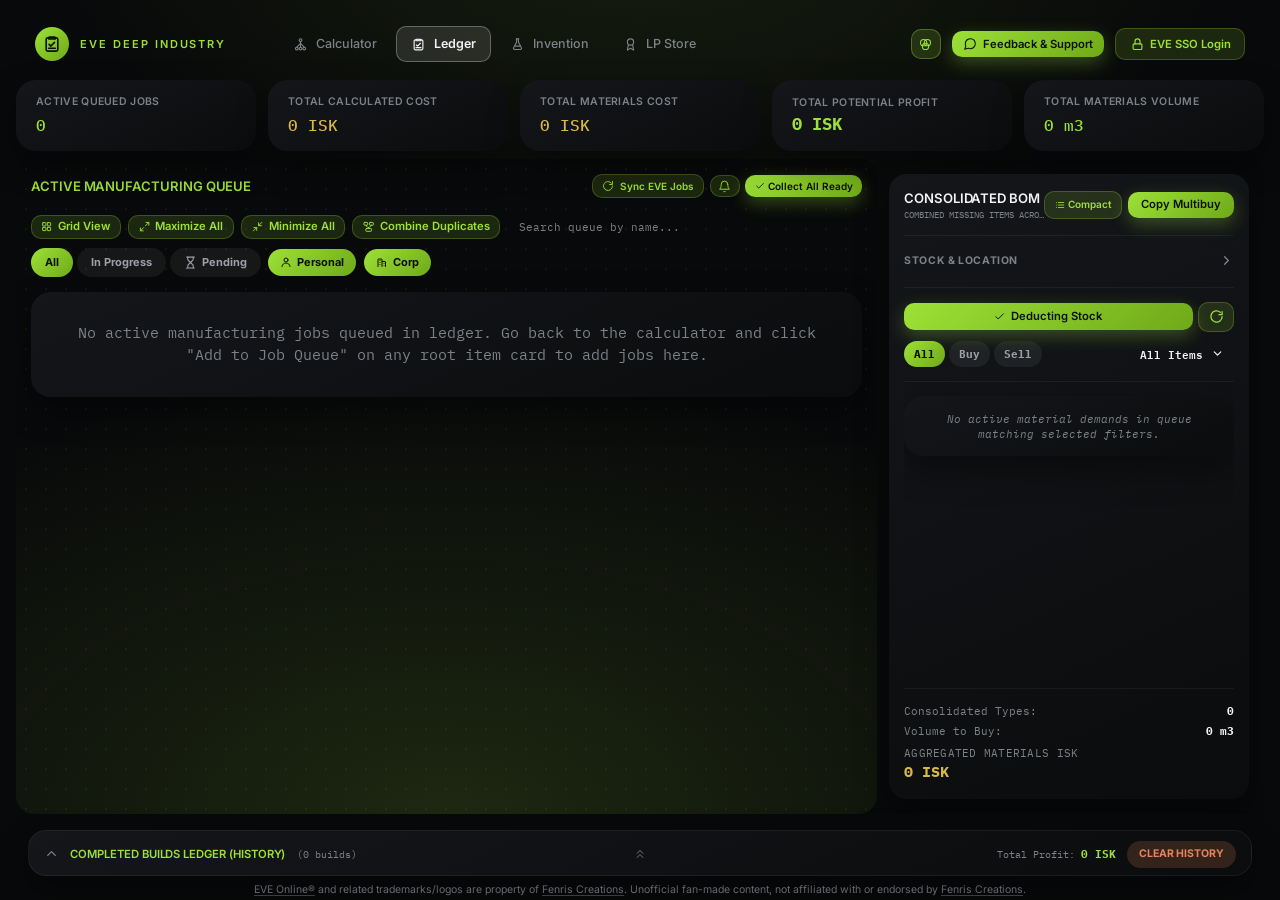
<file: ledger.html>
<!DOCTYPE html>
<html lang="en" class="dark">
<head>
<meta charset="UTF-8">
<meta name="viewport" content="width=device-width, initial-scale=1.0">
<!-- Force browser to revalidate this HTML file on every load -->
<meta http-equiv="Cache-Control" content="no-cache, no-store, must-revalidate">
<meta http-equiv="Pragma" content="no-cache">
<meta http-equiv="Expires" content="0">
<title>Eve Deep Industry — Ledger</title>
<link rel="icon" type="image/svg+xml" href="data:image/svg+xml,%3Csvg xmlns='http://www.w3.org/2000/svg' viewBox='0 0 24 24' fill='none' stroke='%23c8ff4d' stroke-width='2.2' stroke-linecap='round' stroke-linejoin='round'%3E%3Crect x='5' y='4.5' width='14' height='16' rx='2'/%3E%3Cpath d='M9 3.5h6a1 1 0 011 1V6H8V4.5a1 1 0 011-1z'/%3E%3Cpath d='M8.5 12.5l2 2 4.5-4.5'/%3E%3Cline x1='8' y1='17' x2='16' y2='17'/%3E%3C/svg%3E">
<link class="cache-bust" rel="stylesheet" href="css/tailwind-build.css?v=1.0.13">
<link class="cache-bust" rel="stylesheet" href="css/styles.css?v=27.87.0">
<script>(function(){try{var t=localStorage.getItem('eve_color_theme');if(t&&t!=='lime')document.documentElement.setAttribute('data-theme',t);}catch(e){}})();</script>
<!-- GoatCounter - privacy-friendly page-view analytics, no cookies/consent banner needed -->
<script data-goatcounter="https://sublimerage.goatcounter.com/count" async src="//gc.zgo.at/count.js"></script>
</head>
<body class="page-calc theme-unify flex flex-col min-h-screen text-slate-200">

  <!-- Header navbar -->
  <header class="px-5 flex flex-wrap justify-between items-center gap-2 z-30">
    <!-- Logo+title+nav-tabs glued into one left-anchored group, same as the other two pages, so
         the tabs land at the same X regardless of what's on the right (login button vs pilot badge). -->
    <div class="flex items-center gap-3 flex-shrink-0">
      <div class="flex items-center space-x-3 flex-shrink-0 header-brand">
        <div class="w-9 h-9 bg-purple-600 rounded-xl flex items-center justify-center flex-shrink-0" style="color:#0a1002;" title="Eve Deep Industry">
          <svg viewBox="0 0 24 24" fill="none" stroke="currentColor" stroke-width="1.9" stroke-linecap="round" stroke-linejoin="round" style="width:20px;height:20px;">
            <rect x="5" y="4.5" width="14" height="16" rx="2"/>
            <path d="M9 3.5h6a1 1 0 011 1V6H8V4.5a1 1 0 011-1z"/>
            <path d="M8.5 12.5l2 2 4.5-4.5"/>
            <line x1="8" y1="17" x2="16" y2="17"/>
          </svg>
        </div>
        <h1 class="rajdhani font-bold uppercase leading-none hidden lg:block" style="font-size:11px; letter-spacing:0.18em; color:var(--accent);">Eve Deep Industry</h1>
      </div>

      <nav class="primary-tabs">
        <a href="index.html" class="nav-tab"><svg viewBox="0 0 24 24" stroke-linecap="round" stroke-linejoin="round"><circle cx="12" cy="5" r="2.2"/><circle cx="6" cy="18.5" r="2.2"/><circle cx="12" cy="18.5" r="2.2"/><circle cx="18" cy="18.5" r="2.2"/><path d="M12 7.2v3M12 10.2L6 16.3M12 10.2v6.1M12 10.2l6 6.1"/></svg>Calculator</a>
        <div class="nav-tab nav-tab-active-violet"><svg viewBox="0 0 24 24" stroke-linecap="round" stroke-linejoin="round"><rect x="5" y="4.5" width="14" height="16" rx="2"/><path d="M9 3.5h6a1 1 0 011 1V6H8V4.5a1 1 0 011-1z"/><path d="M8.5 12.5l2 2 4.5-4.5"/><line x1="8" y1="17" x2="16" y2="17"/></svg>Ledger</div>
        <a href="invention.html" class="nav-tab"><svg viewBox="0 0 24 24" stroke-linecap="round" stroke-linejoin="round"><path d="M10 3h4"/><path d="M10.5 3v5.3L5.9 16.8A2 2 0 007.6 20h8.8a2 2 0 001.7-3.2L13.5 8.3V3"/><path d="M8.2 14.5h7.6"/></svg>Invention</a>
        <a href="lpstore.html" class="nav-tab"><svg viewBox="0 0 24 24" stroke-linecap="round" stroke-linejoin="round"><circle cx="12" cy="8" r="5"/><path d="M8.5 12.5L7 21l5-3 5 3-1.5-8.5"/></svg>LP Store</a>
      </nav>
    </div>

    <div class="flex items-center gap-3 mono flex-wrap flex-shrink-0">
      <div class="theme-menu-wrap">
        <button id="theme-menu-btn" onclick="toggleThemeMenu(event)" class="icon-btn" title="Change color theme">
          <svg viewBox="0 0 24 24" fill="none" stroke-width="1.7" stroke-linecap="round" stroke-linejoin="round"><circle cx="9" cy="9" r="5"/><circle cx="15" cy="9" r="5"/><circle cx="12" cy="15" r="5"/></svg>
        </button>
        <div id="theme-menu" class="theme-menu hidden"></div>
      </div>

      <!-- Community & Support - same toggle-panel pattern as the theme menu above
           (js/config.js toggleCommunityMenu). The character/corp name is also wrapped in a
           showinfo: link (EVE's real chat-link scheme - confirmed via live forum examples:
           character is type 1377, corporation is type 2) in case the visitor's OS has the EVE
           client registered as that protocol's handler; not confirmed reliable from a plain
           browser, which is why the Copy button next to it - not this - is the one guaranteed
           action. -->
      <div class="theme-menu-wrap">
        <button id="community-menu-btn" onclick="toggleCommunityMenu(event)" class="btn-glass community-btn-pulse px-3 py-1.5 text-xs flex items-center gap-1.5" title="Feedback, bug reports, Discord &amp; ISK donations">
          <svg viewBox="0 0 24 24" fill="none" stroke-width="1.8" stroke-linecap="round" stroke-linejoin="round" style="width:14px;height:14px;"><path d="M21 11.5a8.38 8.38 0 01-.9 3.8 8.5 8.5 0 01-7.6 4.7 8.38 8.38 0 01-3.8-.9L3 21l1.9-5.7a8.38 8.38 0 01-.9-3.8 8.5 8.5 0 014.7-7.6 8.38 8.38 0 013.8-.9h.5a8.48 8.48 0 018 8v.5z"/></svg>
          <span class="hidden sm:inline">Feedback &amp; Support</span>
        </button>
        <div id="community-menu" class="community-menu hidden">
          <div class="community-menu-title">Community &amp; Feedback</div>
          <div class="community-menu-note">Bug reports, feature requests, or just want to chat about the tool? The Discord is the best place to reach us.</div>
          <a href="https://discord.gg/vzjErSDEBS" target="_blank" rel="noopener noreferrer" class="btn-glass w-full py-1.5 text-xs flex items-center justify-center gap-1.5">
            <svg viewBox="0 0 24 24" fill="none" stroke-width="1.8" stroke-linecap="round" stroke-linejoin="round" style="width:14px;height:14px;"><path d="M21 11.5a8.38 8.38 0 01-.9 3.8 8.5 8.5 0 01-7.6 4.7 8.38 8.38 0 01-3.8-.9L3 21l1.9-5.7a8.38 8.38 0 01-.9-3.8 8.5 8.5 0 014.7-7.6 8.38 8.38 0 013.8-.9h.5a8.48 8.48 0 018 8v.5z"/></svg>
            Join the Discord
          </a>
          <div class="community-menu-title">Support &amp; Feedback In-Game</div>
          <div class="community-menu-note">Send EVE mail feedback to the character below. ISK donations are also welcome, to either the character or the corp:</div>
          <div class="community-menu-row">
            <span class="community-menu-row-label">Character</span>
            <span class="flex items-center gap-1.5">
              <span class="copy-name" data-copy-name="Sublime Rage" onclick="copyNameToClipboard(event)" title="Click to copy">Sublime Rage</span>
              <a href="showinfo:1377//90416002" onclick="event.stopPropagation();" title="Try opening this character in the EVE client (not guaranteed to work from a browser)" style="color:var(--text-mute); display:inline-flex;">
                <svg viewBox="0 0 24 24" fill="none" stroke="currentColor" stroke-width="2" stroke-linecap="round" stroke-linejoin="round" style="width:11px;height:11px;"><path d="M18 13v6a2 2 0 01-2 2H5a2 2 0 01-2-2V8a2 2 0 012-2h6"/><polyline points="15 3 21 3 21 9"/><line x1="10" y1="14" x2="21" y2="3"/></svg>
              </a>
            </span>
          </div>
          <div class="community-menu-row">
            <span class="community-menu-row-label">Corporation</span>
            <span class="flex items-center gap-1.5">
              <span class="copy-name" data-copy-name="Sublimor Mortis" onclick="copyNameToClipboard(event)" title="Click to copy">Sublimor Mortis</span>
              <a href="showinfo:2//98809098" onclick="event.stopPropagation();" title="Try opening this corporation in the EVE client (not guaranteed to work from a browser)" style="color:var(--text-mute); display:inline-flex;">
                <svg viewBox="0 0 24 24" fill="none" stroke="currentColor" stroke-width="2" stroke-linecap="round" stroke-linejoin="round" style="width:11px;height:11px;"><path d="M18 13v6a2 2 0 01-2 2H5a2 2 0 01-2-2V8a2 2 0 012-2h6"/><polyline points="15 3 21 3 21 9"/><line x1="10" y1="14" x2="21" y2="3"/></svg>
              </a>
            </span>
          </div>
        </div>
      </div>
      <div id="esi-login-container">
        <button onclick="startEsiSSOLogin()" class="btn-glass btn-glass-muted px-3.5 py-2 text-xs flex items-center gap-1.5" title="Login with EVE Online to import your character assets">
          <svg viewBox="0 0 24 24" fill="none" stroke-width="1.8" stroke-linecap="round" stroke-linejoin="round" style="width:15px;height:15px;"><rect x="5" y="11" width="14" height="9" rx="1.5"/><path d="M8 11V7a4 4 0 018 0v4"/></svg>
          <span class="hidden sm:inline">EVE SSO Login</span>
        </button>
      </div>
    </div>
  </header>

  <!-- Overview Dashboard Bar: single-row ticker strip, matching the calculator page -->
  <section class="stat-strip relative z-10">
    <div class="stat">
      <div class="stat-label">Active queued jobs</div>
      <div id="journal-active-jobs" class="stat-value mono" style="color:var(--violet);">0</div>
    </div>

    <div class="stat">
      <div class="stat-label">Total calculated cost</div>
      <div id="journal-total-cost" class="stat-value mono" style="color:var(--cost);">0 ISK</div>
    </div>

    <div class="stat">
      <div class="stat-label">Total materials cost</div>
      <div id="journal-materials-cost" class="stat-value mono" style="color:var(--cost);">0 ISK</div>
    </div>

    <div class="stat" title="Total net sell profit across every job currently in the queue, at full market cost. * means one or more queued jobs predate profit tracking and are excluded.">
      <div class="stat-label">Total potential profit</div>
      <div id="journal-total-profit" class="stat-value mono" style="color:var(--green);">0 ISK</div>
    </div>

    <div class="stat">
      <div class="stat-label">Total materials volume</div>
      <div id="journal-materials-volume" class="stat-value mono" style="color:var(--accent);">0 m3</div>
    </div>
  </section>

  <!-- Main Split Layout -->
  <div class="content-row flex-1 flex overflow-hidden relative" style="margin-bottom: 60px;">

    <!-- Active Jobs Queue (Main viewport left area) -->
    <main class="flex-1 overflow-y-auto p-4 space-y-4" id="journal-main-area">
      <div class="flex flex-wrap items-center justify-between gap-2">
        <h2 class="text-sm font-bold uppercase tracking-wider rajdhani" style="color:var(--accent);">Active Manufacturing Queue</h2>
        <div class="flex flex-wrap items-center gap-1.5">
          <button id="btn-sync-eve-jobs" onclick="syncWithEveIndustryJobs()" class="btn-glass btn-glass-muted px-2.5 py-1 text-[10px] flex items-center gap-1.5" title="Check your active EVE industry jobs (your own and, if you have Factory Manager role, your corp's) and auto-start any pending ledger job that matches one, using EVE's real start time and duration.">
            <svg viewBox="0 0 24 24" fill="none" stroke="currentColor" stroke-width="1.8" stroke-linecap="round" stroke-linejoin="round" style="width:12px;height:12px;flex-shrink:0;"><path d="M21 12a9 9 0 11-2.2-5.9"/><polyline points="21,3 21,9 15,9"/></svg>
            <span id="btn-sync-eve-jobs-label">Sync EVE Jobs</span>
          </button>
          <button id="btn-job-notifications" onclick="toggleJobNotifications()" class="btn-glass btn-glass-muted px-2 py-1 flex items-center justify-center" title="Notify When Ready: get a browser notification when a job finishes building">
            <svg viewBox="0 0 24 24" fill="none" stroke="currentColor" stroke-width="1.8" stroke-linecap="round" stroke-linejoin="round" style="width:13px;height:13px;"><path d="M18 8a6 6 0 10-12 0c0 7-3 9-3 9h18s-3-2-3-9"/><path d="M13.73 21a2 2 0 01-3.46 0"/></svg>
          </button>
          <button onclick="collectAllReadyJobs()" class="btn-glass px-2.5 py-1 text-[10px]" title="Mark every job whose timer has finished as Built">
            <svg class="ico" viewBox="0 0 24 24" fill="none" stroke="currentColor" stroke-width="2" stroke-linecap="round" stroke-linejoin="round" aria-hidden="true"><polyline points="20 6 9 17 4 12"/></svg> Collect All Ready
          </button>
        </div>
      </div>

      <!-- Card-view controls share the search/filter row - left-aligned, search and filters pushed
           to the right of them via the search input's own flex-1. expand/collapse (corner-arrow)
           icons replace the old up/down chevrons on Maximize/Minimize - a chevron reads as "sort" or
           "scroll" long before it reads as "resize", where corner arrows pointing out/in are the
           standard fullscreen/restore glyph and map straight onto "make the cards bigger/smaller". -->
      <div class="flex flex-wrap items-center gap-2">
        <button onclick="toggleQueueViewMode()" id="btn-view-mode" class="btn-glass btn-glass-muted px-2.5 py-[3.5px] text-xs font-bold flex items-center gap-1.5" title="Switch between grid and list view">
          <svg class="ico" viewBox="0 0 24 24" fill="none" stroke="currentColor" stroke-width="2" stroke-linecap="round" stroke-linejoin="round" aria-hidden="true"><line x1="8" y1="6" x2="21" y2="6"/><line x1="8" y1="12" x2="21" y2="12"/><line x1="8" y1="18" x2="21" y2="18"/><line x1="3.5" y1="6" x2="3.51" y2="6"/><line x1="3.5" y1="12" x2="3.51" y2="12"/><line x1="3.5" y1="18" x2="3.51" y2="18"/></svg> List View
        </button>
        <button onclick="expandAllJobCards()" class="btn-glass btn-glass-muted px-2.5 py-[3.5px] text-xs font-bold flex items-center gap-1.5" title="Show full details on every card">
          <svg class="ico" viewBox="0 0 24 24" fill="none" stroke="currentColor" stroke-width="2" stroke-linecap="round" stroke-linejoin="round" aria-hidden="true"><polyline points="15 3 21 3 21 9"/><polyline points="9 21 3 21 3 15"/><line x1="21" y1="3" x2="14" y2="10"/><line x1="3" y1="21" x2="10" y2="14"/></svg> Maximize All
        </button>
        <button onclick="collapseAllJobCards()" class="btn-glass btn-glass-muted px-2.5 py-[3.5px] text-xs font-bold flex items-center gap-1.5" title="Hide the Bill of Materials on every card, showing just the essentials">
          <svg class="ico" viewBox="0 0 24 24" fill="none" stroke="currentColor" stroke-width="2" stroke-linecap="round" stroke-linejoin="round" aria-hidden="true"><polyline points="4 14 10 14 10 20"/><polyline points="20 10 14 10 14 4"/><line x1="14" y1="10" x2="21" y2="3"/><line x1="3" y1="21" x2="10" y2="14"/></svg> Minimize All
        </button>
        <!-- Two small cards flowing down into one - literal "duplicates become a single job", instead
             of the old 3-dot/branch glyph (a recognizable git-merge icon to a developer, but not an
             obvious "combine my duplicate jobs" cue to an EVE player at a glance). -->
        <button onclick="combineDuplicateJobs()" class="btn-glass btn-glass-muted px-2.5 py-[3.5px] text-xs font-bold flex items-center gap-1.5" title="Combine Duplicates: merge jobs for the same item that are otherwise identical (same build/buy config, same sell strategy, neither already started). Jobs with different settings are left alone.">
          <svg class="ico" viewBox="0 0 24 24" fill="none" stroke="currentColor" stroke-width="2" stroke-linecap="round" stroke-linejoin="round" aria-hidden="true"><rect x="2" y="3" width="8" height="6" rx="1.3"/><rect x="14" y="3" width="8" height="6" rx="1.3"/><path d="M6 9c0 3 3 3 6 5"/><path d="M18 9c0 3-3 3-6 5"/><rect x="6" y="16" width="12" height="6" rx="1.3"/></svg> Combine Duplicates
        </button>
        <input type="text" id="job-search-input" placeholder="Search queue by name..." autocomplete="off" oninput="filterJobsBySearch(this.value)"
          class="field-line flex-1 min-w-[180px] px-3 py-1.5 text-xs mono" style="color:var(--text);">
        <div class="flex gap-1">
          <button onclick="setJobStatusFilter('all')" id="btn-status-all" class="lp-pill active">All</button>
          <button onclick="setJobStatusFilter('started')" id="btn-status-started" class="lp-pill">In Progress</button>
          <button onclick="setJobStatusFilter('pending')" id="btn-status-pending" class="lp-pill"><svg class="ico" viewBox="0 0 24 24" fill="none" stroke="currentColor" stroke-width="2" stroke-linecap="round" stroke-linejoin="round" aria-hidden="true"><path d="M5 22h14"/><path d="M5 2h14"/><path d="M17 22v-4.17a2 2 0 0 0-.59-1.41L12 12l-4.41 4.42A2 2 0 0 0 7 17.83V22"/><path d="M7 2v4.17a2 2 0 0 0 .59 1.41L12 12l4.41-4.42A2 2 0 0 0 17 6.17V2"/></svg>Pending</button>
        </div>
        <!-- Job ownership - two complementary controls, answering two different questions. Personal/
             Corp (same .pill-check pattern as the stock/location filter's own Personal/Corp toggle
             below) answers "what KIND of job is this" - a corp job assigned to installer Bob is a
             different question from "is this Bob's own personal job", even though both would show up
             under "Bob" in the character dropdown next to it. Neither one hides anything by default
             (both pills start checked, dropdown starts on "All Characters") - see
             renderActiveJobsList's own filter for how the two combine (AND, not OR) and why a job with
             no scope/owner at all is immune to both rather than disappearing. -->
        <div class="flex items-center gap-2">
          <label class="pill-check">
            <input type="checkbox" id="show-personal-jobs" checked onchange="setJobOwnershipFilter()">
            <span class="pill-check-face"><svg viewBox="0 0 24 24" fill="none" stroke-width="2" stroke-linecap="round" stroke-linejoin="round"><circle cx="12" cy="8" r="4"/><path d="M4 21c0-4 4-7 8-7s8 3 8 7"/></svg>Personal</span>
          </label>
          <label class="pill-check">
            <input type="checkbox" id="show-corp-jobs" checked onchange="setJobOwnershipFilter()">
            <span class="pill-check-face"><svg viewBox="0 0 24 24" fill="none" stroke-width="2" stroke-linecap="round" stroke-linejoin="round"><path d="M4 21V7a1 1 0 0 1 1-1h6a1 1 0 0 1 1 1v14"/><path d="M12 11h6a1 1 0 0 1 1 1v9"/><line x1="8" y1="9" x2="8" y2="9.01"/><line x1="8" y1="13" x2="8" y2="13.01"/><line x1="8" y1="17" x2="8" y2="17.01"/><line x1="16" y1="15" x2="16" y2="15.01"/><line x1="16" y1="19" x2="16" y2="19.01"/></svg>Corp</span>
          </label>
        </div>
        <!-- Character filter - nothing is ever hidden by default (every job stays visible under "All
             Characters" regardless of who it's tagged to, or whether it's tagged to anyone), this is
             purely an opt-in narrowing control, same .field-line dropdown pattern as the Station filter
             right next to it. Populated dynamically from registered characters (js/esi.js) and hidden
             entirely when there's nothing meaningful to narrow to (0-1 registered characters) - see
             populateCharacterFilterDropdown. -->
        <div data-character-filter-wrap class="hidden">
          <select id="character-filter-select" onchange="setCharacterFilter(this.value)" class="field-line text-xs font-bold" style="color:var(--accent); min-width:140px;" title="Show only jobs tagged to a specific character">
            <option value="all">All Characters</option>
          </select>
        </div>
        <div data-station-filter-wrap class="hidden">
          <select id="station-filter-select" onchange="setStationFilter(this.value)" class="field-line text-xs font-bold" style="color:var(--accent); min-width:140px;" title="Show only jobs planned for a specific production preset/station">
            <option value="all">All Stations</option>
          </select>
        </div>
      </div>

      <!-- Container list of active jobs -->
      <div id="active-jobs-list" class="space-y-4">
        <!-- Queued jobs injected here dynamically -->
      </div>
    </main>

    <!-- Consolidated BOM Sidebar (Right area) -->
    <aside id="bom-sidebar" class="lp-card w-80 md:w-96 flex flex-col overflow-hidden flex-shrink-0 z-20 m-4 ml-0 p-4">
      <div class="lp-row flex justify-between items-center" style="padding-top:0; margin-top:0; border-top:none;">
        <div class="min-w-0">
          <h2 class="font-bold rajdhani tracking-wider text-sm uppercase truncate" style="color:var(--text);" title="Consolidated BOM: combined missing items across queue">CONSOLIDATED BOM</h2>
          <div class="text-[9px] mono truncate" style="color:var(--text-mute);">COMBINED MISSING ITEMS ACROSS QUEUE</div>
        </div>
        <div class="flex items-center gap-1.5 flex-shrink-0">
          <button id="btn-bom-view-mode" onclick="toggleBomViewMode()" class="btn-glass btn-glass-muted px-2.5 py-1.5 text-[10px]" title="Switch between detailed and compact list view">
            <svg class="ico" viewBox="0 0 24 24" fill="none" stroke="currentColor" stroke-width="2" stroke-linecap="round" stroke-linejoin="round" aria-hidden="true"><line x1="8" y1="6" x2="21" y2="6"/><line x1="8" y1="12" x2="21" y2="12"/><line x1="8" y1="18" x2="21" y2="18"/><line x1="3.5" y1="6" x2="3.51" y2="6"/><line x1="3.5" y1="12" x2="3.51" y2="12"/><line x1="3.5" y1="18" x2="3.51" y2="18"/></svg> Compact
          </button>
          <button onclick="copyJournalMultibuy()" class="btn-glass px-3.5 py-1.5 text-xs" title="Copy aggregated missing items list to clipboard">
            Copy Multibuy
          </button>
        </div>
      </div>

      <!-- Stock & Location Filters - collapsible, same placement/pattern as the main calculator's BOM sidebar.
           Closed by default - most visits don't need to touch these, and the item list below benefits
           more from the space than this does from being open at a glance. -->
      <details class="lp-row group">
        <summary class="cursor-pointer flex items-center justify-between list-none" style="color:var(--text-mute);">
          <span class="lp-label flex items-center gap-1.5">
            Stock &amp; Location
            <span id="location-search-feedback" class="text-[9px] font-mono font-bold normal-case hidden" style="color:var(--accent);"></span>
          </span>
          <span class="group-open:rotate-90 transition-transform" style="color:var(--text-mute);"><svg class="ico" viewBox="0 0 24 24" fill="none" stroke="currentColor" stroke-width="2" stroke-linecap="round" stroke-linejoin="round" aria-hidden="true"><polyline points="9 6 15 12 9 18"/></svg></span>
        </summary>
        <div class="pt-2.5 space-y-2.5">
          <div class="flex items-center gap-2 flex-wrap">
            <label class="pill-check">
              <input type="checkbox" id="use-char-assets" checked onchange="applyJournalStockFilter()">
              <span class="pill-check-face"><svg viewBox="0 0 24 24" fill="none" stroke-width="2" stroke-linecap="round" stroke-linejoin="round"><circle cx="12" cy="8" r="4"/><path d="M4 21c0-4 4-7 8-7s8 3 8 7"/></svg>Personal</span>
            </label>
            <label class="pill-check">
              <input type="checkbox" id="use-corp-assets" checked onchange="applyJournalStockFilter()">
              <span class="pill-check-face"><svg viewBox="0 0 24 24" fill="none" stroke-width="2" stroke-linecap="round" stroke-linejoin="round"><path d="M4 21V7a1 1 0 0 1 1-1h6a1 1 0 0 1 1 1v14"/><path d="M12 11h6a1 1 0 0 1 1 1v9"/><line x1="8" y1="9" x2="8" y2="9.01"/><line x1="8" y1="13" x2="8" y2="13.01"/><line x1="8" y1="17" x2="8" y2="17.01"/><line x1="16" y1="15" x2="16" y2="15.01"/><line x1="16" y1="19" x2="16" y2="19.01"/></svg>Corp</span>
            </label>
          </div>
          <input type="text" id="location-filter-search" autocomplete="off" placeholder="Filter locations..." oninput="filterJournalLocationOptions()"
            class="field-line w-full text-[11px] mono" style="color:var(--text);">
          <select id="stock-location-filter" onchange="applyJournalStockFilter()" class="field-line w-full font-bold text-xs truncate" style="color:var(--accent);">
            <option value="all" selected>All Locations (Combined Assets)</option>
          </select>
          <span id="stock-last-synced" class="text-[9.5px] mono block" style="color:var(--text-mute);">Never synced</span>
        </div>
      </details>

      <!-- Sidebar BOM Filter controls -->
      <div class="lp-row space-y-2.5 flex flex-col">
        <!-- Refresh Assets lives here now, right beside Deduct Stock, instead of buried inside the
             Stock & Location details above (closed by default - a control you reach for often has no
             business hiding behind a collapsed section). Deduct Stock gives up its full-row width
             (min-w-0 on this wrapper, not on the button itself - updateDeductStockButtonVisual always
             re-applies the SAME w-full class on toggle, shared with the Calculator's own copy of this
             button, so narrowing has to happen on a wrapper around it instead of the button's own
             classes) so Refresh gets room without needing its own row. Icon-only (like the bell/Notify
             button elsewhere in this sidebar) to fit that room - the tooltip carries the label. -->
        <div class="flex items-center gap-1.5">
          <div class="flex-1 min-w-0">
            <button id="deduct-stock-mode" value="true" onclick="toggleDeductStockButton(this, 'recalculateJournalStock')" class="btn-glass w-full px-3 py-1.5 text-xs flex items-center justify-center gap-1.5" title="Materials you already own are excluded from the shopping list/multibuy below - click to show the full list instead"><svg class="ico" viewBox="0 0 24 24" fill="none" stroke="currentColor" stroke-width="2" stroke-linecap="round" stroke-linejoin="round" aria-hidden="true"><polyline points="20 6 9 17 4 12"/></svg> Deducting Stock</button>
          </div>
          <button onclick="refreshLiveAssets()" class="btn-glass btn-glass-muted px-2.5 py-1.5 flex items-center justify-center flex-shrink-0" style="height:30px;" title="Refresh Assets: fetch your latest live character and corp assets from EVE Online" aria-label="Refresh Assets">
            <svg viewBox="0 0 24 24" fill="none" stroke="currentColor" stroke-width="2" stroke-linecap="round" stroke-linejoin="round" style="width:15px;height:15px;"><path d="M21 12a9 9 0 1 1-3-6.7"/><polyline points="21 4 21 9 16 9"/></svg>
          </button>
        </div>
        <!-- Order Type + Category filters share one row - each is self-explanatory enough (pill
             text, dropdown default "All Items") not to need its own label-then-control line. -->
        <div class="flex items-center justify-between gap-2 text-[11px] mono">
          <div class="flex gap-1" title="Filter by order type">
            <button onclick="setBOMOrderFilter('all')" id="btn-order-all" class="lp-pill active" style="padding:5px 10px;">All</button>
            <button onclick="setBOMOrderFilter('buy')" id="btn-order-buy" class="lp-pill" style="padding:5px 10px;">Buy</button>
            <button onclick="setBOMOrderFilter('sell')" id="btn-order-sell" class="lp-pill" style="padding:5px 10px;">Sell</button>
          </div>
          <select id="bom-category-select" onchange="setBOMCategoryFilter(this.value)" class="field-line px-2 py-1 text-[11px] font-semibold flex-shrink-0" style="color:var(--text); max-width:118px;" title="Filter by material category">
            <option value="all">All Items</option>
            <option value="minerals">Minerals</option>
            <option value="pigas">PI / Gases</option>
            <option value="fuel">Fuel Blocks</option>
            <option value="ships">Ships</option>
            <option value="others">Others</option>
          </select>
        </div>
      </div>

      <!-- BOM Items List -->
      <div id="journal-bom-items" class="lp-row flex-1 min-h-0 overflow-y-auto space-y-2 text-xs" style="margin-bottom:0;">
        <!-- BOM rows injected here dynamically -->
      </div>

      <!-- BOM Total Summary Footer -->
      <div class="lp-row mono">
        <div class="flex justify-between text-xs" style="color:var(--text-mute);">
          <span>Consolidated Types:</span>
          <span id="journal-bom-types" class="font-bold" style="color:var(--text);">0</span>
        </div>
        <div class="flex justify-between text-xs mt-1.5" style="color:var(--text-mute);" title="Cargo volume of only what's still missing after stock - the same scope as the ISK total below, not the full queue's total material volume (see the Total Materials Volume stat up top for that).">
          <span>Volume to Buy:</span>
          <span id="journal-bom-volume" class="font-bold" style="color:var(--text);">0 m3</span>
        </div>
        <div class="mt-2">
          <div class="text-[10.5px] uppercase tracking-wide" style="color:var(--text-mute);">Aggregated Materials ISK</div>
          <div id="journal-bom-total" class="font-bold text-base" style="color:var(--cost);">0 ISK</div>
        </div>
      </div>
    </aside>

  </div>

  <!-- Completed Build History Drawer: a thin, always-visible strip by default so history is never
       hidden behind scrolling, with a separate control to expand it taller once opened. -->
  <div id="history-drawer" class="fixed bottom-0 left-0 right-0 z-50 lp-card flex flex-col" style="height: 48px; overflow: hidden; transition: height 0.2s ease;">
    <div id="history-drawer-header" class="flex justify-between items-center px-4 py-2.5 flex-shrink-0 cursor-pointer select-none relative" onclick="toggleHistoryDrawer()">
      <div class="flex items-center gap-3 min-w-0">
        <span id="history-drawer-chevron" class="flex-shrink-0" style="color:var(--text-mute);"><svg class="ico" viewBox="0 0 24 24" fill="none" stroke="currentColor" stroke-width="2" stroke-linecap="round" stroke-linejoin="round" aria-hidden="true"><polyline points="18 15 12 9 6 15"/></svg></span>
        <h2 class="text-xs font-bold uppercase tracking-wider rajdhani truncate" style="color:var(--green);">Completed Builds Ledger (History)</h2>
        <span class="text-[10px] mono flex-shrink-0" style="color:var(--text-mute);">(<span id="journal-history-count">0</span> builds)</span>
      </div>
      <span id="history-drawer-pulltab" class="absolute left-1/2 top-1/2 -translate-x-1/2 -translate-y-1/2 flex items-center gap-0.5 pointer-events-none" style="color:var(--text-mute); opacity:0.55; font-size:14px;" title="Click to expand"><svg class="ico" viewBox="0 0 24 24" fill="none" stroke="currentColor" stroke-width="2" stroke-linecap="round" stroke-linejoin="round" aria-hidden="true"><polyline points="17 11 12 6 7 11"/><polyline points="17 18 12 13 7 18"/></svg></span>
      <div class="flex items-center gap-3 flex-shrink-0" onclick="event.stopPropagation()">
        <span class="text-[10px] mono" style="color:var(--text-mute);" title="Total net sell profit across every completed build. * means one or more completed builds predate profit tracking and are excluded.">
          Total Profit: <span id="journal-history-total-profit" class="font-bold text-xs" style="color:var(--green);">0 ISK</span>
        </span>
        <button id="history-drawer-size-btn" onclick="toggleHistoryDrawerSize()" class="btn-glass btn-glass-muted px-2 py-1 text-[10px] hidden" title="Toggle a taller drawer">
          <svg class="ico" viewBox="0 0 24 24" fill="none" stroke="currentColor" stroke-width="2" stroke-linecap="round" stroke-linejoin="round" aria-hidden="true"><polyline points="15 3 21 3 21 9"/><polyline points="9 21 3 21 3 15"/><line x1="21" y1="3" x2="14" y2="10"/><line x1="3" y1="21" x2="10" y2="14"/></svg> Taller
        </button>
        <button onclick="clearJournalHistory()" class="lp-badge lp-badge-danger" style="cursor:pointer; font-size:10.5px; padding:5px 12px;">
          Clear History
        </button>
      </div>
    </div>

    <div class="overflow-auto scrollbar-thin px-4 pb-4 flex-1 min-h-0">
      <table class="lp-table text-xs mono">
        <thead>
          <tr>
            <th>Completed Date</th>
            <th>Item Name</th>
            <th class="text-right">Runs Built</th>
            <th class="text-right">Quantity Produced</th>
            <th class="text-right">Manufacturing Cost</th>
            <th class="text-right" title="The minimum per-unit sell price that recoups this job's manufacturing cost after sales tax and broker fee - sell below this and you lose money on it, even before counting the market's own price swings.">Break-even Sell Price</th>
            <th>Action</th>
          </tr>
        </thead>
        <tbody id="journal-history-rows">
          <!-- Completed records injected here dynamically -->
        </tbody>
      </table>
    </div>
  </div>

  <!-- Required proprietary notice (EVE Online Developer License Agreement, section 7.1) - see
       css/styles.css's own comment on .site-legal-footer for the sourcing. -->
  <footer class="site-legal-footer"><a href="https://www.eveonline.com/" target="_blank" rel="noopener noreferrer">EVE Online&reg;</a> and related trademarks/logos are property of <a href="https://fenris.com" target="_blank" rel="noopener noreferrer">Fenris Creations</a>. Unofficial fan-made content, not affiliated with or endorsed by <a href="https://fenris.com" target="_blank" rel="noopener noreferrer">Fenris Creations</a>.</footer>

  <!-- Load Split JavaScript Modules in strict order with version cache-busting.
       defer lets the browser fetch all of these in parallel (eve_db.js is the big one) instead of
       serially blocking each download on the previous script finishing, while still guaranteeing
       they execute in this exact order once parsing completes - same behavior, faster to get there. -->
  <script src="eve_db.js?v=16.4.0" defer></script>
  <script src="js/config.js?v=8.0.38" defer></script>
  <script src="js/esi.js?v=8.0.33" defer></script>
  <script src="js/tree.js?v=8.0.6" defer></script>
  <script src="js/optimizers.js?v=8.0.13" defer></script>
  <script src="js/ledger.js?v=9.87.0" defer></script>
  <script src="js/custom-select.js?v=1.5.0" defer></script>
</body>
</html>
</file>
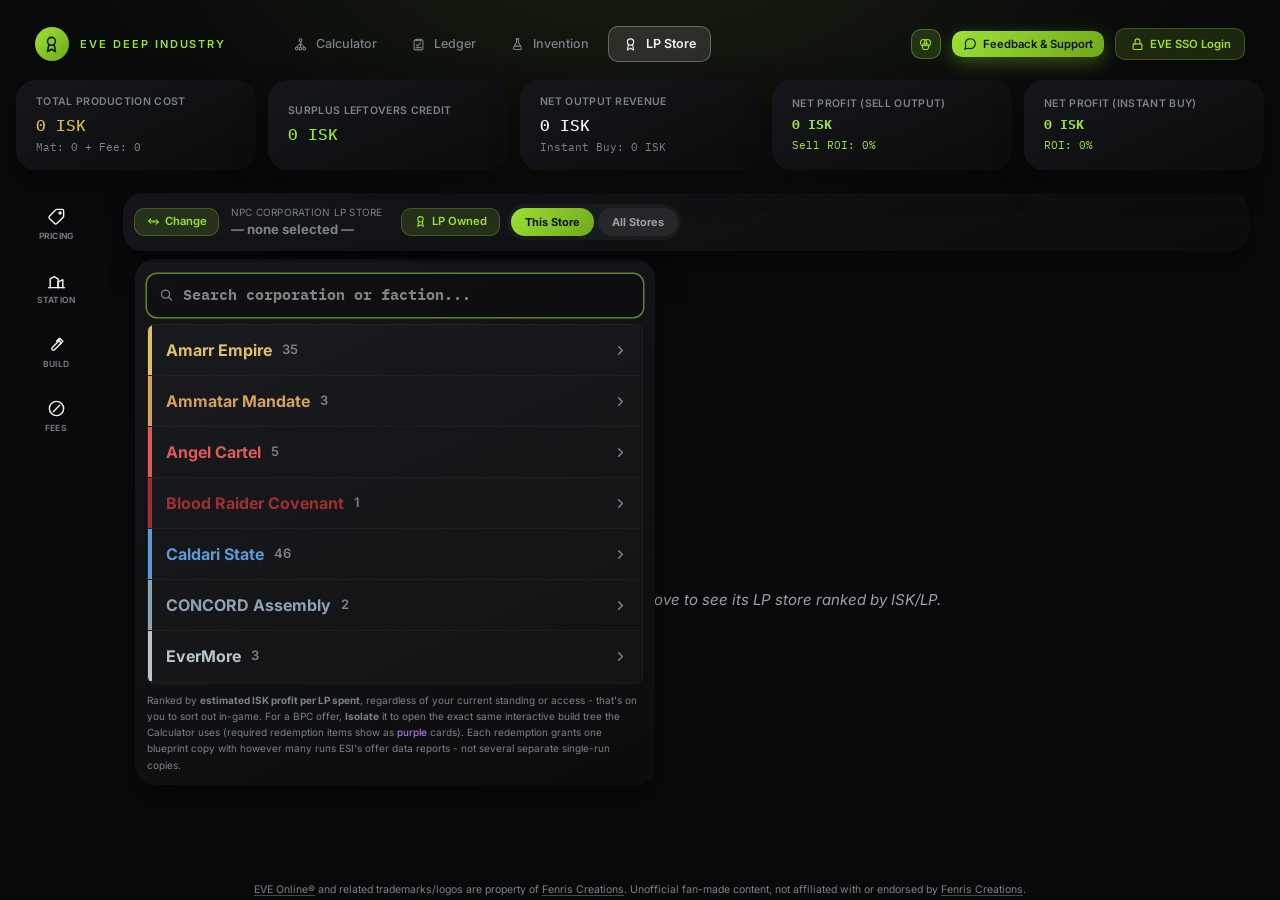
<file: lpstore.html>
<!DOCTYPE html>
<html lang="en" class="dark">
<head>
<meta charset="UTF-8">
<meta name="viewport" content="width=device-width, initial-scale=1.0">
<meta http-equiv="Cache-Control" content="no-cache, no-store, must-revalidate">
<meta http-equiv="Pragma" content="no-cache">
<meta http-equiv="Expires" content="0">
<title>Eve Deep Industry — LP Store</title>
<link rel="icon" type="image/svg+xml" href="data:image/svg+xml,%3Csvg xmlns='http://www.w3.org/2000/svg' viewBox='0 0 24 24' fill='none' stroke='%23c8ff4d' stroke-width='2.2' stroke-linecap='round' stroke-linejoin='round'%3E%3Ccircle cx='12' cy='8' r='5'/%3E%3Cpath d='M8.5 12.5L7 21l5-3 5 3-1.5-8.5'/%3E%3C/svg%3E">
<link class="cache-bust" rel="stylesheet" href="css/tailwind-build.css?v=1.0.13">
<link class="cache-bust" rel="stylesheet" href="css/styles.css?v=27.87.0">
<script>(function(){try{var t=localStorage.getItem('eve_color_theme');if(t&&t!=='lime')document.documentElement.setAttribute('data-theme',t);}catch(e){}})();</script>
<!-- GoatCounter - privacy-friendly page-view analytics, no cookies/consent banner needed -->
<script data-goatcounter="https://sublimerage.goatcounter.com/count" async src="//gc.zgo.at/count.js"></script>
</head>
<body class="page-calc theme-unify flex flex-col min-h-screen text-slate-200">

  <!-- Header -->
  <header class="px-5 flex flex-wrap justify-between items-center gap-2 z-30">
    <div class="flex items-center gap-3 flex-shrink-0">
      <div class="flex items-center space-x-3 flex-shrink-0 header-brand">
        <div class="w-9 h-9 bg-purple-500 rounded-xl flex items-center justify-center flex-shrink-0" style="color:#0a1002;" title="Eve Deep Industry">
          <svg viewBox="0 0 24 24" fill="none" stroke="currentColor" stroke-width="1.9" stroke-linecap="round" stroke-linejoin="round" style="width:19px;height:19px;">
            <circle cx="12" cy="8" r="5"/><path d="M8.5 12.5L7 21l5-3 5 3-1.5-8.5"/>
          </svg>
        </div>
        <h1 class="rajdhani font-bold uppercase leading-none hidden lg:block" style="font-size:11px; letter-spacing:0.18em; color:var(--accent);">Eve Deep Industry</h1>
      </div>

      <nav class="primary-tabs">
        <a href="index.html" class="nav-tab"><svg viewBox="0 0 24 24" stroke-linecap="round" stroke-linejoin="round"><circle cx="12" cy="5" r="2.2"/><circle cx="6" cy="18.5" r="2.2"/><circle cx="12" cy="18.5" r="2.2"/><circle cx="18" cy="18.5" r="2.2"/><path d="M12 7.2v3M12 10.2L6 16.3M12 10.2v6.1M12 10.2l6 6.1"/></svg>Calculator</a>
        <a href="ledger.html" class="nav-tab"><svg viewBox="0 0 24 24" stroke-linecap="round" stroke-linejoin="round"><rect x="5" y="4.5" width="14" height="16" rx="2"/><path d="M9 3.5h6a1 1 0 011 1V6H8V4.5a1 1 0 011-1z"/><path d="M8.5 12.5l2 2 4.5-4.5"/><line x1="8" y1="17" x2="16" y2="17"/></svg>Ledger</a>
        <a href="invention.html" class="nav-tab"><svg viewBox="0 0 24 24" stroke-linecap="round" stroke-linejoin="round"><path d="M10 3h4"/><path d="M10.5 3v5.3L5.9 16.8A2 2 0 007.6 20h8.8a2 2 0 001.7-3.2L13.5 8.3V3"/><path d="M8.2 14.5h7.6"/></svg>Invention</a>
        <div class="nav-tab nav-tab-active-violet"><svg viewBox="0 0 24 24" stroke-linecap="round" stroke-linejoin="round"><circle cx="12" cy="8" r="5"/><path d="M8.5 12.5L7 21l5-3 5 3-1.5-8.5"/></svg>LP Store</div>
      </nav>
    </div>

    <div class="flex items-center gap-3 mono flex-wrap flex-shrink-0">
      <div class="theme-menu-wrap">
        <button id="theme-menu-btn" onclick="toggleThemeMenu(event)" class="icon-btn" title="Change color theme">
          <svg viewBox="0 0 24 24" fill="none" stroke-width="1.7" stroke-linecap="round" stroke-linejoin="round"><circle cx="9" cy="9" r="5"/><circle cx="15" cy="9" r="5"/><circle cx="12" cy="15" r="5"/></svg>
        </button>
        <div id="theme-menu" class="theme-menu hidden"></div>
      </div>

      <!-- Community & Support - same toggle-panel pattern as the theme menu above
           (js/config.js toggleCommunityMenu). The character/corp name is also wrapped in a
           showinfo: link (EVE's real chat-link scheme - confirmed via live forum examples:
           character is type 1377, corporation is type 2) in case the visitor's OS has the EVE
           client registered as that protocol's handler; not confirmed reliable from a plain
           browser, which is why the Copy button next to it - not this - is the one guaranteed
           action. -->
      <div class="theme-menu-wrap">
        <button id="community-menu-btn" onclick="toggleCommunityMenu(event)" class="btn-glass community-btn-pulse px-3 py-1.5 text-xs flex items-center gap-1.5" title="Feedback, bug reports, Discord &amp; ISK donations">
          <svg viewBox="0 0 24 24" fill="none" stroke-width="1.8" stroke-linecap="round" stroke-linejoin="round" style="width:14px;height:14px;"><path d="M21 11.5a8.38 8.38 0 01-.9 3.8 8.5 8.5 0 01-7.6 4.7 8.38 8.38 0 01-3.8-.9L3 21l1.9-5.7a8.38 8.38 0 01-.9-3.8 8.5 8.5 0 014.7-7.6 8.38 8.38 0 013.8-.9h.5a8.48 8.48 0 018 8v.5z"/></svg>
          <span class="hidden sm:inline">Feedback &amp; Support</span>
        </button>
        <div id="community-menu" class="community-menu hidden">
          <div class="community-menu-title">Community &amp; Feedback</div>
          <div class="community-menu-note">Bug reports, feature requests, or just want to chat about the tool? The Discord is the best place to reach us.</div>
          <a href="https://discord.gg/vzjErSDEBS" target="_blank" rel="noopener noreferrer" class="btn-glass w-full py-1.5 text-xs flex items-center justify-center gap-1.5">
            <svg viewBox="0 0 24 24" fill="none" stroke-width="1.8" stroke-linecap="round" stroke-linejoin="round" style="width:14px;height:14px;"><path d="M21 11.5a8.38 8.38 0 01-.9 3.8 8.5 8.5 0 01-7.6 4.7 8.38 8.38 0 01-3.8-.9L3 21l1.9-5.7a8.38 8.38 0 01-.9-3.8 8.5 8.5 0 014.7-7.6 8.38 8.38 0 013.8-.9h.5a8.48 8.48 0 018 8v.5z"/></svg>
            Join the Discord
          </a>
          <div class="community-menu-title">Support &amp; Feedback In-Game</div>
          <div class="community-menu-note">Send EVE mail feedback to the character below. ISK donations are also welcome, to either the character or the corp:</div>
          <div class="community-menu-row">
            <span class="community-menu-row-label">Character</span>
            <span class="flex items-center gap-1.5">
              <span class="copy-name" data-copy-name="Sublime Rage" onclick="copyNameToClipboard(event)" title="Click to copy">Sublime Rage</span>
              <a href="showinfo:1377//90416002" onclick="event.stopPropagation();" title="Try opening this character in the EVE client (not guaranteed to work from a browser)" style="color:var(--text-mute); display:inline-flex;">
                <svg viewBox="0 0 24 24" fill="none" stroke="currentColor" stroke-width="2" stroke-linecap="round" stroke-linejoin="round" style="width:11px;height:11px;"><path d="M18 13v6a2 2 0 01-2 2H5a2 2 0 01-2-2V8a2 2 0 012-2h6"/><polyline points="15 3 21 3 21 9"/><line x1="10" y1="14" x2="21" y2="3"/></svg>
              </a>
            </span>
          </div>
          <div class="community-menu-row">
            <span class="community-menu-row-label">Corporation</span>
            <span class="flex items-center gap-1.5">
              <span class="copy-name" data-copy-name="Sublimor Mortis" onclick="copyNameToClipboard(event)" title="Click to copy">Sublimor Mortis</span>
              <a href="showinfo:2//98809098" onclick="event.stopPropagation();" title="Try opening this corporation in the EVE client (not guaranteed to work from a browser)" style="color:var(--text-mute); display:inline-flex;">
                <svg viewBox="0 0 24 24" fill="none" stroke="currentColor" stroke-width="2" stroke-linecap="round" stroke-linejoin="round" style="width:11px;height:11px;"><path d="M18 13v6a2 2 0 01-2 2H5a2 2 0 01-2-2V8a2 2 0 012-2h6"/><polyline points="15 3 21 3 21 9"/><line x1="10" y1="14" x2="21" y2="3"/></svg>
              </a>
            </span>
          </div>
        </div>
      </div>
      <div id="esi-login-container">
        <button onclick="startEsiSSOLogin()" class="btn-glass btn-glass-muted px-3.5 py-2 text-xs flex items-center gap-1.5" title="Login with EVE Online to auto-fill your real skill levels">
          <svg viewBox="0 0 24 24" fill="none" stroke-width="1.8" stroke-linecap="round" stroke-linejoin="round" style="width:15px;height:15px;"><rect x="5" y="11" width="14" height="9" rx="1.5"/><path d="M8 11V7a4 4 0 018 0v4"/></svg>
          <span class="hidden sm:inline">EVE SSO Login</span>
        </button>
      </div>
    </div>
  </header>

  <!-- Calculator's own dashboard summary bar (js/app.js recalculate() writes into these ids
       directly) - hidden until an offer is isolated, shown/hidden together with #viewport below. -->
  <section id="lpstore-calc-stat-strip" class="stat-strip relative z-10 hidden">
    <div class="stat">
      <div class="stat-label">Total production cost</div>
      <div id="summary-build-cost" class="stat-value mono" style="color:var(--cost);">0 ISK</div>
      <div id="summary-runs-subtext" class="stat-sub mono">Mat: 0 + Fee: 0</div>
    </div>
    <div class="stat">
      <div class="stat-label">Surplus leftovers credit</div>
      <div id="summary-surplus-credit" class="stat-value mono" style="color:var(--accent);">0 ISK</div>
    </div>
    <div class="stat">
      <div class="stat-label">Net output revenue</div>
      <div id="summary-output-sell" class="stat-value mono">0 ISK</div>
      <div id="summary-output-buy" class="stat-sub mono">Instant Buy: 0 ISK</div>
    </div>
    <div class="stat">
      <div id="summary-profit-sell-label" class="stat-label">Net profit (sell output)</div>
      <div id="summary-profit-sell" class="stat-value mono" style="color:var(--green);">0 ISK</div>
      <div id="summary-roi-sell" class="stat-sub mono" style="color:var(--green);">ROI: 0%</div>
    </div>
    <div class="stat">
      <div class="stat-label">Net profit (instant buy)</div>
      <div id="summary-profit-buy" class="stat-value mono" style="color:var(--green);">0 ISK</div>
      <div id="summary-roi-buy" class="stat-sub mono" style="color:var(--green);">ROI: 0%</div>
    </div>
  </section>

  <div class="content-row flex-1 flex overflow-hidden relative">

    <!-- Left: same icon-rail + single-flyout-panel system as the Calculator (js/app.js
         openFlyoutSection/closeFlyoutPanel, unmodified - reuses the exact #control-sidebar/
         #control-flyout/#flyout-panel-title ids those functions already query, since this is a
         different document from index.html and never loaded alongside it, reusing the ids is free).
         'pricing'/'build'/'fees' section ids double up on the Calculator's own FLYOUT_TITLES
         entries; 'station' is a new entry added there for this page. There used to be a 'store'
         tab here too (the corp picker) - moved out to the persistent #lpstore-corp-switcher bar
         in <main> instead, since a flyout meant opening/closing a full overlay every time just to
         change corp. FLYOUT_TITLES still has a harmless unused 'store' key - see its own comment. -->
    <aside id="control-sidebar" class="icon-rail">
      <div id="icon-btn-pricing" class="icon-rail-btn" onclick="openFlyoutSection('pricing')">
        <svg viewBox="0 0 24 24" fill="none" stroke-width="1.8" stroke-linecap="round" stroke-linejoin="round"><path d="M12.5 3H19a2 2 0 012 2v6.5a2 2 0 01-.6 1.4l-8 8a2 2 0 01-2.8 0l-6.5-6.5a2 2 0 010-2.8l8-8a2 2 0 011.4-.6z"/><circle cx="16.5" cy="7.5" r="1.3"/></svg><span class="icon-label">Pricing</span>
      </div>
      <div id="icon-btn-station" class="icon-rail-btn" onclick="openFlyoutSection('station')">
        <svg viewBox="0 0 24 24" fill="none" stroke-width="1.8" stroke-linecap="round" stroke-linejoin="round"><path d="M4 21V10l5-3 5 3v11"/><path d="M14 21v-7l6-3v10"/><line x1="2" y1="21" x2="22" y2="21"/></svg><span class="icon-label">Station</span>
      </div>
      <div id="icon-btn-build" class="icon-rail-btn" onclick="openFlyoutSection('build')">
        <svg viewBox="0 0 24 24" fill="none" stroke-width="1.8" stroke-linecap="round" stroke-linejoin="round"><path d="M14 6l4 4-8.5 8.5a2 2 0 01-2.8 0v0a2 2 0 010-2.8L15.2 7.2"/><path d="M12 8l4-4 4 4-4 4"/></svg><span class="icon-label">Build</span>
      </div>
      <div id="icon-btn-fees" class="icon-rail-btn" onclick="openFlyoutSection('fees')">
        <svg viewBox="0 0 24 24" fill="none" stroke-width="1.8" stroke-linecap="round" stroke-linejoin="round"><circle cx="12" cy="12" r="9"/><line x1="8" y1="16" x2="16" y2="8"/></svg><span class="icon-label">Fees</span>
      </div>

      <div id="control-flyout" class="flyout-panel">
        <div class="flyout-panel-header">
          <span id="flyout-panel-title" class="flyout-panel-title">LP Store</span>
          <div class="flyout-panel-close" onclick="closeFlyoutPanel()" title="Close">
            <svg viewBox="0 0 24 24" fill="none" stroke-width="2" stroke-linecap="round" stroke-linejoin="round"><line x1="18" y1="6" x2="6" y2="18"/><line x1="6" y1="6" x2="18" y2="18"/></svg>
          </div>
        </div>
        <div class="flyout-panel-body">

          <div id="flyout-pricing" class="flyout-section">
            <div class="fo-card">
              <div class="fo-card-title">Pricing Basis</div>
              <div class="fo-row">
                <span class="fo-row-label">Material cost</span>
                <select id="input-price-mode" onchange="if(typeof recalculate==='function') recalculate();" class="field-line fo-row-select" title="Whether component material prices use the instant sell price or the (cheaper, slower) buy-order price.">
                  <option value="sell" selected>Sell (Instant)</option>
                  <option value="buy">Buy Order</option>
                </select>
              </div>
              <div class="fo-card-note">Applies to the isolated build tree for the offer you've drilled into.</div>
            </div>
          </div>

          <!-- Production Station - same preset picker + Structure select the Calculator itself uses
               (js/app.js loadProductionPreset/saveProductionPreset/deleteProductionPreset,
               onStructureTypeChange), reused as-is rather than a lookalike. #facility-tax in the Fees
               tab already doubles as the SAME field these functions read/write (both persist to
               eve_tax_settings). -->
          <div id="flyout-station" class="flyout-section">
            <div class="fo-card">
              <div class="fo-card-title">Structure</div>
              <select id="facility-select" onchange="onStructureTypeChange(); saveTaxSettings(); if(typeof recalculate==='function') recalculate();" class="field-line w-full text-white font-semibold text-xs" title="A structure is one thing at a time - this single selection drives ME, TE, AND job-fee bonuses together.">
                <option value="npc">NPC Station</option>
                <option value="raitaru">Raitaru — M Engineering Complex</option>
                <option value="azbel">Azbel — L Engineering Complex</option>
                <option value="sotiyo" selected>Sotiyo — XL Engineering Complex</option>
                <option value="athanor">Athanor — M Refinery</option>
                <option value="tatara">Tatara — L Refinery</option>
              </select>
              <div id="structure-bonuses" class="struct-bonus-row"></div>
              <div class="fo-row">
                <span class="fo-row-label">Active</span>
                <span id="lpstore-active-station-label" class="fo-row-value">—</span>
              </div>
              <div class="fo-card-note">System &amp; rig fitting follow whatever's active on the Calculator — loading a preset that saved them applies them here too.</div>
            </div>

            <div class="fo-card">
              <div class="fo-card-title">Production Preset</div>
              <div class="flex items-center gap-1.5">
                <select id="production-preset-select" onchange="loadProductionPreset(this.value)" class="field-line flex-1 min-w-0 font-bold text-xs">
                  <option value="">— Load a saved production station —</option>
                </select>
                <button onclick="deleteProductionPreset()" class="toggle-btn" title="Delete the currently-selected preset">
                  <svg viewBox="0 0 24 24" fill="none" stroke-width="2" stroke-linecap="round" stroke-linejoin="round" style="width:13px;height:13px;"><polyline points="3,6 5,6 21,6"/><path d="M19 6v14a2 2 0 01-2 2H7a2 2 0 01-2-2V6m3 0V4a2 2 0 012-2h4a2 2 0 012 2v2"/></svg>
                </button>
              </div>
              <button onclick="saveProductionPreset()" class="btn-glass w-full py-1.5 text-xs flex items-center justify-center gap-1.5" title="Saves your current system, structure type, rig fitting, and facility tax as a named preset you can switch back to instantly">
                <svg viewBox="0 0 24 24" fill="none" stroke-width="2" stroke-linecap="round" stroke-linejoin="round" style="width:13px;height:13px;"><path d="M19 21H5a2 2 0 01-2-2V5a2 2 0 012-2h11l5 5v11a2 2 0 01-2 2z"/><polyline points="17,21 17,13 7,13 7,21"/><polyline points="7,3 7,8 15,8"/></svg>
                Save Current as Preset
              </button>
            </div>
          </div>

          <!-- Build Optimizers - same Actions/Auto-Build/Smart Optimizer controls as the Calculator's
               own Build flyout (js/optimizers.js), operating on whatever's currently isolated. -->
          <div id="flyout-build" class="flyout-section">
            <div class="fo-card">
              <div class="fo-card-title">Bulk Actions</div>
              <div class="fo-btn-row">
                <button id="build-all-btn" onclick="buildAllComponents()" class="btn-glass py-2 px-3 text-xs">Build All</button>
                <button onclick="buyAllSubComponents()" class="btn-glass btn-glass-muted py-2 px-3 text-xs">Buy All</button>
              </div>
              <div class="fo-card-note">Acts on the isolated build tree for the current offer.</div>
            </div>

            <div class="fo-card">
              <div class="fo-card-title">Auto-Build by Margin</div>
              <div class="fo-card-note">Switch every component whose own build margin beats this to Build.</div>
              <div class="fo-row">
                <span class="fo-row-label">Min profit</span>
                <div class="fo-row-ctl">
                  <input type="text" inputmode="decimal" id="build-profit-threshold" value="5.0" oninput="sanitizeDecimalInput(event)" class="fo-num">
                  <span class="fo-num-suffix">%</span>
                  <button onclick="applyBuildProfitOptimizer()" class="fo-mini-btn">Optimize</button>
                </div>
              </div>
            </div>

            <div class="fo-card">
              <div class="fo-card-title">Smart Optimizers</div>
              <div class="fo-row" title="Switch a component to Buy when its cheapest tracked market beats building it by at least this margin.">
                <span class="fo-row-label">Market spread</span>
                <div class="fo-row-ctl">
                  <input type="text" inputmode="decimal" id="buy-savings-threshold" value="5.0" oninput="sanitizeDecimalInput(event)" class="fo-num">
                  <span class="fo-num-suffix">%</span>
                  <button onclick="applyComponentSpreadOptimizer()" class="fo-mini-btn">Optimize</button>
                </div>
              </div>
              <div class="fo-row" title="Only act on a Buy switch when it moves the total build cost by at least this much.">
                <span class="fo-row-label">Budget impact</span>
                <div class="fo-row-ctl">
                  <input type="text" inputmode="decimal" id="total-cost-savings-threshold" value="1.0" oninput="sanitizeDecimalInput(event)" class="fo-num">
                  <span class="fo-num-suffix">%</span>
                  <button onclick="applyBudgetImpactOptimizer()" class="fo-mini-btn">Optimize</button>
                </div>
              </div>
              <button onclick="resetSmartBuyModes()" class="btn-glass btn-glass-muted w-full py-1.5 text-[11px] mono">Reset Buy Modes</button>
            </div>
          </div>

          <!-- Taxes & Fees - shared with the main calculator via the eve_tax_settings localStorage
               key, editing here updates it everywhere. -->
          <div id="flyout-fees" class="flyout-section">
            <div class="fo-card">
              <div class="fo-card-title">Market Orders</div>
              <div class="fo-card-note">Shared with the Calculator — editing here updates it there too.</div>
              <div class="fo-row" title="Facility/structure tax applied to every manufacturing job's installation cost.">
                <span class="fo-row-label">Facility tax</span>
                <div class="fo-row-ctl">
                  <input type="text" inputmode="decimal" id="facility-tax" value="1.0" oninput="sanitizeDecimalInput(event); saveSharedTaxSettingsFromLPStore();" class="fo-num">
                  <span class="fo-num-suffix">%</span>
                </div>
              </div>
              <div class="fo-row" title="SCC surcharge applied to every manufacturing job's installation cost.">
                <span class="fo-row-label">SCC surcharge</span>
                <div class="fo-row-ctl">
                  <input type="text" inputmode="decimal" id="scc-surcharge" value="4.0" oninput="sanitizeDecimalInput(event); saveSharedTaxSettingsFromLPStore();" class="fo-num">
                  <span class="fo-num-suffix">%</span>
                </div>
              </div>
              <div class="fo-row" title="Sales tax deducted when selling the item / manufactured output.">
                <span class="fo-row-label">Sales tax</span>
                <div class="fo-row-ctl">
                  <input type="text" inputmode="decimal" id="sales-tax" value="3.6" oninput="sanitizeDecimalInput(event); saveSharedTaxSettingsFromLPStore();" class="fo-num">
                  <span class="fo-num-suffix">%</span>
                </div>
              </div>
              <div class="fo-row" title="Broker fee, applied when selling AND when buying materials / required items via market orders.">
                <span class="fo-row-label">Broker fee</span>
                <div class="fo-row-ctl">
                  <input type="text" inputmode="decimal" id="broker-fee" value="1.0" oninput="sanitizeDecimalInput(event); saveSharedTaxSettingsFromLPStore();" class="fo-num">
                  <span class="fo-num-suffix">%</span>
                </div>
              </div>
            </div>
          </div>

        </div>
      </div>
    </aside>

    <!-- Main: Ranked offer table -->
    <main class="flex-1 overflow-y-auto p-4" id="lpstore-main-area">
      <!-- Corp switcher - a persistent bar, not a flyout. The picker used to live inside the
           icon-rail's Store flyout, which meant opening a full overlay panel (that covered this
           whole list) every single time you wanted to change corp, then closing it again -
           friction for something done often, not a rarely-touched setting like Fees/Structure.
           This is always visible; only the small popover below it (absolute-positioned, anchored
           to this bar, not the whole page) opens/closes, and it only covers the little bit of
           space directly under the bar. -->
      <div id="lpstore-corp-switcher" class="lp-card p-3 mb-4 relative">
        <div class="flex items-center gap-5 flex-wrap">
          <!-- Change sits directly against the corp name/label it acts on - LP Owned/Find Item
               (account-wide tools, not tied to whichever corp is currently selected) grouped
               separately right after it, close by rather than stretched to the far edge of a wide
               card (justify-between used to push this group all the way to the right - too far). -->
          <div class="flex items-center gap-3 min-w-0">
            <button type="button" onclick="toggleLPStoreCorpPopover()" class="btn-glass btn-glass-muted px-3 py-1.5 text-xs flex items-center gap-1.5 flex-shrink-0">
              <svg viewBox="0 0 24 24" fill="none" stroke="currentColor" stroke-width="2" stroke-linecap="round" stroke-linejoin="round" style="width:13px;height:13px;"><polyline points="7,7 3,11 7,15"/><line x1="3" y1="11" x2="15" y2="11"/><polyline points="17,17 21,13 17,9"/><line x1="21" y1="13" x2="9" y2="13"/></svg>
              Change
            </button>
            <div class="min-w-0">
              <div class="text-[10px] uppercase tracking-wide" style="color:var(--text-mute);">NPC Corporation LP Store</div>
              <div id="lpstore-corp-active-label" class="font-bold text-sm truncate" style="color:var(--text-mute);">— none selected —</div>
            </div>
          </div>
          <div class="flex items-center gap-2 flex-shrink-0">
            <button type="button" onclick="toggleLPOwnedPopover()" class="btn-glass btn-glass-muted px-3 py-1.5 text-xs flex items-center gap-1.5 flex-shrink-0">
              <svg viewBox="0 0 24 24" fill="none" stroke="currentColor" stroke-width="2" stroke-linecap="round" stroke-linejoin="round" style="width:13px;height:13px;"><circle cx="12" cy="8" r="5"/><path d="M8.5 12.5L7 21l5-3 5 3-1.5-8.5"/></svg>
              LP Owned
            </button>
            <!-- Search-scope tabs, replacing the old standalone "Find Item" button - a plain action
                 button gave no persistent signal of which search you were currently using (reported
                 as confusing: easy to lose track of "this store" vs "every store"). Always visible
                 here regardless of which main-content view is showing, with the active one lit up via
                 .lp-pill.active - see js/lpstore.js's showLPItemSearchArea/exitLPItemSearchArea,
                 which now also call setLPStoreSearchModeTab() to keep this in sync. This also
                 replaces the item-search view's own former "Back to Store" button - one control for
                 switching, not two different-looking ones that did the same thing. -->
            <div class="flex items-center gap-1 p-1 rounded-full flex-shrink-0" style="background:rgba(255,255,255,0.04);">
              <button type="button" id="lpstore-tab-store" onclick="exitLPItemSearchArea()" class="lp-pill active" title="Search only the currently selected corporation's own offers">This Store</button>
              <button type="button" id="lpstore-tab-finditem" onclick="showLPItemSearchArea()" class="lp-pill" title="Search every known LP store at once for one item">All Stores</button>
            </div>
          </div>
        </div>
        <div id="lpstore-corp-popover" class="lpstore-corp-popover glass-card hidden">
          <div class="relative mb-2">
            <svg viewBox="0 0 24 24" fill="none" stroke="currentColor" stroke-width="2" stroke-linecap="round" stroke-linejoin="round" style="width:15px;height:15px;position:absolute;left:12px;top:50%;transform:translateY(-50%);color:var(--text-mute);pointer-events:none;"><circle cx="10.5" cy="10.5" r="6.5"/><line x1="20" y1="20" x2="15.5" y2="15.5"/></svg>
            <input type="text" id="lpstore-corp-search" placeholder="Search corporation or faction..." autocomplete="off"
              oninput="filterLPStoreCorpList(this.value)"
              class="field-box w-full text-white font-bold mono text-base" style="padding:10px 12px 10px 36px;">
          </div>
          <div id="lpstore-corp-list" class="lpstore-corp-list"></div>
          <p class="text-[10px] mt-2 leading-relaxed" style="color:var(--text-mute);">
            Ranked by <b>estimated ISK profit per LP spent</b>, regardless of your current standing or access - that's on you to sort out in-game. For a BPC offer, <b>Isolate</b> it to open the exact same interactive build tree the Calculator uses (required redemption items show as <span style="color:#c084fc;">purple</span> cards). Each redemption grants one blueprint copy with however many runs ESI's offer data reports - not several separate single-run copies.
          </p>
        </div>

        <!-- LP Owned - your OWN character's real LP balance per corp (js/esi.js fetchUserAndCorpAssets,
             GET /characters/{id}/loyalty/points/, needs esi-characters.read_loyalty.v1). There is no
             such thing as corporation-held LP in EVE - confirmed directly against ESI's complete
             OpenAPI spec (every one of its 182 endpoints checked, not just a guessed URL): the only two
             loyalty-related routes are this character one and the store-offers one below, and the
             wallet journal's own ref_type list has nothing loyalty-related either. LP is always a
             personal character stat, same as standing. This shows the character's own balance broken
             down per corp, which is the real, useful equivalent of what "corp LP" was reaching for. -->
        <div id="lpstore-lp-owned-popover" class="lpstore-corp-popover glass-card hidden">
          <div id="lpstore-lp-owned-content"></div>
        </div>
      </div>

      <div id="lpstore-empty-state" class="flex items-center justify-center h-full text-slate-500 italic">
        Choose an NPC corporation above to see its LP store ranked by ISK/LP.
      </div>
      <div id="lpstore-loading-state" class="hidden flex items-center justify-center h-full text-slate-500 italic">
        Loading offers and pricing every item…
      </div>
      <div id="lpstore-error-state" class="hidden flex items-center justify-center h-full" style="color:var(--red-400, #f87171);"></div>
      <div id="lpstore-results-area" class="hidden space-y-4">
        <div class="lp-card p-4">
          <!-- Moved up from the sidebar - a filter this central deserves to be seen, not buried
               under Production Station/Optimizers below the fold. Same setLPStoreSearch()
               live-filter as before, just relocated. Its own full-width row (not squeezed to the
               right of the header via justify-between, and not .field-line - that class is
               deliberately invisible-until-focused, right for a dense secondary field but wrong for
               the main way this whole page gets filtered) - .field-box instead, the same
               real-background, always-visible treatment the app already uses for its one other
               primary search field (Invention's own item search). -->
          <h2 class="text-sm font-bold uppercase tracking-wider rajdhani mb-2" style="color:var(--accent);">Ranked Offers</h2>
          <div class="relative mb-3">
            <svg viewBox="0 0 24 24" fill="none" stroke="currentColor" stroke-width="2" stroke-linecap="round" stroke-linejoin="round" style="width:15px;height:15px;position:absolute;left:12px;top:50%;transform:translateY(-50%);color:var(--text-mute);pointer-events:none;"><circle cx="10.5" cy="10.5" r="6.5"/><line x1="20" y1="20" x2="15.5" y2="15.5"/></svg>
            <input type="text" id="lpstore-search-input" placeholder="Search by item name..." autocomplete="off" oninput="setLPStoreSearch(this.value)" class="field-box w-full text-white font-bold mono text-sm" style="padding:9px 12px 9px 34px;">
          </div>
          <!-- Category filter, as icon pills instead of a dropdown - populated by
               renderLPCategoryBar() (js/lpstore.js) from LP_CATEGORY_FILTERS, the same lp-pill/active
               convention the Offer Type buttons above use. -->
          <div id="lpstore-category-bar" class="flex flex-wrap gap-1.5 mb-1.5"></div>
          <p class="text-[10px] mb-3" style="color:var(--text-mute);">Categories resolve in the background right after offers load - may take a moment to fully sort the first time.</p>
          <div id="lpstore-table-container" class="overflow-x-auto"></div>
        </div>
      </div>

      <!-- Find Item - reverse search across every known LP store, in a dedicated space matching the
           Ranked Offers list above rather than a small popover (a popover was too cramped for a
           grouped, multi-corp-per-item result set - see js/lpstore.js's own note on
           showLPItemSearchArea/filterLPItemSearchResults). Toggled the same way the isolated build
           canvas is: shown/hidden as a sibling state inside #lpstore-main-area, exited back to
           whichever of empty/loading/results-area actually applies via exitLPItemSearchArea. -->
      <div id="lpstore-item-search-area" class="hidden space-y-4">
        <div class="lp-card p-4">
          <!-- No "Back to Store" button here anymore - the "This Store" tab in the switcher bar
               above (always visible, same control that got you here) does that job now instead of a
               second, differently-styled way to do the same thing. -->
          <div class="flex items-center gap-3 mb-1">
            <h2 class="text-sm font-bold uppercase tracking-wider rajdhani" style="color:var(--accent);">Find Item Across Every LP Store</h2>
          </div>
          <p class="text-[10px] mb-3 leading-relaxed" style="color:var(--text-mute);">Est. ISK/LP is net of sales tax + broker fee, same as the ranked list - for a <span class="lpstore-item-search-type-badge lpstore-item-search-type-bpc">BPC</span> offer it prices the product's market value but not what it costs to actually build (materials, job fee), so it reads a bit optimistic there. Isolate an offer for the real number.</p>
          <!-- A real autocomplete now, not a live filter - typing suggests distinct ITEMS (one row
               each, however many corps sell it), and #lpstore-item-search-results only ever shows
               one item's own corp list, populated once a suggestion is actually picked (see
               js/lpstore.js's pickLPItemSearchSuggestion/renderLPItemSearchResultsArea). Was live
               filtering straight into the results area before - matched the OLD flat per-offer/
               grouped-list design, but not this one. autocomplete="off" - this input has its own
               custom suggestion dropdown now, and the browser's native one would just draw a second,
               conflicting dropdown on top of it. -->
          <div class="relative mb-3">
            <svg viewBox="0 0 24 24" fill="none" stroke="currentColor" stroke-width="2" stroke-linecap="round" stroke-linejoin="round" style="width:15px;height:15px;position:absolute;left:12px;top:50%;transform:translateY(-50%);color:var(--text-mute);pointer-events:none;"><circle cx="10.5" cy="10.5" r="6.5"/><line x1="20" y1="20" x2="15.5" y2="15.5"/></svg>
            <input type="text" id="lpstore-item-search-input" autocomplete="off" placeholder="Search any item across every LP store..."
              oninput="filterLPItemSearchResults(this.value)"
              onfocus="if (this.value.trim().length >= 2) filterLPItemSearchResults(this.value);"
              onblur="setTimeout(() => { const el = document.getElementById('lpstore-item-search-suggestions'); if (el) el.classList.add('hidden'); }, 200)"
              class="field-box w-full text-white font-bold mono text-sm" style="padding:9px 12px 9px 34px;">
            <div id="lpstore-item-search-suggestions" class="lpstore-corp-popover glass-card hidden"></div>
          </div>
          <div id="lpstore-item-search-results">
            <p class="text-sm italic" style="color:var(--text-mute);">Search for an item above, then select it from the suggestions to see which corps offer it.</p>
          </div>
        </div>
      </div>
    </main>

    <!-- Isolated Build Inspector - the Calculator's OWN tree canvas, exactly as it appears on
         index.html (js/app.js renderTreeDiagram/createNodeCard, unmodified). Hidden until
         isolateOffer() runs; hidden together with #lpstore-main-area's ranked list. Structurally a
         sibling of it (not nested inside), matching index.html's own #viewport/#bom-sidebar being
         flex siblings in .content-row rather than living inside a scrolling <main>. -->
    <div class="flex-1 relative border-t border-orange-500/20 hidden" id="viewport" onclick="clearHighlight()">
      <div id="pan-zoom-content">
        <svg id="tree-svg"></svg>
        <div id="tree-container" class="relative flex justify-center items-center space-x-24 p-24 min-w-max min-h-max"></div>
      </div>

      <div class="absolute top-3 left-3 z-40 flex items-center gap-1.5 mono text-xs" onclick="event.stopPropagation()">
        <button onclick="exitLPInspector()" class="btn-glass btn-glass-muted px-2.5 py-1.5 text-[11px] flex items-center gap-1.5" title="Back to the ranked offer list">
          <svg viewBox="0 0 24 24" fill="none" stroke="currentColor" stroke-width="2" stroke-linecap="round" stroke-linejoin="round" style="width:13px;height:13px;"><line x1="19" y1="12" x2="5" y2="12"/><polyline points="12 19 5 12 12 5"/></svg>
          Back to List
        </button>
        <span id="lpstore-inspector-name" class="px-2.5 py-1.5 glass-card text-slate-200 font-semibold truncate" style="max-width:260px;"></span>
      </div>

      <!-- Isolate-mode indicator - see index.html's own copy of this for the full comment. -->
      <div id="isolate-mode-banner" class="hidden absolute top-3 left-3 z-40 flex items-center gap-2 px-3 py-1.5 glass-card mono text-xs max-w-[min(45vw,260px)]" style="border-color:rgba(var(--accent-rgb),0.5);" onclick="event.stopPropagation()">
        <svg viewBox="0 0 24 24" fill="none" stroke-width="2" stroke-linecap="round" stroke-linejoin="round" class="w-3.5 h-3.5 flex-shrink-0" style="color:var(--accent);"><circle cx="12" cy="12" r="3"/><path d="M2 12s3.5-7 10-7 10 7 10 7-3.5 7-10 7-10-7-10-7z"/></svg>
        <span class="text-slate-300 truncate min-w-0">Isolated: <span id="isolate-mode-banner-name" class="font-bold text-white"></span></span>
        <span class="text-slate-600 flex-shrink-0">·</span>
        <button onclick="exitIsolation(event)" class="font-semibold hover:underline flex-shrink-0" style="color:var(--accent);">Esc to exit</button>
      </div>

      <div class="absolute top-3 right-3 z-40 flex items-center gap-1.5 mono text-xs" onclick="event.stopPropagation()">
        <span id="zoom-level-text" class="px-2.5 py-1.5 glass-card text-slate-300 font-semibold">100%</span>
        <button onclick="collapseAllNodes()" class="icon-btn" title="Collapse every branch that has inputs, to shrink very tall builds">
          <svg viewBox="0 0 24 24" fill="none" stroke-width="2" stroke-linecap="round" stroke-linejoin="round"><polyline points="7,4 12,9 17,4"/><polyline points="7,20 12,15 17,20"/></svg>
        </button>
        <button onclick="expandAllNodes()" class="icon-btn" title="Expand every collapsed branch">
          <svg viewBox="0 0 24 24" fill="none" stroke-width="2" stroke-linecap="round" stroke-linejoin="round"><polyline points="7,9 12,4 17,9"/><polyline points="7,15 12,20 17,15"/></svg>
        </button>
        <button onclick="centerOnSelectedNode()" class="icon-btn" title="Center on selected card, or the final output if nothing is selected [F]">
          <svg viewBox="0 0 24 24" fill="none" stroke-width="2" stroke-linecap="round" stroke-linejoin="round"><circle cx="12" cy="12" r="3"/><line x1="12" y1="2" x2="12" y2="6"/><line x1="12" y1="18" x2="12" y2="22"/><line x1="2" y1="12" x2="6" y2="12"/><line x1="18" y1="12" x2="22" y2="12"/></svg>
        </button>
        <button onclick="resetPanZoom()" class="icon-btn" title="Reset pan and zoom">
          <svg viewBox="0 0 24 24" fill="none" stroke-width="2" stroke-linecap="round" stroke-linejoin="round"><path d="M21 12a9 9 0 11-2.2-5.9"/><polyline points="21,3 21,9 15,9"/></svg>
        </button>
      </div>

      <div id="viewport-hint" class="absolute bottom-3 left-3 z-40 px-3 py-1.5 mono text-slate-400 text-[11px]" title="Click Card: Highlight Inputs &amp; Output · Click BOM Row: Center Material · [F]: Center Output · Arrow Keys: Walk Tree · [Space]: Compact/Expand Selected">
        Click card to highlight · Click BOM row to center · [F] to center output · Arrow keys to walk tree · [Space] to compact/expand
      </div>

      <!-- Market Economics pull-up drawer - LP Store isolation mode only (lives inside #viewport,
           which is itself only ever shown while isolated). Data comes from ESI market history for
           the isolated offer's own PRODUCT typeId (js/lpstore.js loadAndRenderMarketDrawer), at
           whatever station the Calculator's own Home Market is set to (js/app.js, eve_home_station_id
           - the same market every other price on this page already comes from). Fetched lazily on
           first open, not prefetched on isolate, and reset whenever a different offer is isolated. -->
      <button id="lp-market-drawer-tab" onclick="event.stopPropagation(); toggleMarketDrawer();" class="lp-market-drawer-tab" title="Market Economics: price history and trade volume for this item">
        <svg viewBox="0 0 24 24" fill="none" stroke="currentColor" stroke-width="2" stroke-linecap="round" stroke-linejoin="round"><polyline points="3,17 9,11 13,15 21,6"/><polyline points="15,6 21,6 21,12"/></svg>
        Market Economics
        <svg id="lp-market-drawer-tab-chevron" viewBox="0 0 24 24" fill="none" stroke="currentColor" stroke-width="2" stroke-linecap="round" stroke-linejoin="round"><polyline points="6,15 12,9 18,15"/></svg>
      </button>
      <div id="lp-market-drawer" class="lp-market-drawer" onclick="event.stopPropagation()">
        <div class="lp-market-drawer-header">
          <div class="flex items-center gap-2 min-w-0">
            <svg viewBox="0 0 24 24" fill="none" stroke="var(--accent)" stroke-width="2" stroke-linecap="round" stroke-linejoin="round" style="width:15px;height:15px;flex-shrink:0;"><polyline points="3,17 9,11 13,15 21,6"/><polyline points="15,6 21,6 21,12"/></svg>
            <span class="font-semibold text-sm" style="color:var(--text);">Market Economics</span>
            <span id="lp-market-item-name" class="text-slate-400 text-xs truncate"></span>
            <span class="flex items-center gap-1 text-[10px] mono flex-shrink-0" style="color:var(--text-mute);" title="Every price and volume figure below comes from this station's market">
              <svg viewBox="0 0 24 24" fill="none" stroke="currentColor" stroke-width="2" stroke-linecap="round" stroke-linejoin="round" style="width:10px;height:10px;"><path d="M12 21s7-5.2 7-11a7 7 0 0 0-14 0c0 5.8 7 11 7 11z"/><circle cx="12" cy="10" r="2.5"/></svg>
              <span id="lp-market-region-label">—</span>
            </span>
          </div>
          <div class="flex items-center gap-1.5 flex-shrink-0">
            <div id="lp-market-range-pills" class="flex gap-1"></div>
            <button onclick="toggleMarketExpanded()" id="lp-market-expand-toggle" class="icon-btn" title="Toggle a taller drawer">
              <svg viewBox="0 0 24 24" fill="none" stroke-width="2" stroke-linecap="round" stroke-linejoin="round"><path d="M8 3H5a2 2 0 0 0-2 2v3"/><path d="M21 8V5a2 2 0 0 0-2-2h-3"/><path d="M3 16v3a2 2 0 0 0 2 2h3"/><path d="M16 21h3a2 2 0 0 0 2-2v-3"/></svg>
            </button>
            <button onclick="setMarketTableView(!_lpMarketTableView)" id="lp-market-table-toggle" class="icon-btn" title="Switch between chart and table view">
              <svg viewBox="0 0 24 24" fill="none" stroke-width="2" stroke-linecap="round" stroke-linejoin="round"><rect x="3" y="3" width="18" height="18" rx="2"/><line x1="3" y1="9" x2="21" y2="9"/><line x1="3" y1="15" x2="21" y2="15"/><line x1="9" y1="3" x2="9" y2="21"/></svg>
            </button>
            <button onclick="toggleMarketDrawer()" class="flyout-panel-close" title="Close">
              <svg viewBox="0 0 24 24" fill="none" stroke-width="2" stroke-linecap="round" stroke-linejoin="round"><line x1="18" y1="6" x2="6" y2="18"/><line x1="6" y1="6" x2="18" y2="18"/></svg>
            </button>
          </div>
        </div>
        <div id="lp-market-drawer-body" class="lp-market-drawer-body">
          <div class="flex items-center justify-center h-full text-slate-500 italic text-sm">Loading market history…</div>
        </div>
      </div>
    </div>

    <!-- Bill of Materials (BOM) Sidebar - identical to index.html's #bom-sidebar (same ids, same
         markup), populated automatically by js/app.js renderBillOfMaterials() once an offer is
         isolated. Hidden together with #viewport above. -->
    <aside id="bom-sidebar" class="lp-card w-80 md:w-96 flex flex-col overflow-hidden flex-shrink-0 z-20 m-4 ml-0 p-4 hidden">
      <div class="lp-row flex justify-between items-center" style="padding-top:0; margin-top:0; border-top:none;">
        <div class="min-w-0">
          <h2 class="font-bold rajdhani tracking-wider text-sm uppercase truncate" style="color:var(--text);" title="Bill of Materials: click a row to focus its card in the diagram">Bill of Materials</h2>
          <div class="text-[9px] mono truncate" style="color:var(--text-mute);">CLICK ROW TO FOCUS CARD IN DIAGRAM</div>
        </div>
        <div class="flex items-center gap-1.5 flex-shrink-0">
          <button id="btn-bom-view-mode" onclick="toggleBomViewMode()" class="btn-glass btn-glass-muted px-2.5 py-1.5 text-[10px]" title="Switch between detailed and compact list view">
            <svg class="ico" viewBox="0 0 24 24" fill="none" stroke="currentColor" stroke-width="2" stroke-linecap="round" stroke-linejoin="round" aria-hidden="true"><line x1="8" y1="6" x2="21" y2="6"/><line x1="8" y1="12" x2="21" y2="12"/><line x1="8" y1="18" x2="21" y2="18"/><line x1="3.5" y1="6" x2="3.51" y2="6"/><line x1="3.5" y1="12" x2="3.51" y2="12"/><line x1="3.5" y1="18" x2="3.51" y2="18"/></svg> Compact
          </button>
          <button onclick="copyMultibuyText()" class="btn-glass px-3.5 py-1.5 text-xs">
            Copy Multibuy
          </button>
        </div>
      </div>

      <details open class="lp-row group">
        <summary class="cursor-pointer flex items-center justify-between list-none" style="color:var(--text-mute);" title="Only affects this shopping list and Copy Multibuy - materials you already have in stock are excluded from what's shown/copied here. Does NOT affect Total Production Cost or Profit, which always reflect full market value regardless of stock.">
          <span class="lp-label flex items-center gap-1.5">
            Stock &amp; Location <span id="location-search-feedback" class="text-[9px] font-mono font-bold normal-case hidden" style="color:var(--accent);"></span>
          </span>
          <span class="group-open:rotate-90 transition-transform" style="color:var(--text-mute);"><svg class="ico" viewBox="0 0 24 24" fill="none" stroke="currentColor" stroke-width="2" stroke-linecap="round" stroke-linejoin="round" aria-hidden="true"><polyline points="9 6 15 12 9 18"/></svg></span>
        </summary>
        <div class="pt-2.5 space-y-2.5">
          <div class="flex items-center gap-2">
            <label class="pill-check">
              <input type="checkbox" id="use-char-assets" checked onchange="applyStockLocationFilter()">
              <span class="pill-check-face"><svg viewBox="0 0 24 24" fill="none" stroke-width="2" stroke-linecap="round" stroke-linejoin="round"><circle cx="12" cy="8" r="4"/><path d="M4 21c0-4 4-7 8-7s8 3 8 7"/></svg>Personal</span>
            </label>
            <label class="pill-check">
              <input type="checkbox" id="use-corp-assets" checked onchange="applyStockLocationFilter()">
              <span class="pill-check-face"><svg viewBox="0 0 24 24" fill="none" stroke-width="2" stroke-linecap="round" stroke-linejoin="round"><path d="M4 21V7a1 1 0 0 1 1-1h6a1 1 0 0 1 1 1v14"/><path d="M12 11h6a1 1 0 0 1 1 1v9"/><line x1="8" y1="9" x2="8" y2="9.01"/><line x1="8" y1="13" x2="8" y2="13.01"/><line x1="8" y1="17" x2="8" y2="17.01"/><line x1="16" y1="15" x2="16" y2="15.01"/><line x1="16" y1="19" x2="16" y2="19.01"/></svg>Corp</span>
            </label>
          </div>
          <input type="text" id="location-filter-search" autocomplete="off" placeholder="Filter locations..." oninput="filterLocationDropdownOptions()"
            class="field-line w-full text-[11px] mono" style="color:var(--text);">
          <select id="stock-location-filter" onchange="applyStockLocationFilter()" class="field-line w-full font-bold text-[11px] truncate" style="color:var(--accent);">
            <option value="all" selected>All Locations (Combined Assets)</option>
            <option value="industry_system">Current System Only (JITA)</option>
          </select>
        </div>
      </details>

      <div class="lp-row space-y-2.5 flex flex-col">
        <div class="flex items-center gap-1.5">
          <div class="flex-1 min-w-0">
            <button id="deduct-stock-mode" value="true" onclick="toggleDeductStockButton(this, 'recalculate')" class="btn-glass w-full px-3 py-1.5 text-xs flex items-center justify-center gap-1.5" title="Materials you already own are excluded from the shopping list/multibuy below - click to show the full list instead"><svg class="ico" viewBox="0 0 24 24" fill="none" stroke="currentColor" stroke-width="2" stroke-linecap="round" stroke-linejoin="round" aria-hidden="true"><polyline points="20 6 9 17 4 12"/></svg> Deducting Stock</button>
          </div>
          <button onclick="refreshLiveAssets()" class="btn-glass btn-glass-muted px-2.5 py-1.5 flex items-center justify-center flex-shrink-0" style="height:30px;" title="Refresh Assets: fetch your latest live character and corp assets from EVE Online" aria-label="Refresh Assets">
            <svg viewBox="0 0 24 24" fill="none" stroke="currentColor" stroke-width="2" stroke-linecap="round" stroke-linejoin="round" style="width:15px;height:15px;"><path d="M21 12a9 9 0 1 1-3-6.7"/><polyline points="21 4 21 9 16 9"/></svg>
          </button>
        </div>
        <div class="flex items-center justify-between text-[11px] mono">
          <span class="font-bold" style="color:var(--text-mute);">Order Type:</span>
          <div class="flex gap-1">
            <button onclick="setBOMOrderFilter('all')" id="btn-bom-order-all" class="lp-pill active" style="padding:5px 12px;">All</button>
            <button onclick="setBOMOrderFilter('buy')" id="btn-bom-order-buy" class="lp-pill" style="padding:5px 12px;">Buy</button>
            <button onclick="setBOMOrderFilter('sell')" id="btn-bom-order-sell" class="lp-pill" style="padding:5px 12px;">Sell</button>
          </div>
        </div>
        <div class="flex items-center justify-between text-[11px] mono">
          <span class="font-bold" style="color:var(--text-mute);">Category:</span>
          <select id="bom-category-select" onchange="setBOMCategoryFilter(this.value)" class="field-line px-2 py-1 text-[11px] w-40 font-semibold" style="color:var(--text);">
            <option value="all">All Items</option>
            <option value="minerals">Minerals</option>
            <option value="pigas">PI / Gases</option>
            <option value="fuel">Fuel Blocks</option>
            <option value="ships">Ships</option>
            <option value="others">Others</option>
          </select>
        </div>
      </div>

      <div id="bom-items-list" class="lp-row flex-1 min-h-0 overflow-y-auto space-y-2 text-xs" style="margin-bottom:0;"></div>

      <div class="lp-row mono">
        <div class="flex justify-between text-xs" style="color:var(--text-mute);">
          <span>Unique Material Types:</span>
          <span id="bom-type-count" class="font-bold" style="color:var(--text);">0</span>
        </div>
        <div class="flex justify-between text-xs mt-1" style="color:var(--text-mute);">
          <span>Total Volume:</span>
          <span id="bom-total-volume" class="font-bold" style="color:var(--text-soft);">0 m3</span>
        </div>
        <div class="mt-2">
          <div class="text-[10.5px] uppercase tracking-wide" style="color:var(--text-mute);">Grand Total Material ISK</div>
          <div id="bom-total-isk" class="font-bold text-base" style="color:var(--cost);">0 ISK</div>
        </div>
      </div>
    </aside>
  </div>

  <!-- Required proprietary notice (EVE Online Developer License Agreement, section 7.1) - see
       css/styles.css's own comment on .site-legal-footer for the sourcing. -->
  <footer class="site-legal-footer"><a href="https://www.eveonline.com/" target="_blank" rel="noopener noreferrer">EVE Online&reg;</a> and related trademarks/logos are property of <a href="https://fenris.com" target="_blank" rel="noopener noreferrer">Fenris Creations</a>. Unofficial fan-made content, not affiliated with or endorsed by <a href="https://fenris.com" target="_blank" rel="noopener noreferrer">Fenris Creations</a>.</footer>

  <!-- js/app.js loaded here too (same as index.html) - it owns the tree canvas (#viewport/
       #tree-container), the Bill of Materials sidebar (#bom-sidebar), and selectItem()/recalculate(),
       all reused as-is for the isolated build view. Registers its own 'load' listener rather than a
       plain window.onload= assignment specifically so js/lpstore.js's own listener (below) can
       coexist instead of clobbering it - see both files' own comments on this. -->
  <script src="eve_db.js?v=16.4.0" defer></script>
  <script src="js/config.js?v=8.0.38" defer></script>
  <script src="js/esi.js?v=8.0.33" defer></script>
  <script src="js/tree.js?v=8.0.6" defer></script>
  <script src="js/optimizers.js?v=8.0.13" defer></script>
  <script src="js/app.js?v=15.80.0" defer></script>
  <script src="js/lpstore.js?v=7.30.0" defer></script>
  <script src="js/custom-select.js?v=1.5.0" defer></script>
</body>
</html>
</file>
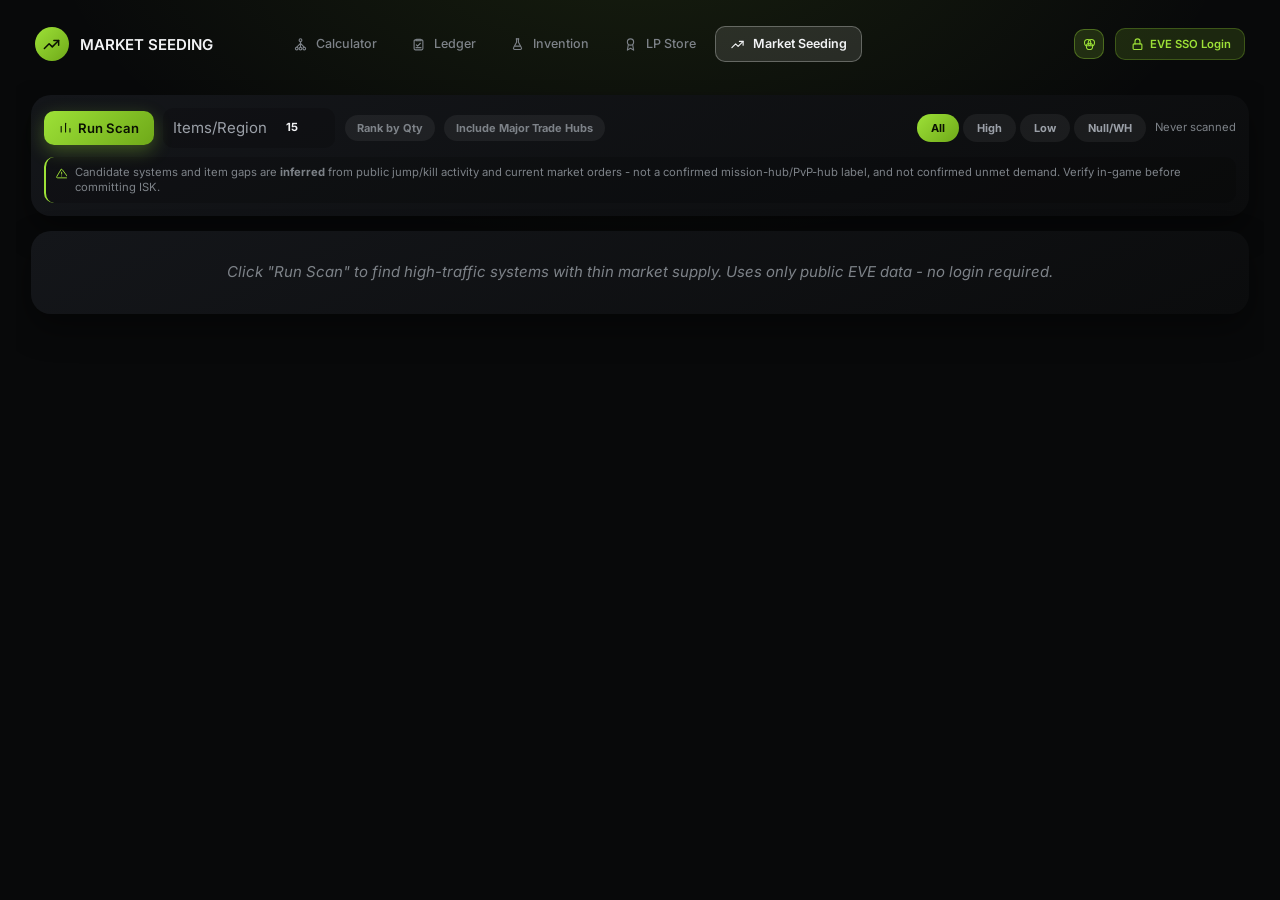
<file: marketseeding.html>
<!DOCTYPE html>
<html lang="en" class="dark">
<head>
<meta charset="UTF-8">
<meta name="viewport" content="width=device-width, initial-scale=1.0">
<meta http-equiv="Cache-Control" content="no-cache, no-store, must-revalidate">
<meta http-equiv="Pragma" content="no-cache">
<meta http-equiv="Expires" content="0">
<title>EVE Market Seeding</title>
<link rel="icon" type="image/svg+xml" href="data:image/svg+xml,%3Csvg xmlns='http://www.w3.org/2000/svg' viewBox='0 0 24 24' fill='none' stroke='%23c8ff4d' stroke-width='2.2' stroke-linecap='round' stroke-linejoin='round'%3E%3Cpolyline points='3 17 9 11 13 15 21 7'/%3E%3Cpolyline points='15 7 21 7 21 13'/%3E%3C/svg%3E">
<link class="cache-bust" rel="stylesheet" href="css/tailwind-build.css?v=1.0.6">
<link class="cache-bust" rel="stylesheet" href="css/styles.css?v=27.64.0">
<script>(function(){try{var t=localStorage.getItem('eve_color_theme');if(t&&t!=='lime')document.documentElement.setAttribute('data-theme',t);}catch(e){}})();</script>
</head>
<body class="page-calc theme-unify flex flex-col min-h-screen text-slate-200">

  <!-- Header -->
  <header class="px-5 flex flex-wrap justify-between items-center gap-2 z-30">
    <div class="flex items-center gap-3 flex-shrink-0">
      <div class="flex items-center space-x-3 flex-shrink-0 header-brand">
        <div class="w-9 h-9 bg-purple-500 rounded-xl flex items-center justify-center flex-shrink-0" style="color:#0a1002;" title="EVE Market Seeding">
          <svg viewBox="0 0 24 24" fill="none" stroke="currentColor" stroke-width="1.9" stroke-linecap="round" stroke-linejoin="round" style="width:19px;height:19px;">
            <polyline points="3 17 9 11 13 15 21 7"/>
            <polyline points="15 7 21 7 21 13"/>
          </svg>
        </div>
        <h1 class="text-[13px] font-semibold tracking-wide text-white rajdhani leading-none hidden lg:block">MARKET SEEDING</h1>
      </div>

      <nav class="primary-tabs">
        <a href="index.html" class="nav-tab"><svg viewBox="0 0 24 24" stroke-linecap="round" stroke-linejoin="round"><circle cx="12" cy="5" r="2.2"/><circle cx="6" cy="18.5" r="2.2"/><circle cx="12" cy="18.5" r="2.2"/><circle cx="18" cy="18.5" r="2.2"/><path d="M12 7.2v3M12 10.2L6 16.3M12 10.2v6.1M12 10.2l6 6.1"/></svg>Calculator</a>
        <a href="ledger.html" class="nav-tab"><svg viewBox="0 0 24 24" stroke-linecap="round" stroke-linejoin="round"><rect x="5" y="4.5" width="14" height="16" rx="2"/><path d="M9 3.5h6a1 1 0 011 1V6H8V4.5a1 1 0 011-1z"/><path d="M8.5 12.5l2 2 4.5-4.5"/><line x1="8" y1="17" x2="16" y2="17"/></svg>Ledger</a>
        <a href="invention.html" class="nav-tab"><svg viewBox="0 0 24 24" stroke-linecap="round" stroke-linejoin="round"><path d="M10 3h4"/><path d="M10.5 3v5.3L5.9 16.8A2 2 0 007.6 20h8.8a2 2 0 001.7-3.2L13.5 8.3V3"/><path d="M8.2 14.5h7.6"/></svg>Invention</a>
        <a href="lpstore.html" class="nav-tab"><svg viewBox="0 0 24 24" stroke-linecap="round" stroke-linejoin="round"><circle cx="12" cy="8" r="5"/><path d="M8.5 12.5L7 21l5-3 5 3-1.5-8.5"/></svg>LP Store</a>
        <div class="nav-tab nav-tab-active-violet"><svg viewBox="0 0 24 24" stroke-linecap="round" stroke-linejoin="round"><polyline points="3 17 9 11 13 15 21 7"/><polyline points="15 7 21 7 21 13"/></svg>Market Seeding</div>
      </nav>
    </div>

    <div class="flex items-center gap-3 mono flex-wrap flex-shrink-0">
      <div class="theme-menu-wrap">
        <button id="theme-menu-btn" onclick="toggleThemeMenu(event)" class="icon-btn" title="Change color theme">
          <svg viewBox="0 0 24 24" fill="none" stroke-width="1.7" stroke-linecap="round" stroke-linejoin="round"><circle cx="9" cy="9" r="5"/><circle cx="15" cy="9" r="5"/><circle cx="12" cy="15" r="5"/></svg>
        </button>
        <div id="theme-menu" class="theme-menu hidden"></div>
      </div>
      <div id="esi-login-container">
        <button onclick="startEsiSSOLogin()" class="btn-glass btn-glass-muted px-3.5 py-2 text-xs flex items-center gap-1.5" title="Login with EVE Online (not required for this page - every scan here uses public ESI data)">
          <svg viewBox="0 0 24 24" fill="none" stroke-width="1.8" stroke-linecap="round" stroke-linejoin="round" style="width:15px;height:15px;"><rect x="5" y="11" width="14" height="9" rx="1.5"/><path d="M8 11V7a4 4 0 018 0v4"/></svg>
          <span class="hidden sm:inline">EVE SSO Login</span>
        </button>
      </div>
    </div>
  </header>

  <main class="flex-1 overflow-y-auto p-4 space-y-4">

    <!-- Control bar - no persistent left config panel here, unlike the other 3 pages: there's no
         single "current selection" to configure, just scan settings that only matter at scan time. -->
    <div class="lp-card p-3.5">
      <div class="flex flex-wrap items-center gap-2.5">
        <button id="seed-scan-btn" onclick="runMarketSeedingScan()" class="btn-glass px-4 py-2 text-sm flex items-center gap-1.5">
          <svg class="ico" viewBox="0 0 24 24" fill="none" stroke="currentColor" stroke-width="2" stroke-linecap="round" stroke-linejoin="round" aria-hidden="true"><line x1="4" y1="20" x2="4" y2="10"/><line x1="12" y1="20" x2="12" y2="4"/><line x1="20" y1="20" x2="20" y2="14"/></svg>
          Run Scan
        </button>
        <div class="flex items-center gap-1.5 lp-inset" title="How many of a region's highest-ranked items to check for a supply gap - more coverage, more requests per region.">
          <span class="fo-inline-label">Items/Region</span>
          <input type="number" id="seed-items-per-region" min="10" max="30" value="15" class="field-line w-14 text-center font-bold p-1 text-xs">
        </div>
        <label class="pill-check" title="Rank each region's items by total listed quantity instead of listed ISK value. Applies on the next scan.">
          <input type="checkbox" id="seed-rank-by-qty">
          <span class="pill-check-face">Rank by Qty</span>
        </label>
        <label class="pill-check" title="Also scan the 5 major trade hub regions (Jita/Amarr/Dodixie/Rens/Hek). Off by default - their order books are enormous and, being deep-liquidity by construction, are close to the opposite of a seeding opportunity.">
          <input type="checkbox" id="seed-include-hubs">
          <span class="pill-check-face">Include Major Trade Hubs</span>
        </label>
        <div id="seed-security-chips" class="flex items-center gap-1 ml-auto">
          <button class="lp-pill active" data-band="all" onclick="setSeedSecurityBand(this,'all')">All</button>
          <button class="lp-pill" data-band="high" onclick="setSeedSecurityBand(this,'high')">High</button>
          <button class="lp-pill" data-band="low" onclick="setSeedSecurityBand(this,'low')">Low</button>
          <button class="lp-pill" data-band="null" onclick="setSeedSecurityBand(this,'null')">Null/WH</button>
        </div>
        <span id="seed-last-scanned" class="text-xs" style="color:var(--text-mute);">Never scanned</span>
      </div>
      <div class="lp-inset mt-2.5 flex items-start gap-2 text-xs" style="color:var(--text-mute); border-left:2px solid var(--accent);">
        <span class="flex-shrink-0 mt-0.5" style="color:var(--accent);">
          <svg class="ico" viewBox="0 0 24 24" fill="none" stroke="currentColor" stroke-width="2" stroke-linecap="round" stroke-linejoin="round" aria-hidden="true"><path d="M10.3 3.9 1.8 18a2 2 0 0 0 1.71 3h18.98a2 2 0 0 0 1.71-3L13.7 3.9a2 2 0 0 0-3.4 0z"/><line x1="12" y1="9" x2="12" y2="13"/><line x1="12" y1="17" x2="12.01" y2="17"/></svg>
        </span>
        <span>Candidate systems and item gaps are <b>inferred</b> from public jump/kill activity and current market orders - not a confirmed mission-hub/PvP-hub label, and not confirmed unmet demand. Verify in-game before committing ISK.</span>
      </div>
    </div>

    <div id="seed-empty-state" class="lp-card p-8 text-center italic" style="color:var(--text-mute);">
      Click "Run Scan" to find high-traffic systems with thin market supply. Uses only public EVE data - no login required.
    </div>

    <div id="seed-results-area" class="hidden space-y-4">
      <div class="lp-card p-4">
        <h2 class="text-sm font-bold uppercase tracking-wider rajdhani mb-2.5" style="color:var(--accent);">Candidate Systems</h2>
        <div id="seed-systems-table" class="overflow-x-auto"></div>
      </div>

      <div id="seed-item-panel" class="lp-card p-4"></div>
    </div>

  </main>

  <script src="eve_db.js?v=16.4.0" defer></script>
  <script src="js/config.js?v=8.0.30" defer></script>
  <script src="js/esi.js?v=8.0.26" defer></script>
  <script src="js/marketseeding.js?v=1.0.2" defer></script>
  <script src="js/custom-select.js?v=1.5.0" defer></script>
</body>
</html>
</file>
<file: css/styles.css>
@import url('https://fonts.googleapis.com/css2?family=Inter:wght@400;500;600;700;800&family=IBM+Plex+Mono:wght@400;500;600&display=swap');

/* Fluid root font-size. Almost every size in this app is rem-based (Tailwind's text-*, p-*, gap-*,
   space-y-*, w-*, m-* utilities all are), so this one value is the master density control for the
   whole UI - shrink it and every panel, gap and label shrinks proportionally.

   It used to be a flat 118%, which was tuned for a big 4K canvas and left 1080p / laptop screens
   badly cramped (e.g. the rem-based BOM sidebar rendered ~453px wide instead of 384px). Now it
   scales with the window width instead:
       ~1920px viewport  -> ~100%   (1080p: no inflation, everything breathes)
       ~3072px viewport  -> ~118%   (4K at 125% OS scaling: unchanged from before)
       wider             -> up to ~131%, then capped
   The `rem + vw` form (not pure vw) keeps browser zoom working. Literal-pixel classes like
   text-[10px] are unaffected by design - they stay fixed. Clamped 15px..21px at the extremes. */
html {
  font-size: clamp(0.9375rem, 0.7rem + 0.25vw, 1.3125rem);
}

/* ============================================================
   Design tokens - "dark luxury glass" language: layered translucent panels over a softly-lit
   graphite backdrop, one warm copper accent, cool blue/violet reserved for secondary meaning
   (buy vs build, per-tool identity), green/red for profit/loss. Depth comes from blur + a
   brighter top edge catching light + a soft shadow, not from clip-path or neon glow brackets.
   ============================================================ */
:root {
  --bg-0: #0a0a0b;
  --text: #e9e9ea;
  --text-soft: #a3a3a7;
  --text-mute: #6b6b70;

  --accent: #d3915a;
  --accent-2: #a86336;
  --accent-rgb: 211,145,90;

  --blue: #6a98de;
  --blue-rgb: 106,152,222;
  --buy: #6a98de;
  --buy-rgb: 106,152,222;

  --violet: #9a86d6;
  --violet-rgb: 154,134,214;

  --green: #4cc491;
  --green-rgb: 76,196,145;

  --red: #dd6b64;
  --red-rgb: 221,107,100;

  /* Cost - a distinct warm gold, separate from --accent/--green, so "this is money going out" never
     reads the same as "this is profit/positive" at a glance. */
  --cost: #d9b84a;
  --cost-rgb: 217,184,74;

  /* Copper ramp (replaces Tailwind's orange/amber) */
  --copper-100: #f3ddc7;
  --copper-200: #ecc9a3;
  --copper-300: #e3b17d;
  --copper-400: #d3915a;
  --copper-500: #d3915a;
  --copper-600: #b97847;
  --copper-700: #a86336;
  --copper-800: #855231;
  --copper-900: #5f3a22;
  --copper-950: #3d2515;

  /* Blue ramp (replaces Tailwind's cyan) */
  --blue-300: #b7d3f5;
  --blue-400: #8bb3ea;
  --blue-500: #6a98de;
  --blue-600: #5483c9;
  --blue-700: #3f6cb0;
  --blue-800: #345a8f;
  --blue-900: #2a4670;

  /* Violet ramp (replaces Tailwind's purple) */
  --violet-100: #ded7f7;
  --violet-300: #c3b4ef;
  --violet-400: #a98fe4;
  --violet-500: #9a86d6;
  --violet-600: #8a72c9;
  --violet-700: #7a5fb8;
  --violet-800: #6a4fa3;

  /* Green ramp (profit) */
  --green-300: #a3e8cb;
  --green-400: #4cc491;
  --green-500: #3fae7c;
  --green-600: #349a6c;
  --green-700: #2b7f59;
  --green-800: #235f45;

  /* Red ramp (loss) */
  --red-300: #f0b3ae;
  --red-400: #dd6b64;
  --red-500: #cf5a53;

  /* Glass surface - matches the approved mockup exactly: a near-transparent WHITE sheen (not an
     opaque brown "surface color") over backdrop blur, so the page's own colorful background
     shows through tinted. This is the actual glass material - do not reintroduce an opaque
     backing color here, that defeats the whole effect. */
  --glass-fill: linear-gradient(160deg, rgba(255,255,255,0.05), rgba(255,255,255,0.013) 60%);
  --glass-border: rgba(255,255,255,0.09);
  --glass-border-top: rgba(255,255,255,0.18);
  /* Kept tight on purpose: panels sit only 12-14px apart, and the old 40px blur radius bled
     well past that gap, smearing a visible shadow seam across the top of the next panel down
     instead of a clean gap between two independent rounded rectangles. */
  --glass-shadow: 0 3px 12px rgba(0,0,0,0.35), inset 0 1px 0 rgba(255,255,255,0.05);
  --blur: 22px;

  --radius-sm: 7px;
  --radius-btn: 9px;
  --radius-panel: 14px;
  --radius-card: 16px;
  --radius-pill: 999px;
  --radius-input: 7px;
}

/* Page composition: a padded canvas with floating rounded glass panels and visible gaps between
   them (header, stat strip, icon rail, viewport, BOM sidebar), not edge-to-edge toolbar chrome -
   that gap + rounded-corner language is what actually reads as "glass" rather than a flat reskin. */
body {
  background:
    radial-gradient(ellipse 1100px 700px at 10% -10%, rgba(var(--accent-rgb),0.07) 0%, transparent 60%),
    radial-gradient(ellipse 900px 750px at 95% 12%, rgba(var(--violet-rgb),0.05) 0%, transparent 60%),
    var(--bg-0);
  background-attachment: fixed;
  color: var(--text);
  font-family: 'Inter', sans-serif;
  height: 100vh;
  box-sizing: border-box;
  /* Outer canvas inset + gaps between the floating panels - fluid for the same reason as the root
     font above. Near-unchanged (~27px / 12px) on a wide 4K canvas, tightened to ~17px / 8px at
     1080p so the middle viewport keeps its width. */
  padding: clamp(16px, 0.9vw, 28px);
  gap: clamp(8px, 0.4vw, 12px);
  user-select: none;
  -webkit-user-select: none;
  -webkit-font-smoothing: antialiased;
  -moz-osx-font-smoothing: grayscale;
  text-rendering: optimizeLegibility;
}

/* Ensure inputs, textareas, and designated text sections are freely highlightable and copyable */
input, textarea, select, [contenteditable="true"], .mono, aside, .selectable {
  user-select: text !important;
  -webkit-user-select: text !important;
}

/* .mono is applied throughout the app to every ISK/quantity/percentage value - repointed to a
   monospace built for data (tabular figures) instead of the old sci-fi display font. .rajdhani
   is the heading/wordmark hook - repointed to Inter with tight tracking instead of a wide
   uppercase tech-font look. */
.mono { font-family: 'IBM Plex Mono', monospace; font-variant-numeric: tabular-nums; }
.rajdhani { font-family: 'Inter', sans-serif; font-weight: 600; letter-spacing: -0.005em; }

.section-label {
  font-family: 'Inter', sans-serif;
  font-weight: 600;
  font-size: 11px;
  letter-spacing: 0.07em;
  text-transform: uppercase;
  color: var(--text-mute);
}

#viewport {
  cursor: grab;
  overflow: hidden;
  position: relative;
}

#pan-zoom-content {
  transform-origin: 0 0;
  position: absolute;
  top: 0;
  left: 0;
  min-width: 100%;
  min-height: 100%;
}

#tree-svg {
  position: absolute;
  top: 0;
  left: 0;
  width: 100%;
  height: 100%;
  pointer-events: none;
  z-index: 1;
}

img {
  image-rendering: -webkit-optimize-contrast;
  image-rendering: crisp-edges;
}

.diagram-node {
  z-index: 2;
  position: relative;
  cursor: pointer;
  transform: translateZ(0);
  backface-visibility: hidden;
  transition: border-color 0.2s ease, box-shadow 0.2s ease, opacity 0.2s ease, transform 0.2s ease;
}

.diagram-node:hover {
  transform: translateY(-2px);
}

/* Prefixed with .diagram-node (always present alongside these on tree cards) so specificity
   (0,0,2,0) reliably beats the .shadow-lg/.shadow-2xl compat-layer mapping the same cards also
   carry - both were single-class selectors of equal specificity before, so source order alone
   decided the tie and the compat layer (declared later in the file) was silently winning,
   flattening this glow back to a plain shadow no matter which node was selected. */
.diagram-node.node-selected {
  border-color: var(--green) !important;
  box-shadow: var(--glass-shadow), 0 0 0 1px rgba(var(--green-rgb),0.4), 0 0 22px rgba(var(--green-rgb),0.35) !important;
  opacity: 1 !important;
}
.diagram-node.node-child-highlight {
  border-color: var(--green) !important;
  box-shadow: var(--glass-shadow), 0 0 14px rgba(var(--green-rgb),0.25) !important;
  opacity: 1 !important;
}
.diagram-node.node-parent-highlight {
  border-color: var(--accent) !important;
  box-shadow: var(--glass-shadow), 0 0 16px rgba(var(--accent-rgb),0.35) !important;
  opacity: 1 !important;
}
.diagram-node.node-dimmed {
  opacity: 0.25 !important;
}

.ring-4 { animation: pulse-ring 0.8s ease-out; }
@keyframes pulse-ring {
  0% { box-shadow: 0 0 0 0px rgba(var(--accent-rgb), 0.8); }
  100% { box-shadow: 0 0 0 15px rgba(var(--accent-rgb), 0); }
}

* {
  scrollbar-width: thin;
  scrollbar-color: var(--glass-border) transparent;
}
::-webkit-scrollbar { width: 6px; height: 6px; }
::-webkit-scrollbar-track { background: transparent; }
::-webkit-scrollbar-thumb { background: var(--glass-border-top); border-radius: 3px; }
::-webkit-scrollbar-thumb:hover { background: var(--accent); }

/* ============================================================
   Glass surface - ONE material, applied everywhere (header, icon rail, flyout panels, BOM
   sidebar, drawers, modals, AND tree node cards), exactly matching the approved mockup's single
   .glass class: translucent white sheen + real backdrop blur + edge-lit border + soft shadow.
   Every one of these gets backdrop-filter - do not split cards out onto a blur-less variant,
   that was the earlier mistake that produced the flat "opaque brown card" look.
   ============================================================ */
.glass-card, .glass-panel, header, .icon-rail, .flyout-panel, #status-badge,
#blueprint-browser-drawer, #paste-modal > div, .stat-strip, #bom-sidebar, #history-drawer,
#invention-sidebar, #viewport, #journal-main-area, #invention-main-area, #viewport-hint {
  background: var(--glass-fill);
  backdrop-filter: blur(var(--blur));
  -webkit-backdrop-filter: blur(var(--blur));
  border: 1px solid var(--glass-border);
  border-top-color: var(--glass-border-top);
  border-radius: var(--radius-panel);
  box-shadow: var(--glass-shadow);
}
.glass-card { border-radius: var(--radius-card); }
header { height: 56px; flex-shrink: 0; position: relative; }

/* Data-load status pill - just the dot at rest, the full text (INITIALIZING.../RECIPES & PRICES
   LOADED/an error) slides out on hover instead of permanently occupying header width for something
   only worth a glance right after page load. No JS changes needed - every call site still just sets
   #status-text's textContent and #status-dot's className exactly as before; this is a pure CSS
   reveal, keyed off :hover on the badge itself. */
.status-badge-compact { padding: 6px; transition: padding 0.15s ease; }
.status-badge-compact:hover { padding: 6px 10px; }
.status-badge-text {
  display: inline-block;
  max-width: 0;
  overflow: hidden;
  white-space: nowrap;
  opacity: 0;
  transition: max-width 0.2s ease, opacity 0.15s ease, margin-left 0.2s ease;
}
.status-badge-compact:hover .status-badge-text { max-width: 220px; opacity: 1; margin-left: 8px; }

/* Same soft-tint treatment as .btn-glass-muted - a fully transparent resting state (the original
   design here) is too easy to miss against the dark background, same problem those toolbar buttons
   had. A faint permanent lime wash makes them read as clickable controls at a glance. */
.icon-btn {
  width: 30px; height: 30px; border-radius: var(--radius-btn);
  display: flex; align-items: center; justify-content: center;
  color: var(--accent); border: 1px solid rgba(var(--accent-rgb),0.35);
  background: rgba(var(--accent-rgb),0.16);
  cursor: pointer;
  transition: all 0.15s ease;
}
.icon-btn svg { width: 15px; height: 15px; stroke: currentColor; fill: none; }
.icon-btn:hover { color: var(--accent); background: rgba(var(--accent-rgb),0.28); border-color: rgba(var(--accent-rgb),0.55); }

/* ===== Header brand + global search (index.html) ===== */
/* Fixed width so nav-tabs, glued directly after this block, land at the identical X position on
   every page - the brand text itself is now the same "Eve Deep Industry" on all 4 pages (used to
   vary per page, e.g. "INVENTION CALCULATOR", back when this showed the page name instead). */
.header-brand { width: 232px; }
/* flex:0 0 auto (not the old 1 1 auto) - this box now lives inside the Calculator's stat-strip
   search card, a COLUMN flex container (.stat), not the header's row layout it was original built
   for. flex-grow along a column's main axis means "grow to fill height", which silently stretched
   this box to the full card height while the <input> inside it stayed its own natural (much
   shorter) height - the search icon centers correctly on ITS OWN parent (this box), so it ended up
   centered on the tall invisible box instead of on the actual visible input/placeholder text,
   reported directly as "the lens icon isn't centered with the search text". Sizing to content
   height fixes that; width still comes from .header-search-input's own width:100% below. */
.header-search-wrap { position: relative; flex: 0 0 auto; min-width: 140px; max-width: 460px; }
/* This is the primary action of the whole page (search for the item to build), so unlike
   .field-line's "nothing until you interact" rule, it carries a persistent lime tint at rest -
   the same soft-tint language as .icon-btn/.btn-glass-muted - so it visibly reads as THE thing to
   click, not just another quiet field in the header row. */
.header-search-input {
  width: 100%;
  background: rgba(var(--accent-rgb),0.07);
  border: 1.5px solid rgba(var(--accent-rgb),0.3);
  border-radius: var(--radius-btn);
  padding: 8px 12px 8px 34px;
  color: var(--text);
  font-size: 12.5px;
  font-family: 'IBM Plex Mono', monospace;
  outline: none;
  transition: border-color 0.15s ease, box-shadow 0.15s ease, background 0.15s ease;
}
.header-search-input::placeholder { color: var(--text-soft); }
.header-search-input:hover { border-color: rgba(var(--accent-rgb),0.45); background: rgba(var(--accent-rgb),0.1); }
.header-search-input:focus { border-color: var(--accent); box-shadow: 0 0 0 3px rgba(var(--accent-rgb),0.18); background: rgba(var(--accent-rgb),0.11); }
.header-search-icon { position: absolute; left: 11px; top: 50%; transform: translateY(-50%); color: var(--accent); pointer-events: none; }

/* ===== Pilot identity badge (replaces the SSO login button once authenticated - shared by all
   four pages via esi.js's updateEsiUserUI()) ===== */
/* position:relative on the CONTAINER, not .pilot-badge - the switcher popover below is a sibling of
   .pilot-badge (both direct children of #esi-login-container), not a child of it, so the container
   itself is what the popover's absolute positioning anchors against. */
#esi-login-container { position: relative; }
.pilot-badge {
  display: flex; align-items: center; gap: 9px;
  padding: 5px 10px 5px 5px;
  border-radius: 999px;
  background: rgba(255,255,255,0.04);
  border: 1px solid var(--glass-border);
}
.pilot-portrait { width: 28px; height: 28px; border-radius: 50%; border: 1px solid rgba(var(--accent-rgb),0.4); flex-shrink: 0; display: block; }
.pilot-meta { display: flex; flex-direction: column; line-height: 1.25; min-width: 0; }
.pilot-name { font-size: 12px; font-weight: 600; color: var(--text); white-space: nowrap; overflow: hidden; text-overflow: ellipsis; max-width: 140px; }
.pilot-corp { font-size: 10.5px; color: var(--accent); font-family: 'IBM Plex Mono', monospace; white-space: nowrap; }
.pilot-switch-btn {
  color: var(--text-mute); display: flex; align-items: center; justify-content: center;
  flex-shrink: 0; background: none; border: none; cursor: pointer;
  padding: 2px; transition: color 0.15s ease;
}
.pilot-switch-btn:hover { color: var(--accent); }
.pilot-dot { width: 7px; height: 7px; border-radius: 50%; background: var(--accent); box-shadow: 0 0 6px rgba(var(--accent-rgb),0.7); flex-shrink: 0; }
.pilot-logout {
  color: var(--text-mute); display: flex; align-items: center; justify-content: center;
  margin-left: 2px; flex-shrink: 0; background: none; border: none; cursor: pointer;
  padding: 2px; transition: color 0.15s ease;
}
.pilot-logout:hover { color: var(--red); }

/* ===== Character switcher popover - same anchored-dropdown shape as the LP Store's corp picker
   (.lpstore-corp-popover), sized for a much narrower trigger (the pilot badge, top-right of the
   page) instead of a wide sidebar bar, so it hangs from the right edge rather than stretching full
   width. ===== */
.pilot-switcher-popover {
  position: absolute; top: 100%; right: 0; margin-top: 8px;
  width: 240px; max-width: calc(100vw - 24px);
  z-index: 40; padding: 8px;
}
.pilot-switcher-list { display: flex; flex-direction: column; gap: 2px; max-height: 260px; overflow-y: auto; }
.pilot-switcher-row {
  display: flex; align-items: center; gap: 8px; padding: 6px 8px; border-radius: var(--radius-input);
  cursor: pointer; transition: background 0.15s ease;
}
.pilot-switcher-row:hover { background: rgba(255,255,255,0.06); }
.pilot-switcher-row-active { background: rgba(var(--accent-rgb),0.10); cursor: default; }
.pilot-switcher-portrait { width: 24px; height: 24px; border-radius: 50%; flex-shrink: 0; display: block; }
.pilot-switcher-meta { display: flex; flex-direction: column; line-height: 1.2; min-width: 0; flex: 1; }
.pilot-switcher-name { font-size: 12px; font-weight: 600; color: var(--text); white-space: nowrap; overflow: hidden; text-overflow: ellipsis; }
.pilot-switcher-ticker { font-size: 10px; color: var(--text-mute); font-family: 'IBM Plex Mono', monospace; }
.pilot-switcher-active-dot { width: 6px; height: 6px; border-radius: 50%; background: var(--accent); box-shadow: 0 0 5px rgba(var(--accent-rgb),0.7); flex-shrink: 0; }
.pilot-switcher-remove {
  color: var(--text-mute); background: none; border: none; cursor: pointer; flex-shrink: 0;
  font-size: 15px; line-height: 1; padding: 2px 4px; transition: color 0.15s ease;
}
.pilot-switcher-remove:hover { color: var(--red); }
.pilot-switcher-empty { padding: 10px 8px; font-size: 11.5px; color: var(--text-mute); font-style: italic; text-align: center; }
.pilot-switcher-add {
  display: flex; align-items: center; justify-content: center; gap: 6px; width: 100%;
  margin-top: 6px; padding: 7px 8px; border-radius: var(--radius-input);
  background: rgba(255,255,255,0.04); border: 1px dashed var(--glass-border);
  color: var(--text-mute); font-size: 11.5px; font-weight: 600; cursor: pointer;
  transition: background 0.15s ease, color 0.15s ease;
}
.pilot-switcher-add:hover { background: rgba(var(--accent-rgb),0.10); color: var(--accent); }
/* The blueprint browser is a full-height edge-attached drawer (native-panel pattern), so it
   stays flush and square against the right edge rather than floating with rounded corners. */
#blueprint-browser-drawer { border-radius: 0; border-right: none; border-top: none; border-bottom: none; }
/* Everything else floats with a margin from the viewport edge (see body padding), so it keeps
   full rounded corners on every side. The history drawer is fixed-positioned, so its left/right
   inset needs to match the page padding explicitly rather than relying on flow layout. The bottom
   inset used to be that same 28px, measured from the true viewport edge, back when nothing else
   lived down there - now the site-legal-footer sits below it, so bottom instead keys off
   --footer-clearance (js/ledger.js's updateFooterClearance: the footer's real measured height
   plus the same row-gap that already separates every other flow-sibling pair in the body column,
   not a guess), so the drawer floats flush above the footer using that same gap convention. */
#history-drawer { position: fixed; left: 28px; right: 28px; bottom: var(--footer-clearance, 16px); width: auto; }

/* ===== Buttons ===== */
.btn-glass {
  border-radius: var(--radius-btn);
  border: none;
  background: linear-gradient(135deg, var(--accent), var(--accent-2));
  box-shadow: 0 6px 18px rgba(var(--accent-rgb),0.3);
  color: #201206;
  font-family: 'Inter', sans-serif;
  font-weight: 600;
  cursor: pointer;
  position: relative;
  transition: filter 0.15s ease, box-shadow 0.15s ease, transform 0.1s ease;
}
.btn-glass:hover {
  filter: brightness(1.08);
  box-shadow: 0 8px 22px rgba(var(--accent-rgb),0.4);
}
.btn-glass:active { transform: translateY(1px); }
/* Soft-tint secondary button - a translucent wash of the accent color instead of either the fully
   transparent/gray treatment (too invisible against a dark background to register as clickable) or
   the solid gradient fill (too loud to use on more than one or two true primary actions per view).
   Same visual weight as .lp-badge-accent ("Built" on job cards) so secondary actions still read as
   on-brand and clickable without competing with the actual primary action for attention. */
.btn-glass-muted {
  background: rgba(var(--accent-rgb),0.14);
  border: 1px solid rgba(var(--accent-rgb),0.25);
  box-shadow: none;
  color: var(--accent);
}
.btn-glass-muted:hover {
  background: rgba(var(--accent-rgb),0.22);
  border-color: rgba(var(--accent-rgb),0.4);
  color: var(--accent);
}

/* ===== Header nav tabs (Calculator / Ledger / Invention cross-links) ===== */
nav.primary-tabs { display: flex; align-items: center; gap: 4px; height: 100%; }
.nav-tab {
  display: flex; align-items: center; gap: 8px;
  padding: 8px 14px;
  border-radius: var(--radius-btn);
  font-size: 12.5px; font-weight: 500;
  color: var(--text-mute);
  cursor: pointer;
  border: 1px solid transparent;
  transition: all 0.15s ease;
}
.nav-tab:hover { color: var(--text-soft); }
.nav-tab svg { width: 15px; height: 15px; stroke: currentColor; fill: none; stroke-width: 1.8; flex-shrink: 0; }
/* Coal-neutral: selection/navigation state reads as plain lifted gray, not tinted with the
   accent - accent color is reserved for the brand mark and true primary actions (see .btn-glass),
   not sprinkled onto every "this is selected" state. Same treatment regardless of which page's
   tab is active - the per-page brand color still shows up in the header's logo mark. Background/
   border opacity raised (was 0.07/0.12 - reported as barely visible, too close to .nav-tab's own
   hover state) plus a bolder weight, so the active tab is unmistakable at a glance without
   reaching for color. */
.nav-tab-active, .nav-tab-active-violet {
  color: var(--text) !important;
  background: rgba(255,255,255,0.11);
  border-color: rgba(255,255,255,0.28);
  font-weight: 600;
}

/* ===== Stat strip (replaces the old grid-of-boxed-cards summary bar) ===== */
.stat-strip {
  display: flex;
  flex-wrap: wrap;
}
.stat {
  padding: 11px 20px;
  border-right: 1px solid var(--glass-border);
  display: flex;
  flex-direction: column;
  justify-content: center;
  gap: 3px;
  min-width: 150px;
  flex: 1;
}
.stat:last-child { border-right: none; }
.stat-label { font-size: 10.5px; color: var(--text-mute); letter-spacing: 0.03em; text-transform: uppercase; font-weight: 600; white-space: nowrap; overflow: hidden; text-overflow: ellipsis; }
.stat-value { font-size: 16px; font-weight: 500; white-space: nowrap; overflow: hidden; text-overflow: ellipsis; }
.stat-sub { font-size: 10.5px; color: var(--text-mute); white-space: nowrap; overflow: hidden; text-overflow: ellipsis; }

/* ============================================================
   Icon rail navigation
   ============================================================ */
.content-row { gap: 12px; }

.icon-rail {
  width: 80px;
  z-index: 40;
  display: flex;
  flex-direction: column;
  align-items: center;
  gap: 6px;
  padding: 18px 0;
  flex-shrink: 0;
  position: relative;
}
.icon-rail-btn {
  width: 58px;
  height: 58px;
  border-radius: 11px;
  background: transparent;
  border: 1px solid transparent;
  display: flex;
  flex-direction: column;
  align-items: center;
  justify-content: center;
  gap: 4px;
  transition: background 0.2s ease, border-color 0.2s ease;
  cursor: pointer;
  position: relative;
  flex-shrink: 0;
}
.icon-rail-btn:hover {
  background: rgba(var(--accent-rgb),0.08);
  border-color: rgba(var(--accent-rgb),0.18);
}
/* Unlike nav-tab-active (coal-neutral by design - see that rule's own comment), the rail's active
   tab IS accent-tinted: with only one flyout panel able to be open at a time now, this is the one
   visual link telling you which of the five icons the panel on its right belongs to, not a
   "you are here" navigation cue - a real functional reason to spend the accent color here. */
.icon-rail-btn-active {
  background: rgba(var(--accent-rgb),0.16);
  border-color: rgba(var(--accent-rgb),0.4);
}
/* Base resting state must come BEFORE the -active overrides below - both are two-class
   descendant selectors of equal specificity, so whichever is later in the file wins regardless
   of which one is semantically "more specific". Previously -active was declared first here and
   silently lost to these, leaving the active rail icon stuck at the resting gray color. */
.icon-rail-btn svg {
  width: 19px;
  height: 19px;
  stroke: var(--text-mute);
  transition: stroke 0.2s ease;
}
.icon-rail-btn .icon-label {
  font-family: 'Inter', sans-serif;
  font-size: 8.5px;
  letter-spacing: 0.03em;
  text-transform: uppercase;
  color: var(--text-mute);
  font-weight: 600;
}
.icon-rail-btn-active svg { stroke: var(--accent); }
.icon-rail-btn-active .icon-label { color: var(--accent); }
.icon-rail-btn:hover svg { stroke: var(--accent); }
.icon-rail-btn:hover .icon-label { color: var(--accent); }

svg[viewBox] { stroke: currentColor; }

/* Single inspector panel (see the HTML comment on #control-sidebar for why this replaced the old
   N-independent-popovers model): one fixed anchor point instead of a runtime-computed stacking
   position, a real header (icon-rail's active tab name + close button) that stays put while the
   body scrolls independently, and exactly one .flyout-section visible inside it at a time. */
.flyout-panel {
  display: none;
  position: absolute;
  left: 88px;
  top: 12px;
  /* Was capped at 640px, which forced the (now taller) System & Structure section to scroll inside
     the panel on every screen. The panel top sits ~211px below the viewport top (header + stat
     strip); no hard cap now, so on a normal-height screen every section fits without an inner
     scrollbar. Very short screens (<800px tall) can still scroll the Structure section - that's the
     one section that can't be shortened further without dropping information. */
  max-height: calc(100vh - 210px);
  width: 344px;
  border-radius: var(--radius-panel);
  z-index: 100;
  padding: 14px 16px;
  flex-direction: column;
}
.flyout-panel.open { display: flex; }

.flyout-panel-header {
  display: flex;
  align-items: center;
  gap: 8px;
  flex-shrink: 0;
  padding-bottom: 10px;
  margin-bottom: 12px;
  border-bottom: 1px solid var(--glass-border);
}
.flyout-panel-title {
  flex: 1;
  font-size: 13px;
  font-weight: 700;
  color: var(--text);
  font-family: 'Inter', sans-serif;
}
.flyout-panel-close {
  width: 22px;
  height: 22px;
  border-radius: var(--radius-sm);
  display: flex;
  align-items: center;
  justify-content: center;
  color: var(--text-mute);
  cursor: pointer;
  flex-shrink: 0;
  transition: all 0.15s ease;
}
.flyout-panel-close svg { width: 13px; height: 13px; stroke: currentColor; }
.flyout-panel-close:hover { color: var(--text); background: rgba(255,255,255,0.08); }

.flyout-panel-body {
  overflow-y: auto;
  flex: 1;
  min-height: 0;
}

.flyout-section { display: none; }
.flyout-section.active { display: block; }

/* One shared vocabulary for every field group across all five sections, replacing what used to be
   a different one-off spacing/label pattern per flyout (uppercase tracked-wide divs in Structure/
   Markets, plain unlabeled rows in Pricing, bold colored spans in Taxes/Contract). */
.fo-group + .fo-group { margin-top: 12px; }
.fo-group-label { display: block; margin-bottom: 6px; }
.fo-inline-label { color: var(--text-soft); flex-shrink: 0; }
.fo-inline-suffix { color: var(--text-mute); flex-shrink: 0; }

/* LP Store corporation picker (js/lpstore.js renderLPStoreCorpList) - search-or-browse over ~180
   corps/19 factions, replacing what used to be a 9-option <select>. Faction headers collapse to one
   line each by default (a flat, always-visible 180-row list would defeat the point of not being a
   giant dropdown); clicking one expands just that faction's own corp rows below it.

   The picker itself lives in #lpstore-corp-popover, absolutely positioned off the persistent
   #lpstore-corp-switcher bar in lpstore.html - it used to be a full flyout-panel section, which
   meant opening/closing a whole overlay every time you wanted to change corp, and that overlay
   covered the ranked-offer list underneath it while open. Anchoring it to the switcher bar instead
   means only a compact area right below the bar is ever covered, and it's reachable without going
   through the icon-rail at all. */
/* Positioning only - background/border/shadow come from the .glass-card class this also carries
   in the HTML, the same surface treatment every other floating panel in the app already uses. */
/* max-width caps it at a sane size regardless of how wide #lpstore-corp-switcher itself is (a
   full-width .lp-card - on anything but a narrow window that's much wider than a compact popover
   should ever be). Without this it stretched to match the switcher bar's own width - confirmed:
   1343px wide on a 1600px browser window - leaving every row's short text floating sparse on the
   left of a mostly-empty box, exactly the "unusable, hard to read" layout reported for Find Item's
   results specifically (its rows have the most text of the three popovers, so the wasted width was
   most obvious there, but all three shared this same unbounded sizing). left/right still handle
   the narrow-screen case, shrinking it below max-width so it never overflows a small viewport. */
.lpstore-corp-popover { position: absolute; top: 100%; left: 12px; right: 12px; max-width: 520px; margin-top: 8px; z-index: 30; padding: 12px; }
.lpstore-corp-list { max-height: 360px; overflow-y: auto; border-radius: var(--radius-input); border: 1px solid var(--glass-border); }
.lpstore-corp-faction-group + .lpstore-corp-faction-group { border-top: 1px solid var(--glass-border); }
.lpstore-corp-faction-header {
  display: flex; align-items: center; gap: 10px; width: 100%;
  padding: 13px 14px; border-left: 4px solid transparent;
  background: rgba(255,255,255,0.02); font-size: 16px; font-weight: 700;
  text-align: left; cursor: pointer;
}
.lpstore-corp-faction-header:hover { background: rgba(255,255,255,0.06); }
.lpstore-corp-faction-count { color: var(--text-mute); font-size: 13px; font-weight: 600; }
.lpstore-corp-faction-chevron { width: 15px; height: 15px; margin-left: auto; color: var(--text-mute); flex-shrink: 0; transition: transform 0.15s ease; }
.lpstore-corp-faction-chevron.open { transform: rotate(90deg); }
.lpstore-corp-faction-rows { background: rgba(0,0,0,0.15); }
.lpstore-corp-row {
  display: flex; align-items: center; gap: 12px; width: 100%;
  padding: 9px 14px 9px 28px; font-size: 16px; text-align: left; cursor: pointer;
  border-top: 1px solid rgba(255,255,255,0.03);
}
.lpstore-corp-row:hover { background: rgba(255,255,255,0.06); }
.lpstore-corp-row-active { background: rgba(var(--accent-rgb), 0.14); }
/* Real corp logo (js/lpstore.js lpCorpLogoHTML), shared by every corp row in this file (corp
   picker, LP Owned, Find Item). The wrap's background is a fixed neutral tone, NOT the corp's own
   color - a good many corp logo PNGs have real transparent regions around the emblem, and an
   underlying colored circle showed straight through those as a distracting tint even on a logo
   that loaded fine (confirmed report: "strange blue background" - Caldari-faction corps' assigned
   color is blue, and Caldari corps are exactly what was on screen). The corp's own color is only
   ever applied (via JS, onerror) as a plain fallback background for a logo that fails to load
   entirely - never layered under a real one. Sized up a good deal from the original small dot-like
   22px - large enough that the emblem itself is actually legible, not just a colored blob. */
.lpstore-corp-logo-wrap { width: 40px; height: 40px; border-radius: 50%; flex-shrink: 0; overflow: hidden; display: flex; align-items: center; justify-content: center; background: rgba(255,255,255,0.06); }
.lpstore-corp-logo { width: 100%; height: 100%; object-fit: cover; }
.lpstore-corp-row-name { color: var(--text); font-weight: 600; flex: 1; min-width: 0; overflow: hidden; text-overflow: ellipsis; white-space: nowrap; }
.lpstore-corp-row-faction { font-size: 13px; font-weight: 600; flex-shrink: 0; }

/* Find Item reverse-search results (js/lpstore.js lpItemSearchGroupHTML/lpItemSearchCorpRowHTML) -
   grouped by item (one header, shown once, per distinct item found) with every corp that offers it
   nested underneath as its own row - replacing an earlier flat per-offer-row version that repeated
   the item's own name on every single row ("no point to repeat the name over and over again"). This
   whole area is a full-width main-content section now (#lpstore-item-search-area in lpstore.html),
   not a small popover, so nothing here needs the popover's own width/scroll constraints. */
.lpstore-item-search-group + .lpstore-item-search-group { margin-top: 20px; padding-top: 20px; border-top: 1px solid var(--glass-border); }
.lpstore-item-search-group-header { display: flex; align-items: center; gap: 10px; margin-bottom: 10px; }
.lpstore-item-search-group-icon { width: 36px; height: 36px; border-radius: var(--radius-input); background: rgba(255,255,255,0.06); flex-shrink: 0; object-fit: contain; }

/* Autocomplete suggestions (js/lpstore.js lpItemSearchSuggestionRowHTML) - one row per distinct
   item as you type, shown in #lpstore-item-search-suggestions (reuses .lpstore-corp-popover for
   position/sizing, same anchored-dropdown-under-the-input treatment as the corp picker). Picking
   one is what actually populates the results area below - see filterLPItemSearchResults vs
   pickLPItemSearchSuggestion's own comments for why those are two separate functions now. */
.lpstore-item-search-suggestion-row {
  display: flex; align-items: center; gap: 10px; width: 100%;
  padding: 8px 10px; text-align: left; cursor: pointer; font-size: 14px;
  border-top: 1px solid rgba(255,255,255,0.03);
}
.lpstore-item-search-suggestion-row:first-child { border-top: none; }
.lpstore-item-search-suggestion-row:hover { background: rgba(255,255,255,0.06); }
.lpstore-item-search-suggestion-icon { width: 28px; height: 28px; border-radius: var(--radius-input); background: rgba(255,255,255,0.06); flex-shrink: 0; object-fit: contain; }
.lpstore-item-search-group-name { font-weight: 700; font-size: 17px; color: var(--text); }
.lpstore-item-search-group-count { margin-left: auto; font-size: 12.5px; color: var(--text-mute); flex-shrink: 0; }
.lpstore-item-search-group-rows { display: flex; flex-direction: column; gap: 6px; }
/* Corps you already have enough LP with float to the top of their item's group (sorted in
   lpItemSearchGroupHTML) and get a faint accent tint here so that's visible at a glance, not just
   from position - matches the "corporations I have the LP for it to show up at the top" request. */
.lpstore-item-search-corp-row {
  display: flex; align-items: center; gap: 12px; width: 100%;
  padding: 9px 14px; border-radius: var(--radius-input); text-align: left; cursor: pointer;
  background: rgba(255,255,255,0.02); font-size: 15px;
}
.lpstore-item-search-corp-row:hover { background: rgba(255,255,255,0.07); }
.lpstore-item-search-corp-row-affordable { background: rgba(var(--accent-rgb), 0.10); }
.lpstore-item-search-corp-row-affordable:hover { background: rgba(var(--accent-rgb), 0.16); }
/* Cost line + Est. ISK/LP line, stacked and right-aligned, so the row reads: corp name on the
   left, everything about the deal on the right. */
.lpstore-item-search-corp-name-wrap { display: flex; flex-direction: column; flex: 1; min-width: 0; gap: 2px; }
.lpstore-item-search-bpc-runs { font-size: 10.5px; color: var(--text-mute); white-space: nowrap; }
.lpstore-item-search-corp-row-stats { margin-left: auto; display: flex; flex-direction: column; align-items: flex-end; gap: 2px; flex-shrink: 0; }
.lpstore-item-search-corp-row-cost { font-size: 13.5px; font-family: 'IBM Plex Mono', monospace; white-space: nowrap; }
.lpstore-item-search-isk { color: var(--cost); }
.lpstore-item-search-lp { color: #c084fc; }
.lpstore-item-search-profit { font-size: 12.5px; font-weight: 700; font-family: 'IBM Plex Mono', monospace; white-space: nowrap; }
.lpstore-item-search-type-badge { font-size: 9px; font-family: var(--font-mono, monospace); font-weight: 700; border-radius: 4px; padding: 2px 6px; flex-shrink: 0; }
.lpstore-item-search-type-bpc { background: rgba(192,132,252,0.15); color: #c084fc; }
.lpstore-item-search-type-item { background: rgba(56,189,248,0.15); color: #38bdf8; }
.lpstore-item-search-lp-badge { font-size: 11px; font-weight: 700; padding: 2px 8px; border-radius: 999px; white-space: nowrap; flex-shrink: 0; }
.lpstore-item-search-lp-ok { background: rgba(var(--accent-rgb), 0.18); color: var(--accent); }
.lpstore-item-search-lp-short { background: rgba(255,255,255,0.06); color: var(--text-mute); }

.flyout-panel input, .flyout-panel select {
  border-radius: var(--radius-input) !important;
  background: rgba(0,0,0,0.28) !important;
  border-color: var(--glass-border) !important;
  color: var(--text) !important;
  transition: border-color 0.15s ease, box-shadow 0.15s ease;
}
.flyout-panel input:focus, .flyout-panel select:focus {
  border-color: var(--accent) !important;
  box-shadow: 0 0 0 2px rgba(var(--accent-rgb), 0.18);
}

select option { background-color: #191411; color: var(--text); padding: 6px 10px; }
select option:checked, select option:hover { background-color: var(--accent); color: #201206; }

/* Custom dropdown (js/custom-select.js): the native <option> popup only lets CSS touch background-
   color/color/padding - the popup frame (border, radius, shadow) is OS chrome and can't be themed,
   which is why the rules above alone can never make it "fit the design". js/custom-select.js hides
   the real <select> (kept for value/onchange wiring) and stands up this fully-themed replacement
   next to it - one component, so every dropdown across all three pages looks the same. */
.csel-native-hidden {
  position: absolute !important;
  width: 1px !important; height: 1px !important;
  opacity: 0 !important; pointer-events: none !important;
  overflow: hidden !important;
}
.csel-trigger {
  display: flex !important;
  align-items: center;
  justify-content: space-between;
  gap: 8px;
  background: rgba(255,255,255,0.035) !important;
  border: none !important;
  border-bottom: 1.5px solid rgba(255,255,255,0.08) !important;
  border-radius: var(--radius-sm) !important;
  padding: 6px 10px !important;
  /* !important because custom-select.js copies the source <select>'s className onto this trigger
     too, and one of those classes is often .lp-badge - whose own line-height:1.6 (meant for a plain
     one-line text badge with 2px vertical padding) otherwise rides along here and inflates the label
     span's own box well past its actual glyph height. align-items:center then centers that oversized
     box correctly, but the text *inside* it still sits high in the extra leading - reading as
     "not centered" even though the flex alignment itself is fine. Collapsing line-height back down
     removes the excess leading so the glyphs fill their box and centering actually looks centered. */
  line-height: 1 !important;
  /* Sensible fallback ONLY - not !important, and font-family only (not the `font` shorthand, which
     also resets size/weight/line-height). custom-select.js copies the source <select>'s className
     AND inline style onto this trigger, so whatever font-size/color that select actually specified
     (Tailwind utility class or inline style) is what should render - this just normalizes the
     button-element default font-family for triggers that specified nothing of their own, rather
     than silently discarding every select's intended text size the way `font: inherit` + a bare
     !important color was doing app-wide. */
  color: var(--text);
  font-family: inherit;
  text-align: left;
  cursor: pointer;
  outline: none;
  transition: background 0.15s ease, border-color 0.15s ease;
}
.csel-trigger:hover { background: rgba(255,255,255,0.06) !important; }
.csel-trigger.is-open, .csel-trigger:focus-visible {
  border-bottom-color: var(--accent) !important;
  background: rgba(255,255,255,0.06) !important;
}
.csel-trigger[disabled] { opacity: 0.5; cursor: not-allowed; }
.csel-trigger-label { overflow: hidden; text-overflow: ellipsis; white-space: nowrap; }
.csel-trigger-chevron {
  flex-shrink: 0; width: 13px; height: 13px;
  stroke: var(--text-soft);
  transition: transform 0.15s ease, stroke 0.15s ease;
}
.csel-trigger.is-open .csel-trigger-chevron { transform: rotate(180deg); stroke: var(--accent); }

.csel-panel {
  position: fixed;
  z-index: 9999;
  background: var(--glass-fill);
  border: 1px solid var(--glass-border);
  border-radius: var(--radius-sm);
  box-shadow: var(--glass-shadow);
  padding: 4px;
  max-height: 280px;
  overflow-y: auto;
  opacity: 0;
  transform: translateY(-4px);
  transition: opacity 0.12s ease, transform 0.12s ease;
}
.csel-panel.is-open { opacity: 1; transform: translateY(0); }
.csel-option {
  display: flex;
  align-items: center;
  justify-content: space-between;
  gap: 8px;
  padding: 6px 10px;
  border-radius: 6px;
  font-size: 12px;
  color: var(--text);
  cursor: pointer;
  white-space: nowrap;
}
.csel-option:hover { background: rgba(var(--accent-rgb),0.14); color: var(--accent); }
.csel-option.is-selected { color: var(--accent); font-weight: 600; }
.csel-option[aria-disabled="true"] { opacity: 0.4; cursor: not-allowed; pointer-events: none; }
.csel-empty { padding: 10px; font-size: 12px; font-style: italic; text-align: center; color: var(--text-mute); }

/* Toast notifications (js/config.js showToast()) - a real on-screen signal for failures that
   previously only hit the console or, worse, got overwritten by a false success message. */
#toast-stack {
  position: fixed;
  bottom: 20px;
  right: 20px;
  z-index: 10000;
  display: flex;
  flex-direction: column-reverse;
  gap: 8px;
  max-width: 360px;
  pointer-events: none;
}
.toast {
  pointer-events: auto;
  background: var(--glass-fill);
  border: 1px solid var(--glass-border);
  border-left: 3px solid var(--text-mute);
  border-radius: var(--radius-card);
  box-shadow: var(--glass-shadow);
  padding: 11px 12px;
  font-size: 12.5px;
  line-height: 1.4;
  color: var(--text);
  display: flex;
  align-items: flex-start;
  gap: 9px;
  opacity: 0;
  transform: translateX(16px);
  transition: opacity 0.2s ease, transform 0.2s ease;
}
.toast.is-visible { opacity: 1; transform: translateX(0); }
.toast-icon { flex-shrink: 0; width: 15px; height: 15px; margin-top: 1px; stroke: currentColor; fill: none; }
.toast-error { border-left-color: var(--red); }
.toast-error .toast-icon { color: var(--red); }
.toast-success { border-left-color: var(--accent); }
.toast-success .toast-icon { color: var(--accent); }
.toast-message { flex: 1; min-width: 0; }
.toast-close {
  flex-shrink: 0;
  cursor: pointer;
  background: none;
  border: none;
  padding: 0;
  font-size: 13px;
  line-height: 1;
  color: var(--text-mute);
}
.toast-close:hover { color: var(--text); }
.toast-action-btn {
  flex-shrink: 0;
  cursor: pointer;
  background: rgba(var(--accent-rgb),0.16);
  border: 1px solid rgba(var(--accent-rgb),0.3);
  border-radius: 999px;
  padding: 3px 10px;
  font-size: 11px;
  font-weight: 700;
  color: var(--accent);
  transition: background 0.15s ease;
}
.toast-action-btn:hover { background: rgba(var(--accent-rgb),0.28); }

/* Inline SVG icons (window.svgIcon / <svg class="ico">) that replaced the old emoji glyphs in
   button labels, badges and status text. Sized in `em` so they track the text they sit next to;
   `flex:0 0 auto` keeps them from shrinking in the many flex button/badge rows, and the negative
   `vertical-align` optically centers them against a text baseline in the non-flex contexts. Kept
   ABOVE .pill-check-face/.lp-chip-btn's own `svg` rules further down so those still win (12/11px)
   for their own contexts. */
body.page-calc svg.ico {
  display: inline-block; /* Tailwind's own preflight resets every <svg> to display:block (see
    tailwind-build.css: "img,svg,video,...{display:block}") - harmless for an icon sitting alone
    inside a flex row, but any icon written directly into a text string (e.g. `${svgIcon('x')} Label`
    inside a plain <span>) got forced onto its own line, since a block-level box can't sit inline with
    surrounding text. That's what made a whole run of icon+label pairs (group header dividers, the
    prereq "gear" line, Invention's "Best Option" tile) stack the icon above the text instead of
    beside it, and taller than intended as a result. */
  width: 1em;
  height: 1em;
  flex: 0 0 auto;
  vertical-align: -0.14em;
}
body.page-calc .lp-badge svg.ico { width: 11px; height: 11px; vertical-align: -1.5px; }
body.page-calc .lp-pill svg.ico { width: 13px; height: 13px; vertical-align: -2.5px; margin-right: 5px; }
body.page-calc .lp-group-header svg.ico { width: 1.05em; height: 1.05em; vertical-align: -0.16em; }

/* Pill-styled checkbox (Personal/Corp asset-source toggles, used site-wide) - a real <input
   type="checkbox"> drives it so every existing onchange="applyStockLocationFilter()"/checked read
   keeps working untouched, but it's visually hidden and a sibling face is styled off its :checked
   state instead of the native square-box look. */
body.page-calc .pill-check {
  display: inline-flex;
  align-items: center;
  cursor: pointer;
  user-select: none;
}
body.page-calc .pill-check input {
  position: absolute;
  width: 1px; height: 1px;
  opacity: 0;
  pointer-events: none;
}
body.page-calc .pill-check-face {
  display: inline-flex;
  align-items: center;
  gap: 5px;
  padding: 5px 12px;
  border-radius: 999px;
  font-size: 11px;
  font-weight: 700;
  background: rgba(255,255,255,0.06);
  color: var(--text-mute);
  transition: background 0.15s ease, color 0.15s ease;
}
body.page-calc .pill-check-face svg { width: 12px; height: 12px; stroke: currentColor; fill: none; flex-shrink: 0; }
body.page-calc .pill-check:hover .pill-check-face { background: rgba(255,255,255,0.1); color: var(--text); }
body.page-calc .pill-check input:checked + .pill-check-face {
  background: linear-gradient(135deg, var(--accent), var(--accent-2));
  color: #0a1002;
}
body.page-calc .pill-check input:focus-visible + .pill-check-face {
  box-shadow: 0 0 0 2px rgba(var(--accent-rgb),0.4);
}
/* Keyboard focus ring for the rest of the interactive vocabulary - .field-line/.csel-trigger/
   .pill-check already got one when they were built, but the original buttons/pills/nav tabs only
   ever styled :hover, so tabbing through them fell back to the browser default (or nothing). */
body.page-calc .btn-glass:focus-visible,
body.page-calc .icon-btn:focus-visible,
body.page-calc .icon-rail-btn:focus-visible,
body.page-calc .nav-tab:focus-visible,
body.page-calc .lp-pill:focus-visible,
body.page-calc .lp-chip-btn:focus-visible,
body.page-calc .toggle-btn:focus-visible {
  outline: none;
  box-shadow: 0 0 0 2px rgba(var(--accent-rgb),0.45);
}
/* Same custom chevron the ledger/invention selects use, generalized so index.html's differently-
   styled selects (bg-black/*+border, not .field-line) get the same "obviously a dropdown" cue -
   :not([size]) excludes true multi-row listboxes like the blueprint location filter, which are
   always fully expanded already and don't need a "click to open" affordance. This rule is
   deliberately lower-specificity than the theme-unify select.field-line rules, so it only fills
   the gap on pages/selects that don't already have the fuller treatment. */
body.page-calc select:not([size]) {
  appearance: none;
  -webkit-appearance: none;
  background-image: url("data:image/svg+xml,%3Csvg xmlns='http://www.w3.org/2000/svg' viewBox='0 0 24 24' fill='none' stroke='%239ba0a8' stroke-width='2.2' stroke-linecap='round' stroke-linejoin='round'%3E%3Cpolyline points='6 9 12 15 18 9'/%3E%3C/svg%3E");
  background-repeat: no-repeat;
  background-position: right 8px center;
  background-size: 13px;
  padding-right: 28px !important;
  cursor: pointer;
}
/* .flyout-panel select's own background rule uses the shorthand with !important, which resets
   background-image back to none and wins over the rule above on specificity - restate the chevron
   as !important here (higher specificity than that rule too) so flyout selects keep it. */
body.page-calc .flyout-panel select:not([size]) {
  background-image: url("data:image/svg+xml,%3Csvg xmlns='http://www.w3.org/2000/svg' viewBox='0 0 24 24' fill='none' stroke='%239ba0a8' stroke-width='2.2' stroke-linecap='round' stroke-linejoin='round'%3E%3Cpolyline points='6 9 12 15 18 9'/%3E%3C/svg%3E") !important;
  background-repeat: no-repeat !important;
  background-position: right 8px center !important;
  background-size: 13px !important;
}

.seg-bar { display: flex; gap: 2px; height: 5px; }
.seg-bar > div { flex: 1; background: var(--glass-border-top); border-radius: 1px; }
.seg-bar > div.filled { background: var(--accent); }

.toggle-btn {
  border-radius: var(--radius-pill);
  padding: 5px 10px;
  font-family: 'Inter', sans-serif;
  font-weight: 500;
  font-size: 11px;
  cursor: pointer;
  display: inline-flex;
  align-items: center;
  gap: 5px;
  transition: all 0.15s ease;
  border: 1px solid var(--glass-border);
  background: rgba(255,255,255,0.04);
  color: var(--text-soft);
}
.toggle-btn svg { width: 13px; height: 13px; stroke: currentColor; flex-shrink: 0; }
.toggle-btn:hover { background: rgba(255,255,255,0.08); border-color: var(--glass-border-top); color: var(--text); }
.toggle-btn-active-accent {
  background: linear-gradient(160deg, rgba(var(--accent-rgb),0.22), rgba(var(--accent-rgb),0.06));
  border-color: rgba(var(--accent-rgb),0.4);
  color: var(--copper-200);
}
.toggle-btn-active-buy {
  background: linear-gradient(160deg, rgba(var(--buy-rgb),0.22), rgba(var(--buy-rgb),0.06));
  border-color: rgba(var(--buy-rgb),0.4);
  color: var(--blue-300);
}

/* ============================================================
   Compatibility layer - JS-generated markup (tree node cards, ledger job cards, invention
   comparison rows, BOM lists) is built in app.js/ledger.js/invention.js/esi.js as plain Tailwind
   utility classes, ~400 occurrences across 5 files. Rather than hand-editing every template
   string, every Tailwind class those templates already use is redirected here onto the design
   tokens above - colors, corner radius, and shadow all flow through automatically. Attribute
   "contains" selectors ([class*="..."]) catch every opacity-suffixed variant (e.g. bg-green-600
   AND bg-green-600/80) in one rule without needing to enumerate each exact alpha used.
   ============================================================ */

/* ---- shape: radius + shadow utilities used throughout static HTML and JS templates ---- */
.rounded { border-radius: var(--radius-sm) !important; }
.rounded-md { border-radius: var(--radius-btn) !important; }
.rounded-lg { border-radius: var(--radius-panel) !important; }
.rounded-xl { border-radius: var(--radius-card) !important; }
.rounded-b-md { border-radius: 0 0 var(--radius-btn) var(--radius-btn) !important; }
.shadow, .shadow-sm, .shadow-md, .shadow-lg, .shadow-xl, .shadow-2xl {
  box-shadow: var(--glass-shadow) !important;
}

/* ---- copper (orange/amber) - coal-neutral rule: copper is reserved for actual button fills
   (bg-orange-*) and nothing else. Text and borders that used to carry a permanent copper tint
   (section labels, panel borders, badges) go neutral gray instead - that permanent tinting
   everywhere was exactly the "leftover orange clutter" that needed to go. Hover states keep a
   light touch of accent since that's transient interaction feedback, not standing chrome. ---- */
.text-orange-100, .text-amber-100 { color: var(--text) !important; }
.text-orange-200, .text-amber-200 { color: var(--text) !important; }
.text-orange-300, .text-amber-300 { color: var(--text-soft) !important; }
.text-orange-400, .text-amber-400 { color: var(--text-soft) !important; }
/* Same leftover-color cleanup, for Tailwind's default slate gray this time - text-slate-500
   specifically also failed WCAG AA contrast (4.2:1 against the page background, under the 4.5:1
   minimum), which routing it to --text-soft (7.6:1) fixes as a side effect. */
.text-slate-200, .text-slate-300 { color: var(--text) !important; }
.text-slate-400, .text-slate-500 { color: var(--text-soft) !important; }
/* text-white had no compat rule at all - every other color utility on this page maps onto the
   active theme, so this was the one spot that stayed literal white regardless of theme choice. */
.text-white { color: var(--text) !important; }
.bg-orange-400, .bg-amber-400 { background: var(--copper-400) !important; }
.bg-orange-500, [class^="bg-orange-500/"], [class*=" bg-orange-500/"] {
  background: linear-gradient(135deg, var(--accent), var(--accent-2)) !important;
}
[class*="hover:bg-orange-500/"]:hover { background: rgba(var(--accent-rgb),0.16) !important; }
.border-orange-500, [class^="border-orange-500/"], [class*=" border-orange-500/"] { border-color: var(--glass-border) !important; }
[class*="hover:border-orange-500"]:hover { border-color: rgba(var(--accent-rgb),0.5) !important; }
.bg-orange-600 { background: var(--copper-600) !important; }
[class*="hover:bg-orange-600"]:hover { background: var(--copper-500) !important; }
.border-orange-600, [class^="border-orange-600/"], [class*=" border-orange-600/"] { border-color: var(--glass-border) !important; }
.bg-orange-700, .bg-amber-700 { background: var(--copper-700) !important; }
[class*="hover:bg-orange-700"]:hover, [class*="hover:bg-amber-600"]:hover { background: var(--copper-600) !important; }
.border-orange-700, [class^="border-orange-700/"], [class*=" border-orange-700/"] { border-color: var(--glass-border) !important; }
.bg-orange-800 { background: var(--copper-800) !important; }
[class*="hover:bg-orange-800"]:hover { background: var(--copper-700) !important; }
.bg-orange-900, [class^="bg-orange-900/"], [class*=" bg-orange-900/"] { background: rgba(255,255,255,0.08) !important; }
.bg-orange-950, [class^="bg-orange-950/"], [class*=" bg-orange-950/"] { background: rgba(255,255,255,0.06) !important; }
.border-amber-500, [class^="border-amber-500/"], [class*=" border-amber-500/"] { border-color: var(--glass-border) !important; }
[class^="border-amber-600/"], [class*=" border-amber-600/"] { border-color: var(--glass-border) !important; }
[class*="hover:border-amber-400"]:hover { border-color: rgba(var(--accent-rgb),0.5) !important; }
.bg-amber-900, [class^="bg-amber-900/"], [class*=" bg-amber-900/"] { background: rgba(255,255,255,0.08) !important; }
.bg-amber-950, [class^="bg-amber-950/"], [class*=" bg-amber-950/"] { background: rgba(255,255,255,0.06) !important; }
[class*="ring-orange-400"] { --tw-ring-color: rgba(var(--accent-rgb),0.7) !important; }
.accent-purple-500 { accent-color: var(--violet) !important; }
.accent-cyan-500 { accent-color: var(--blue) !important; }
/* focus:border-* variants aren't caught by the static class selectors above (Tailwind's CDN
   engine generates its own raw-color :focus rule for these, injected after this stylesheet, so
   it was winning and showing a literal un-migrated orange/cyan/purple/amber border on focus
   regardless of page or accent color). */
[class*="focus:border-orange-500"]:focus { border-color: var(--accent) !important; }
[class*="focus:border-amber-500"]:focus { border-color: var(--accent) !important; }
[class*="focus:border-cyan-500"]:focus { border-color: var(--blue) !important; }
[class*="focus:border-purple-500"]:focus { border-color: var(--violet) !important; }

/* ---- blue (cyan) ---- */
.text-cyan-100 { color: #dbe8fb !important; }
.text-cyan-200 { color: var(--blue-300) !important; }
.text-cyan-300 { color: var(--blue-300) !important; }
.text-cyan-400 { color: var(--blue-400) !important; }
.bg-cyan-700, [class^="bg-cyan-700/"], [class*=" bg-cyan-700/"] { background: linear-gradient(135deg, var(--blue-500), var(--blue-700)) !important; }
[class*="hover:bg-cyan-600"]:hover { background: var(--blue-500) !important; }
[class*="hover:bg-cyan-700"]:hover { background: var(--blue-600) !important; }
.bg-cyan-800 { background: var(--blue-700) !important; }
.bg-cyan-900, [class^="bg-cyan-900/"], [class*=" bg-cyan-900/"] { background: rgba(var(--blue-rgb),0.6) !important; }
.bg-cyan-950, [class^="bg-cyan-950/"], [class*=" bg-cyan-950/"] { background: rgba(var(--blue-rgb),0.32) !important; }
.border-cyan-400, .border-cyan-500, [class^="border-cyan-400/"], [class*=" border-cyan-400/"], [class^="border-cyan-500/"], [class*=" border-cyan-500/"] { border-color: rgba(var(--blue-rgb),0.5) !important; }
.border-cyan-600, [class^="border-cyan-600/"], [class*=" border-cyan-600/"] { border-color: rgba(var(--blue-rgb),0.4) !important; }
[class*="ring-cyan-400"] { --tw-ring-color: rgba(var(--blue-rgb),0.7) !important; }

/* ---- violet (purple) ---- */
.text-purple-100 { color: var(--violet-100) !important; }
.text-purple-300 { color: var(--violet-300) !important; }
.text-purple-400 { color: var(--violet-400) !important; }
[class*="hover:text-purple-200"]:hover, [class*="hover:text-purple-300"]:hover { color: var(--violet-300) !important; }
.bg-purple-500, .bg-purple-600, [class^="bg-purple-600/"], [class*=" bg-purple-600/"] { background: linear-gradient(135deg, var(--violet-500), var(--violet-700)) !important; }
[class*="hover:bg-purple-500"]:hover { background: var(--violet-400) !important; }
[class*="hover:bg-purple-600"]:hover { background: var(--violet-500) !important; }
.bg-purple-700, [class^="bg-purple-700/"], [class*=" bg-purple-700/"] { background: var(--violet-600) !important; }
[class*="hover:bg-purple-700"]:hover { background: var(--violet-500) !important; }
.bg-purple-800, [class^="bg-purple-800/"], [class*=" bg-purple-800/"] { background: var(--violet-700) !important; }
[class*="hover:bg-purple-800"]:hover { background: var(--violet-600) !important; }
.bg-purple-950, [class^="bg-purple-950/"], [class*=" bg-purple-950/"] { background: rgba(var(--violet-rgb),0.42) !important; }
.border-purple-500, [class^="border-purple-500/"], [class*=" border-purple-500/"] { border-color: rgba(var(--violet-rgb),0.45) !important; }
.border-purple-600, [class^="border-purple-600/"], [class*=" border-purple-600/"] { border-color: rgba(var(--violet-rgb),0.35) !important; }
.border-purple-800, [class^="border-purple-800/"], [class*=" border-purple-800/"] { border-color: rgba(var(--violet-rgb),0.4) !important; }
[class*="hover:border-purple-500"]:hover { border-color: rgba(var(--violet-rgb),0.5) !important; }

/* ---- green (profit) ---- */
.text-green-300 { color: var(--green-300) !important; }
.text-green-400 { color: var(--green-400) !important; }
.bg-green-400 { background: var(--green-400) !important; }
.bg-green-600 { background: var(--green-600) !important; }
.bg-green-700, [class^="bg-green-700/"], [class*=" bg-green-700/"] { background: var(--green-700) !important; }
.bg-green-800, [class^="bg-green-800/"], [class*=" bg-green-800/"] { background: var(--green-700) !important; }
[class*="hover:bg-green-700"]:hover { background: var(--green-600) !important; }
.bg-green-950, [class^="bg-green-950/"], [class*=" bg-green-950/"] { background: rgba(var(--green-rgb),0.28) !important; }
.border-green-500, [class^="border-green-500/"], [class*=" border-green-500/"] { border-color: rgba(var(--green-rgb),0.5) !important; }
.border-green-600, [class^="border-green-600/"], [class*=" border-green-600/"] { border-color: rgba(var(--green-rgb),0.4) !important; }
.border-green-700, [class^="border-green-700/"], [class*=" border-green-700/"] { border-color: rgba(var(--green-rgb),0.4) !important; }
[class*="hover:border-green-400"]:hover, [class*="hover:border-green-500"]:hover { border-color: var(--green-400) !important; }

/* ---- red (loss / destructive) ---- */
.text-red-300 { color: var(--red-300) !important; }
.text-red-400 { color: var(--red-400) !important; }
.text-red-500 { color: var(--red-500) !important; }
[class*="hover:text-red-300"]:hover, [class*="hover:text-red-400"]:hover { color: var(--red-400) !important; }
.bg-red-500 { background: var(--red-500) !important; }
.bg-red-800, [class^="bg-red-800/"], [class*=" bg-red-800/"] { background: #8f3a35 !important; }
.bg-red-950, [class^="bg-red-950/"], [class*=" bg-red-950/"] { background: rgba(var(--red-rgb),0.32) !important; }
[class*="hover:bg-red-800"]:hover { background: #a3423c !important; }
.border-red-800, [class^="border-red-800/"], [class*=" border-red-800/"] { border-color: rgba(var(--red-rgb),0.45) !important; }

/* ---- emerald (aliased to the green ramp) ---- */
.text-emerald-300 { color: var(--green-300) !important; }
.bg-emerald-700, [class^="bg-emerald-700/"], [class*=" bg-emerald-700/"] { background: var(--green-700) !important; }
[class*="hover:bg-emerald-600"]:hover { background: var(--green-600) !important; }
.bg-emerald-950, [class^="bg-emerald-950/"], [class*=" bg-emerald-950/"] { background: rgba(var(--green-rgb),0.35) !important; }
.border-emerald-600, [class^="border-emerald-600/"], [class*=" border-emerald-600/"] { border-color: rgba(var(--green-rgb),0.4) !important; }

/* ---- literal bg-[#hex]/border-[#hex] classes from the pre-redesign palette (index.html /
   ledger.html / invention.html static shells) ---- */
[class*="bg-[#3a4a4c]"] { background: rgba(255,255,255,0.12) !important; }
[class*="bg-[#202a2e]"] { background: var(--glass-fill) !important; }
[class*="bg-[#0a0d0e]"] { background: var(--glass-fill) !important; }
[class*="bg-[#030405]"] { background: rgba(0,0,0,0.45) !important; }
[class*="bg-[#070b0f]"] { background: var(--bg-0) !important; }
[class*="bg-[#0c1318]"] { background: var(--glass-fill) !important; }
[class*="bg-[#0d1922]"] { background: var(--glass-fill) !important; }
[class*="bg-[#0a0f14]"] { background: transparent !important; }
[class*="bg-[#05080c]"] { background: rgba(0,0,0,0.3) !important; }
[class*="bg-[#1e3348]"] { background: rgba(255,255,255,0.1) !important; }
[class*="border-[#1e3348]"] { border-color: var(--glass-border) !important; }
[class*="divide-[#1e3348]"] > :not([hidden]) ~ :not([hidden]) { border-color: var(--glass-border) !important; }
[class*="text-[#c8d8e8]"] { color: var(--text-soft) !important; }
[class*="border-[#3a3025]"] { border-color: var(--glass-border) !important; }
[class*="bg-[#0d2818]"] { background: rgba(var(--green-rgb),0.24) !important; }
[class*="text-[#e85555]"] { color: var(--red) !important; }
[class*="text-[#a8d4f0]"] { color: var(--blue-300) !important; }

/* ============================================================
   Foxstock-derived "gradient bento" system, scoped to body.page-calc - applied to all three pages
   (the class name is a holdover from when this started as an index.html-only experiment; it now
   just means "the current site theme", not "calculator page"). The coal-neutral rules above this
   block are effectively the pre-Foxstock default and stay in the cascade as a fallback for any
   page/element that doesn't carry .page-calc.
   Palette: near-black canvas + one lime-green accent used the way Foxstock uses it - brand mark,
   primary actions, "up"/profit, and node highlight all read off the same color - plus coral for
   "down"/loss. Cards drop the translucent blur+border in favor of a subtle diagonal gradient fill
   and zero border ("treatment B", chosen from a 9-way card-frame comparison) - depth comes from
   the fill plus a soft drop shadow only, no glass sheen. Because nearly everything below (tree
   node cards, BOM sidebar, flyouts, stat tiles, and the compat layer's orange/green/red remaps)
   reads its colors and shape off the custom-property tokens set here, redefining the tokens
   re-skins almost the whole page for free - only the genuinely structural differences (stat tiles
   as separate cards instead of one divided strip, header/icon-rail going chrome-less, the tree
   diagram's own canvas becoming the hero surface instead of a flat tile with a watermark) need
   their own rules below.
   ============================================================ */
body.page-calc {
  --bg-0: #08090a;
  --text: #f2f3f5;
  --text-soft: #9ba0a8;
  /* #6b7078 (4.0:1 against --bg-0) failed WCAG AA's 4.5:1 minimum for normal text - lightened to
     5.1:1 while keeping the same neutral gray-blue hue. */
  --text-mute: #7d8288;

  /* Lime ramp dimmed from the original neon peak (was #c8ff4d, 100% saturation/65% lightness) to a
     calmer #9de137 (74%/55%) - same hue, still unmistakably "lime", but no longer bright enough to
     read as a highlighter under low ambient light. One ramp, referenced by --accent/--green/--copper
     alike so dimming it here re-dims the whole app. */
  --accent: #9de137;
  --accent-2: #6fa919;
  --accent-rgb: 157,225,55;

  --green: #9de137;
  --green-rgb: 157,225,55;
  --green-300: #c2ec83; --green-400: #9de137; --green-500: #87cc1e;
  --green-600: #6fa919; --green-700: #588514; --green-800: #43660f;

  --red: #e8845a;
  --red-rgb: 232,132,90;
  --red-300: #f3c0a8; --red-400: #e8845a; --red-500: #d9713f;

  --copper-100: #e9f8d3; --copper-200: #d8f3af; --copper-300: #c2ec83;
  --copper-400: #9de137; --copper-500: #9de137; --copper-600: #87cc1e;
  --copper-700: #6fa919; --copper-800: #588514; --copper-900: #43660f; --copper-950: #2f470b;

  --glass-fill: linear-gradient(155deg, #14161a, #0b0c0d);
  --glass-border: rgba(255,255,255,0.06);
  --glass-border-top: rgba(255,255,255,0.06);
  --glass-shadow: 0 14px 32px rgba(0,0,0,0.4);
  --blur: 0px;

  --radius-sm: 8px;
  --radius-btn: 10px;
  --radius-panel: 18px;
  --radius-card: 20px;
}

body.page-calc {
  background: radial-gradient(ellipse 1000px 560px at 50% -10%, rgba(var(--accent-rgb),.1), transparent 60%), var(--bg-0);
}

/* ============================================================
   Selectable color themes - swap --accent/--accent-2/--accent-rgb, the --copper-* ramp (which the
   entire orange/amber Tailwind-utility compat layer above already reads from), AND the neutral
   background/text tokens (--bg-0/--text/--text-soft/--text-mute/--glass-fill/--glass-border), each
   given a subtle hue bias toward that theme's accent rather than staying one fixed graphite for
   every theme - a pure grey reads as unconsidered, a grey nudged toward the accent reads as chosen.
   Every neutral below was generated by hue-rotating the default Lime theme's neutrals at matched
   saturation/lightness (not picked by eye), so each theme's text contrast against its own --bg-0
   is verified >= the Lime baseline's 4.5:1+ WCAG AA minimum, not just assumed to still pass.
   Everything that currently renders in copper/lime already re-skins for free through the existing
   compat-layer chain (including the header brand chips, the diagram/queue viewport's ambient glow,
   dropdown panels, and, via .theme-unify, the ledger/invention pages' purple badges - all already
   resolve through these same tokens, not hardcoded hex).
   --green/--red/--blue intentionally do NOT vary by theme - they're semantic (profit/loss, buy vs
   build), not brand color, and staying constant is what makes them readable as "always means the
   same thing" regardless of which theme is active. Selector is [data-theme] on <html> (not a class
   on <body>) so a tiny inline script in <head> can set it before first paint, avoiding a flash of
   the default theme while the deferred scripts are still loading.
   ============================================================ */
/* Every non-default theme also resets --green/--red back to a genuine green/red (the base :root's
   values) - the default Lime theme deliberately unifies --green with --accent since lime IS a shade
   of green (see the comment on body.page-calc above), but that unification doesn't hold for these
   themes' accent hues, so left alone it would leak through as "profit is always lime-green" no
   matter which accent color is picked - exactly the kind of stray meaning drift these three-var
   overrides exist to prevent. */
html[data-theme="copper"] body.page-calc {
  --accent: #d3915a; --accent-2: #a86336; --accent-rgb: 211,145,90;
  --copper-100: #f3ddc7; --copper-200: #ecc9a3; --copper-300: #e3b17d; --copper-400: #d3915a;
  --copper-500: #d3915a; --copper-600: #b97847; --copper-700: #a86336; --copper-800: #855231;
  --copper-900: #5f3a22; --copper-950: #3d2515;
  --green: #4cc491; --green-rgb: 76,196,145;
  --green-300: #a3e8cb; --green-400: #4cc491; --green-500: #3fae7c; --green-600: #349a6c; --green-700: #2b7f59; --green-800: #235f45;
  --red: #dd6b64; --red-rgb: 221,107,100;
  --red-300: #f0b3ae; --red-400: #dd6b64; --red-500: #cf5a53;
  --bg-0: #0a0908;
  --text: #f5f3f2; --text-soft: #aaa199; --text-mute: #8a827b;
  --glass-fill: linear-gradient(155deg, #1a1612, #0e0d0c);
  --glass-border: rgba(255,235,215,0.07); --glass-border-top: rgba(255,235,215,0.07);
}
/* A genuine cyan/teal, deliberately NOT reusing --blue's exact periwinkle value - index.html reads
   --blue directly (not through theme-unify) as the functional "buy mode" node color, so an accent
   that exactly matched it would flatten that distinction into the general UI chrome on this theme. */
html[data-theme="cyan"] body.page-calc {
  --accent: #22c3d4; --accent-2: #1a96a3; --accent-rgb: 34,195,212;
  --copper-100: #c9f2f5; --copper-200: #a3e8ec; --copper-300: #6dd8e0; --copper-400: #3cc7d1;
  --copper-500: #22c3d4; --copper-600: #1aa3b2; --copper-700: #158490; --copper-800: #106670;
  --copper-900: #0b474e; --copper-950: #072e33;
  --green: #4cc491; --green-rgb: 76,196,145;
  --green-300: #a3e8cb; --green-400: #4cc491; --green-500: #3fae7c; --green-600: #349a6c; --green-700: #2b7f59; --green-800: #235f45;
  --red: #dd6b64; --red-rgb: 221,107,100;
  --red-300: #f0b3ae; --red-400: #dd6b64; --red-500: #cf5a53;
  --bg-0: #080a0a;
  --text: #f2f5f5; --text-soft: #99a7aa; --text-mute: #7b878a;
  --glass-fill: linear-gradient(155deg, #12191a, #0c0e0e);
  --glass-border: rgba(210,245,250,0.07); --glass-border-top: rgba(210,245,250,0.07);
}
/* Same reasoning as Cyan above, applied to --violet (index.html's "reaction mode" node color) - a
   more saturated blue-violet instead of reusing --violet's exact softer tone. */
html[data-theme="violet"] body.page-calc {
  --accent: #a374e0; --accent-2: #7c4fc4; --accent-rgb: 163,116,224;
  --copper-100: #ede3fa; --copper-200: #ddc9f5; --copper-300: #c9a8ee; --copper-400: #b58ce5;
  --copper-500: #a374e0; --copper-600: #8f5cd0; --copper-700: #7c4fc4; --copper-800: #603a9e;
  --copper-900: #452a73; --copper-950: #2e1c4d;
  --green: #4cc491; --green-rgb: 76,196,145;
  --green-300: #a3e8cb; --green-400: #4cc491; --green-500: #3fae7c; --green-600: #349a6c; --green-700: #2b7f59; --green-800: #235f45;
  --red: #dd6b64; --red-rgb: 221,107,100;
  --red-300: #f0b3ae; --red-400: #dd6b64; --red-500: #cf5a53;
  --bg-0: #09080a;
  --text: #f3f2f5; --text-soft: #a099aa; --text-mute: #817b8a;
  --glass-fill: linear-gradient(155deg, #15121a, #0d0c0e);
  --glass-border: rgba(230,220,250,0.07); --glass-border-top: rgba(230,220,250,0.07);
}

/* Theme picker: a small icon-btn trigger + popover of swatches, same spot in the header on all
   three pages (right before the SSO login button). */
.theme-menu-wrap { position: relative; }
.theme-menu {
  position: absolute;
  top: calc(100% + 8px);
  right: 0;
  z-index: 50;
  background: var(--glass-fill), var(--bg-0);
  border: 1px solid var(--glass-border);
  border-radius: var(--radius-panel);
  box-shadow: var(--glass-shadow);
  padding: 8px;
  display: flex;
  gap: 6px;
}
.theme-menu.hidden { display: none; }

/* Required proprietary notice (EVE Online Developer License Agreement, section 7.1
   "Proprietary Notices" - Developer must retain a notice substantially in this form). CCP hf. has
   rebranded to Fenris Creations (confirmed live on eveonline.com's own site footer, which now reads
   "EVE Online(r) and Fenris Creations(tm)... are trademarks of Fenris Creations" / "(c) Fenris
   Creations. All rights reserved.") - this mirrors that exact current wording, shortened to fit a
   single thin line. The bar's height comes from padding + line-height, not font size - so this
   stays at the same readable 10.5px caption size used everywhere else (.stat-label etc.) and gets
   thin purely by dropping vertical padding to 0 and tightening line-height, instead of shrinking
   text (which was tried and made it hard to read without actually shrinking the bar much).
   The remaining dead space below the text was body's own outer canvas padding
   (clamp(16px,0.9vw,28px) on all sides, for the floating-glass-panel gap look) - this footer is
   the last item in that flex column, so it inherited that same inset as trailing space below the
   text. Cancelled with a negative bottom margin equal to that same clamp() (kept as an actual
   clamp(), not a fixed px, so it still fully cancels at every viewport width), then a small
   deliberate 4px put back so the text isn't flush against the literal window edge. */
.site-legal-footer {
  flex-shrink: 0;
  padding: 0 16px 4px;
  margin-bottom: calc(-1 * clamp(16px, 0.9vw, 28px));
  font-size: 10.5px;
  line-height: 1.15;
  color: var(--text-mute);
  text-align: center;
}
.site-legal-footer a {
  color: inherit;
  text-decoration: underline;
  text-decoration-color: rgba(255,255,255,0.25);
  text-underline-offset: 2px;
}
.site-legal-footer a:hover { color: var(--text); text-decoration-color: currentColor; }

/* Community & Support trigger - a labeled .btn-glass (the same "loud, bright, primary" treatment
   as any other true call-to-action button), not a bare 30px icon glyph with only a hover tooltip to
   say what it does - reported directly as too small/unclear to invite a click. The pulse is a soft,
   slow attention ring for a first-time visitor only (removed the moment they open the panel once,
   or on any later page load once they have - see toggleCommunityMenu/initCommunityMenuButton, JS),
   so it invites the first click without nagging every visit after. */
@keyframes community-btn-pulse-ring {
  0%, 100% { box-shadow: 0 0 0 0 rgba(var(--accent-rgb), 0.45); }
  50% { box-shadow: 0 0 0 7px rgba(var(--accent-rgb), 0); }
}
.community-btn-pulse { animation: community-btn-pulse-ring 2.2s ease-in-out infinite; }
@media (prefers-reduced-motion: reduce) {
  .community-btn-pulse { animation: none; }
}

/* Community & Support panel - same toggle-panel mechanics as .theme-menu (absolute, right-anchored,
   closed by an outside click), just wider content: a Discord invite, in-game mail target, and ISK
   donation targets, instead of theme swatches. */
.community-menu {
  position: absolute;
  top: calc(100% + 8px);
  right: 0;
  z-index: 50;
  width: 260px;
  background: var(--glass-fill), var(--bg-0);
  border: 1px solid var(--glass-border);
  border-radius: var(--radius-panel);
  box-shadow: var(--glass-shadow);
  padding: 14px;
}
.community-menu.hidden { display: none; }
.community-menu-title { font-size: 10.5px; font-weight: 700; text-transform: uppercase; letter-spacing: 0.05em; color: var(--text-mute); margin-bottom: 8px; }
.community-menu-title:not(:first-child) { margin-top: 14px; padding-top: 14px; border-top: 1px solid rgba(255,255,255,0.06); }
.community-menu-note { font-size: 11px; color: var(--text-mute); line-height: 1.5; margin-bottom: 8px; }
.community-menu-row { display: flex; align-items: center; justify-content: space-between; gap: 8px; padding: 6px 0; font-size: 12px; }
.community-menu-row-label { color: var(--text-soft); }
.community-menu-row .copy-name { font-weight: 600; color: var(--text); }
.theme-swatch {
  width: 40px;
  display: flex;
  flex-direction: column;
  align-items: center;
  gap: 5px;
  padding: 6px 4px;
  border-radius: var(--radius-btn);
  cursor: pointer;
  border: 1px solid transparent;
  background: transparent;
  transition: background 0.15s ease;
}
.theme-swatch:hover { background: rgba(255,255,255,0.06); }
.theme-swatch.is-active { border-color: var(--accent); background: rgba(var(--accent-rgb),0.12); }
.theme-swatch-dot {
  width: 20px; height: 20px; border-radius: 50%;
  border: 1px solid rgba(255,255,255,0.15);
}
.theme-swatch-label { font-size: 9px; font-weight: 700; color: var(--text-mute); text-transform: uppercase; letter-spacing: 0.04em; }
.theme-swatch.is-active .theme-swatch-label { color: var(--text); }

/* .theme-unify (ledger.html, invention.html): redirect the entire violet and blue ramps onto the
   lime accent ramp. Per-tool violet/cyan identity (purple logo badge, "Copy Multibuy", cyan
   checkboxes, etc.) was a deliberate leftover from the pre-Foxstock design, kept on purpose the
   first time this got ported here - but it's exactly what read as "two designs mixed together"
   once seen next to the calculator's all-lime language. index.html is NOT in this selector: it
   still needs real --blue/--violet for buy-mode vs. reaction-mode node accents and the parent-
   highlight glow, which are functional distinctions, not tool branding. */
body.page-calc.theme-unify {
  --violet: var(--accent); --violet-rgb: var(--accent-rgb);
  --violet-100: var(--copper-100); --violet-300: var(--copper-300); --violet-400: var(--copper-400);
  --violet-500: var(--copper-500); --violet-600: var(--copper-600); --violet-700: var(--copper-700);
  --violet-800: var(--copper-800);
  --blue: var(--accent); --blue-rgb: var(--accent-rgb); --buy: var(--accent); --buy-rgb: var(--accent-rgb);
  --blue-300: var(--copper-300); --blue-400: var(--copper-400); --blue-500: var(--copper-500);
  --blue-600: var(--copper-600); --blue-700: var(--copper-700); --blue-800: var(--copper-800);
  --blue-900: var(--copper-900);
}

/* FINAL PASS: border-[#1e3348] (and its /NN opacity variants) is the single class ledger.js and
   invention.js reach for on nearly every input, select, dropdown, and small nested box - 41
   occurrences across the two pages' markup, none of them removed by the card-level fixes above
   because those targeted specific wrapper elements, not this one pervasive class. Individually
   each border was faint, but 41 of them stacked across a form-heavy sidebar is exactly what reads
   as "still boxy/outlined" - dropping it entirely (border-radius stays wherever already set) is
   more reliable than continuing to special-case wrappers one at a time. */
body.page-calc.theme-unify [class*="border-[#1e3348]"] {
  border-color: transparent !important;
}
/* Giving every nested input/select/sub-row div its OWN subtle background (previous attempt: a
   dark rgba overlay) does not actually reduce visible "boxiness" enough, for two compounding
   reasons: (1) a rounded rectangle is a geometrically regular shape, and human vision detects its
   edge readily even at very low color contrast - subtlety alone doesn't stop it reading as "a
   box"; (2) inputs nested INSIDE an already-darkened row apply their own overlay on top of the
   row's already-darkened result, so two "identical, subtle" rgba(0,0,0,0.25) values compound into
   a visibly darker inner rectangle instead of cancelling out - same declared value, different
   rendered result, because backgrounds composite against whatever is already behind them, not
   against each other's source values.
   The actual fix: give these nested elements NO background of their own at all. With nothing to
   paint, there is no rectangle to perceive - organization comes from spacing and text color only,
   exactly like the card-level "no border, gradient fill only" treatment used everywhere else, just
   taken one level further for elements this small. */
body.page-calc.theme-unify div[class*="bg-[#070b0f]"] {
  background: transparent !important;
}

/* ============================================================
   Ledger/Invention form fields - REBUILT, not patched. Every input/select on these two pages now
   uses one of exactly two deliberate component classes instead of ad-hoc per-instance Tailwind
   combos (bg-[#0d1922]/bg-[#070b0f] + border + border-[#1e3348] + rounded), which is what made
   every previous round of fixes miss instances - there was no single pattern to fix, just dozens
   of near-identical but not-quite-identical class strings.

   .field-line: dense/secondary fields (tax %, skill level, target BPCs, filter/dropdown selects).
   A persistent underline, even with no box shape, still read as "a line I didn't ask for" -
   so now there is NOTHING painted at rest at all: no fill, no border, zero visual difference from
   plain text. The underline only appears the moment a field is actually focused, as feedback that
   you're now editing it - not as permanent decoration on every field whether you're using it or
   not. This is the only way left to guarantee nothing is visible until you interact with it.

   .field-box: the ONE prominent field per page (the item search box) - it's the primary action,
   so it keeps a soft fill, matching how the calculator treats its own primary search field. */
body.page-calc .field-line {
  background: transparent !important;
  border: none !important;
  border-bottom: 1.5px solid transparent !important;
  border-radius: 0 !important;
  transition: border-color 0.15s ease;
}
body.page-calc .field-line:focus {
  border-bottom-color: var(--accent) !important;
  outline: none;
}
/* Selects are a different case from text inputs: there's no cursor, no typing affordance, nothing
   self-evident about them being interactive - the "nothing painted until you interact" rule that's
   right for text fields just makes a <select> look like inert text. A persistent chevron plus a
   faint resting fill is the minimum needed to read as "click me to choose", without going back to
   the old bordered-box look. */
body.page-calc select.field-line {
  appearance: none;
  -webkit-appearance: none;
  background: rgba(255,255,255,0.035) url("data:image/svg+xml,%3Csvg xmlns='http://www.w3.org/2000/svg' viewBox='0 0 24 24' fill='none' stroke='%239ba0a8' stroke-width='2.2' stroke-linecap='round' stroke-linejoin='round'%3E%3Cpolyline points='6 9 12 15 18 9'/%3E%3C/svg%3E") right 6px center / 13px no-repeat !important;
  border-bottom: 1.5px solid rgba(255,255,255,0.08) !important;
  border-radius: var(--radius-sm) !important;
  padding: 6px 24px 6px 10px !important;
  cursor: pointer;
}
body.page-calc select.field-line:hover {
  background-color: rgba(255,255,255,0.06) !important;
}
body.page-calc select.field-line:focus {
  background-color: rgba(255,255,255,0.06) !important;
  border-bottom-color: var(--accent) !important;
}
body.page-calc .field-box {
  background: rgba(0,0,0,0.25) !important;
  border: none !important;
  border-radius: var(--radius-btn) !important;
  transition: box-shadow 0.15s ease;
}
body.page-calc .field-box:focus {
  box-shadow: 0 0 0 1.5px rgba(var(--accent-rgb),0.55);
  outline: none;
}

/* .field-editable: an opt-in modifier for .field-line number/text inputs where the value genuinely
   drives the math (invention success chance, skill levels, target BPCs, tax %) and blending into
   plain text at rest was actively misleading, not just understated - the same problem .field-line's
   own comment already solved for <select> (a persistent faint fill + icon) but never extended to
   text/number inputs. Adds that same resting affordance, with a pencil instead of a chevron, without
   touching the shared .field-line rule everywhere else it's used for genuinely secondary fields. */
body.page-calc .field-editable {
  background: rgba(255,255,255,0.035) url("data:image/svg+xml,%3Csvg xmlns='http://www.w3.org/2000/svg' viewBox='0 0 24 24' fill='none' stroke='%239ba0a8' stroke-width='2' stroke-linecap='round' stroke-linejoin='round'%3E%3Cpath d='M12 20h9'/%3E%3Cpath d='M16.5 3.5a2.12 2.12 0 013 3L7 19l-4 1 1-4L16.5 3.5z'/%3E%3C/svg%3E") right 4px center / 10px no-repeat !important;
  border-bottom: 1.5px solid rgba(255,255,255,0.1) !important;
  border-radius: var(--radius-sm) !important;
  /* .field-line itself sets no padding at all (fine when it was invisible at rest - nothing to
     visually misalign against) - now that this modifier gives it a real box, an unpadded left edge
     read as the number being crammed against the box's edge. Matches select.field-line's own
     padding (6px 24px 6px 10px) on the sides that aren't already spoken for by the pencil icon. */
  padding: 6px 17px 6px 10px !important;
}
body.page-calc .field-editable:hover {
  background-color: rgba(255,255,255,0.065) !important;
}
body.page-calc .field-editable:focus {
  background-color: rgba(255,255,255,0.065) !important;
  border-bottom-color: var(--accent) !important;
}

/* .num-no-spin: strips the browser's native up/down spinner buttons on a number input - meant for
   the Ledger's inline Jobs/Runs editors, which size themselves down to as few as 2-3ch to fit a
   dense row. The spinner buttons are unconditional chrome a <input type=number> always reserves
   space for regardless of the input's own CSS width, and at that width they were eating nearly all
   of it, leaving the actual digit clipped or invisible - not a sizing bug, a fixed cost this rule
   removes. The keyboard/scroll up-down-arrow increment behavior is native to the input type and
   unaffected - only the visible button chrome goes away. */
body.page-calc .num-no-spin {
  -moz-appearance: textfield;
}
body.page-calc .num-no-spin::-webkit-inner-spin-button,
body.page-calc .num-no-spin::-webkit-outer-spin-button {
  -webkit-appearance: none;
  margin: 0;
}

/* ============================================================
   Shared component vocabulary (originally built for Ledger + Invention, extended to the whole
   page-calc family so any page can reuse it) - small set of classes reused everywhere instead of
   one-off Tailwind combinations. This is the actual fix for "still boxy/still has lines": every
   card is .glass-card or .lp-card (same gradient-fill, zero-border treatment), every pill/badge/
   label pulls from here, so there is exactly one visual definition of each component instead of
   dozens of near-identical hand-written variants to keep in sync across pages. */
body.page-calc .lp-card {
  background: var(--glass-fill);
  border-radius: var(--radius-card);
  box-shadow: var(--glass-shadow);
}
body.page-calc .lp-label {
  font-size: 10.5px;
  font-weight: 700;
  letter-spacing: 0.06em;
  text-transform: uppercase;
  color: var(--text-mute);
}
body.page-calc .lp-badge {
  display: inline-block;
  background: rgba(255,255,255,0.08);
  color: var(--text-soft);
  border-radius: 999px;
  font-size: 10px;
  font-weight: 700;
  text-transform: uppercase;
  padding: 2px 9px;
  line-height: 1.6;
}
body.page-calc .lp-badge-accent { background: rgba(var(--accent-rgb),0.18); color: var(--accent); }
/* Job ownership tag (portrait + character name) - a dedicated class, not the generic .lp-badge above.
   .lp-badge was built for short text-only labels: tight 2px vertical padding and a 999px pill radius
   that only reads as a barely-rounded rectangle on a WIDE box like the preset selector sitting next
   to it - on a SHORT box hosting a round portrait, that same 999px radius reads as a much more
   pronounced stadium/capsule shape, clashing with the selector's own visual weight even though both
   technically share the same border-radius value. Uses --radius-input instead - the same token the
   preset <select> itself is styled with elsewhere - so the two read as the same family of shape
   regardless of how each one's radius:width ratio plays out. Asymmetric padding (tight left, roomy
   right) keeps the portrait snug against the pill's own edge while still giving the name room to
   breathe, and align-items:center on a real flex row (not an inline-block relying on line-height/
   vertical-align) keeps the portrait from ever looking "just barely fitted" no matter its exact size. */
body.page-calc .lp-owner-pill {
  display: inline-flex;
  align-items: center;
  gap: 6px;
  background: rgba(255,255,255,0.08);
  color: var(--text-soft);
  border-radius: var(--radius-input);
  padding: 3px 10px 3px 3px;
  font-size: 11px;
  font-weight: 700;
}
body.page-calc .lp-owner-pill img {
  width: 20px;
  height: 20px;
  border-radius: 50%;
  display: block;
  flex-shrink: 0;
}
body.page-calc .lp-badge-danger { background: rgba(var(--red-rgb),0.18); color: var(--red); }
/* Order-type (BUY/SELL) badges need two genuinely different colors, not two shades of the same
   accent - a hardcoded blue rather than the --blue/--buy tokens, since theme-unify (ledger/
   invention) redirects both of those onto --accent for the rest of the UI and would make this
   badge collapse back to solid green there too. Buy stays lime (.lp-badge-accent) to match the
   existing buy/sell toggle buttons, where buy is already the highlighted "usually more
   profitable" choice; sell gets this blue so the two are distinguishable at a glance. */
body.page-calc .lp-badge-blue { background: rgba(106,152,222,0.18); color: #6a98de; }
/* Same reasoning as .lp-badge-blue above, same fix - hardcoded rather than var(--violet), which
   theme-unify also redirects onto --accent on the Ledger. A material acquired via an LP Store
   redemption (js/optimizers.js's 'lp' price strategy) isn't a market purchase at all, so tagging it
   BUY (the only two options this badge had before) was actively misleading, not just imprecise -
   it reads as "go buy this on the market" for something you're not buying on the market. Reuses
   --violet's own literal value (154,134,214 / #9a86d6), tying it to the same violet identity
   redemption-requirement cards already use elsewhere in the LP Store. */
body.page-calc .lp-badge-violet { background: rgba(154,134,214,0.18); color: #9a86d6; }

/* Marks the blueprint-browser row for whatever's currently loaded into the calculator - persists
   across closing/reopening the drawer (even across a reload) since it's driven by a localStorage-
   backed item_id, not just in-memory state, so "where did I leave off" survives a full page cycle. */
body.page-calc .bp-row-loaded {
  border-color: var(--accent) !important;
  background: rgba(var(--accent-rgb),0.08) !important;
}
body.page-calc .lp-pill {
  display: inline-flex;
  align-items: center;
  border-radius: 999px;
  padding: 6px 14px;
  font-size: 11px;
  font-weight: 700;
  background: rgba(255,255,255,0.06);
  color: var(--text-soft);
  cursor: pointer;
  transition: background 0.15s ease, color 0.15s ease;
}
body.page-calc .lp-pill:hover { background: rgba(255,255,255,0.1); color: var(--text); }
body.page-calc .lp-pill.active {
  background: linear-gradient(135deg, var(--accent), var(--accent-2));
  color: #0a1002;
}
/* An .lp-badge-accent nested inside an active pill (the Invention page's Job Queue count, e.g.)
   inherits nothing from the rule above - .lp-badge-accent sets its OWN color:var(--accent) and a
   translucent accent-tinted background, which is exactly the two colors the pill's own active-state
   gradient now uses too. The badge and its own number both read as lime-on-lime against the pill's
   lime gradient - reported directly as present but unreadable. Darkening just the badge's background
   here (its text color is untouched) restores the contrast the badge always had against its more
   usual dark card background, without changing .lp-badge-accent's appearance anywhere else it's used. */
body.page-calc .lp-pill.active .lp-badge-accent {
  background: rgba(10,16,2,0.3);
}
body.page-calc .lp-row {
  padding-top: 14px;
  margin-top: 14px;
  border-top: 1px solid rgba(255,255,255,0.05);
}
body.page-calc .lp-row:first-child { margin-top: 0; padding-top: 0; border-top: none; }
body.page-calc .lp-tile {
  background: var(--glass-fill);
  border-radius: var(--radius-card);
  padding: 12px 14px;
  display: flex;
  flex-direction: column;
  justify-content: center;
}
body.page-calc .lp-list-item {
  padding: 8px 12px;
  display: flex;
  align-items: center;
  gap: 10px;
  font-size: 12px;
  border-top: 1px solid rgba(255,255,255,0.05);
  transition: background 0.15s ease;
}
body.page-calc .lp-list-item:first-child { border-top: none; }
body.page-calc a.lp-list-item,
body.page-calc div.lp-list-item[onmousedown],
body.page-calc div.lp-list-item[onclick] { cursor: pointer; }
body.page-calc .lp-list-item:hover { background: rgba(255,255,255,0.05); }
body.page-calc .lp-chip-btn {
  display: inline-flex;
  align-items: center;
  gap: 5px;
  padding: 4px 10px;
  font-size: 10.5px;
  font-weight: 700;
  border-radius: 999px;
  background: rgba(var(--accent-rgb),0.16);
  color: var(--accent);
  border: none;
  transition: background 0.15s ease;
  white-space: nowrap;
}
body.page-calc .lp-chip-btn svg { width: 11px; height: 11px; stroke: currentColor; fill: none; flex-shrink: 0; }
body.page-calc .lp-chip-btn:hover { background: rgba(var(--accent-rgb),0.28); }
/* Click-to-copy affordance for item/job names (BOM rows, job cards) - a dotted underline plus an
   accent color on hover, so the interactivity reads at a glance without needing a dedicated icon
   on every single row. */
body.page-calc .copy-name { cursor: pointer; text-decoration: underline dotted rgba(255,255,255,0.25); text-underline-offset: 2px; transition: color 0.15s ease, text-decoration-color 0.15s ease; }
body.page-calc .copy-name:hover { color: var(--accent) !important; text-decoration-color: var(--accent); }
body.page-calc .lp-table { width: 100%; border-collapse: collapse; text-align: left; }
body.page-calc .lp-table th {
  padding: 8px;
  font-size: 10.5px;
  font-weight: 700;
  letter-spacing: 0.05em;
  text-transform: uppercase;
  color: var(--text-mute);
  border-bottom: 1px solid rgba(255,255,255,0.08);
}
body.page-calc .lp-table th.sortable { cursor: pointer; user-select: none; }
body.page-calc .lp-table th.sortable:hover { color: var(--accent); }
body.page-calc .lp-table td { padding: 8px; border-bottom: 1px solid rgba(255,255,255,0.05); }
body.page-calc .lp-table tbody tr { transition: background 0.15s ease; }
body.page-calc .lp-table tbody tr:hover { background: rgba(255,255,255,0.03); }
/* Same "which row am I actually on" purpose as the table hover just above, for the expanded Job
   Materials list - a wide row (icon, name, qty/deficit, badge or Build button all on one line) is
   easy to lose track of vertically once the list has more than a couple of entries. */
body.page-calc .lp-mat-row:hover { background: rgba(255,255,255,0.05); }
body.page-calc .lp-table tr.lp-table-best { background: rgba(var(--accent-rgb),0.08); }
body.page-calc .lp-divider-col { padding-left: 24px; margin-left: 4px; border-left: 1px solid rgba(255,255,255,0.08); }
body.page-calc .lp-job-card {
  background: var(--glass-fill);
  border-radius: var(--radius-card);
  border-left: 3px solid transparent;
  transition: border-color 0.15s ease, background 0.2s ease;
}
/* Hover tint - a plain lighten, same value .lp-table rows already use for the same purpose, so a
   long/wide card (list mode's own horizontally-scrolling row, or a wide grid card) reads as "this one"
   at a glance without needing to track it against the ones above/below. Skips job-isolated, which
   already owns a much stronger always-on highlight (a hover tint on top would just muddy it) - and
   uses :not() rather than raising isolated's own specificity, so this stays a pure add-on that doesn't
   touch job-isolated's existing rule at all. */
body.page-calc .lp-job-card:not(.job-isolated):hover { background: rgba(255,255,255,0.045); }
body.page-calc .lp-job-card.job-ready { border-left-color: var(--accent); box-shadow: inset 0 0 0 1px rgba(var(--accent-rgb),0.18), 0 0 20px rgba(var(--accent-rgb),0.10); }
body.page-calc .lp-job-card.job-started { border-left-color: rgba(var(--accent-rgb),0.45); }
body.page-calc .lp-job-card.job-subbuild { border-left-color: var(--text-mute); }
/* Visual hierarchy for a job + its prerequisites, replacing the "⚙ Prereq for: X" text line that
   used to be the only thing showing the relationship - a tree-style connector reads at a glance
   without adding a line of text to every child card. Works identically whether the queue is in grid
   or list view: .job-cluster is a plain flex column, so it behaves as one self-sizing block whether
   it's sitting in a CSS grid cell or stacked in a list - the grid/list wrapper never sees individual
   parent/child cards directly, only whole clusters, so nesting doesn't disturb either layout. */
body.page-calc .job-cluster { display: flex; flex-direction: column; gap: 8px; }
body.page-calc .job-cluster-children {
  display: flex;
  flex-direction: column;
  gap: 8px;
  margin-left: 20px;
  padding-left: 14px;
  border-left: 2px solid rgba(255,255,255,0.1);
}
/* Isolation gets its own full-outline treatment (not just the left-edge color job-ready/job-started
   use) specifically so it reads as visually distinct from those - checking a job's isolation box is
   the one state that's about the card being SELECTED, not about its build status, and the checkbox
   itself has no visible label (see the always-on banner in the BOM panel for that), so this direct
   "you did something, here's the card that changed" feedback is what actually makes it legible. */
body.page-calc .lp-job-card.job-isolated { background: rgba(var(--accent-rgb),0.07); box-shadow: inset 0 0 0 1.5px var(--accent); }
body.page-calc .lp-group-header {
  display: flex;
  align-items: center;
  gap: 8px;
  padding: 8px 12px;
  border-radius: var(--radius-btn);
  /* Was rgba(255,255,255,0.04) - almost identical to a job card's own --glass-fill wash
     (0.05 -> 0.013 gradient), so the "Pending" header (which unlike "In Progress" gets no accent
     tint) barely read as a separate element from the cards below it. Bumped for contrast and
     given its own bottom edge so the divide is unambiguous regardless of theme/monitor. */
  background: rgba(255,255,255,0.1);
  border-bottom: 1px solid var(--glass-border-top);
}
body.page-calc .lp-group-header.is-active { background: rgba(var(--accent-rgb),0.12); border-bottom-color: rgba(var(--accent-rgb),0.35); }
body.page-calc .lp-inset {
  background: rgba(0,0,0,0.18);
  border-radius: var(--radius-btn);
  padding: 8px 10px;
}
body.page-calc .lp-status-row {
  display: flex;
  align-items: center;
  justify-content: space-between;
  padding: 8px 10px;
  border-radius: var(--radius-btn);
  background: rgba(255,255,255,0.04);
}
body.page-calc .lp-status-row.is-ready { background: rgba(var(--accent-rgb),0.14); }

/* --accent and --green are the same lime hex on this page (Foxstock treats one hero color as
   both brand accent and "up"/profit), which would otherwise make node-parent-highlight and
   node-child-highlight glow identically here - reintroducing the two-color distinction the base
   theme has (copper vs teal) using blue instead, paired with the matching connector-line color
   app.js draws for "output" connections. */
body.page-calc .diagram-node.node-parent-highlight {
  border-color: var(--blue) !important;
  box-shadow: var(--glass-shadow), 0 0 16px rgba(var(--blue-rgb),0.35) !important;
}

/* Header + icon rail carry no card chrome of their own - bare wordmark/icons sitting straight on
   the page canvas, matching Foxstock's minimal top nav rather than another floating panel. */
body.page-calc header,
body.page-calc .icon-rail {
  background: transparent !important;
  backdrop-filter: none !important;
  -webkit-backdrop-filter: none !important;
  border: none !important;
  box-shadow: none !important;
}

/* Connection status stays a small flat pill, not a full gradient card - it's a one-line badge. */
body.page-calc #status-badge {
  background: rgba(255,255,255,0.05) !important;
  border: none !important;
  box-shadow: none !important;
}

/* Dark text only on the solid-lime fill variant - .btn-glass-muted keeps its own lime-on-tint
   color (set above), since this rule would otherwise win on specificity and force dark text onto
   a background that's mostly transparent, which would be unreadable. */
body.page-calc .btn-glass:not(.btn-glass-muted) { color: #0a1002; }

/* Stat strip: the strip itself is just a flex row now - each stat is its own gradient card
   (the Foxstock mini-card treatment) instead of one long bar cut up with divider lines. */
body.page-calc .stat-strip {
  background: transparent !important;
  border: none !important;
  box-shadow: none !important;
  gap: 12px;
}
body.page-calc .stat {
  background: var(--glass-fill);
  border: none;
  border-right: none;
  border-radius: var(--radius-card);
  box-shadow: var(--glass-shadow);
  padding: 14px 20px;
}

/* BOM sidebar, flyout panels, and the paste modal: drop the translucent-glass border for pure
   gradient fill - "treatment B" applied to every floating panel, not just the tree cards. Also
   kill backdrop-filter outright rather than leaving it at blur(var(--blur)) with --blur:0px -
   blur(0px) is still a non-"none" filter value, and per spec ANY non-none filter/backdrop-filter
   establishes a new containing block for position:fixed descendants. That silently turned
   .flyout-panel into the fixed-positioning origin for the search dropdown instead of the
   viewport, so JS-computed viewport coordinates landed wildly offset (rendered relative to the
   flyout's own box, not the page) - the dropdown then fell into the panel's own overflow-y:auto
   scroll area, which read as "the whole UI became a tiny scrollable page". */
body.page-calc #bom-sidebar,
body.page-calc .flyout-panel,
body.page-calc #paste-modal > div {
  border: none !important;
  backdrop-filter: none !important;
  -webkit-backdrop-filter: none !important;
}
/* Same containing-block fix, without touching border (blueprint-browser-drawer keeps its real
   left-edge divider; .glass-card keeps its own dedicated border-width rule further down).
   .stat-strip joined this list once the item-search box moved into one of its stat cards: its
   own blur(0px) was the fixed-positioning origin for #search-results, so the dropdown rendered
   offset by exactly .stat-strip's own (top, left) instead of the input's real screen position -
   the same "wildly offset dropdown" bug as the flyout panel above, just on a different ancestor. */
body.page-calc #blueprint-browser-drawer,
body.page-calc .glass-card,
body.page-calc .stat-strip {
  backdrop-filter: none !important;
  -webkit-backdrop-filter: none !important;
}

/* Search/system/rig/market dropdown result lists: solid opaque fill instead of the ~25%-opacity
   black they had (the busy hero viewport behind them was showing straight through, making results
   hard to read), plus a higher z-index than .flyout-panel so they never render underneath one. */
body.page-calc [id$="-results"] {
  background: var(--glass-fill), var(--bg-0) !important;
  border-color: rgba(255,255,255,0.12) !important;
  border-radius: var(--radius-input);
  z-index: 500 !important;
}

/* Tree node cards keep a top-only border whose WIDTH lives here and whose COLOR is set inline
   per node type in app.js (blue = buy-mode, violet = reaction, accent = batch yield, transparent
   = default/root) - a colored cap instead of a full outline, so the category cue survives without
   reintroducing a bordered-card look. */
body.page-calc .glass-card {
  border-style: solid !important;
  border-width: 3px 0 0 0 !important;
  border-color: transparent !important;
  border-radius: var(--radius-card) !important;
}

/* Diagram viewport becomes the hero visualization instead of the flat tile + giant "E" watermark
   it had before: a near-black surface with a soft lime ambient glow rising from the bottom
   (echoes the Foxstock hero chart's backdrop) plus a faint dot-grid texture. This is the app's
   REAL tree diagram getting the hero treatment, not an invented chart - Foxstock's hero is a
   historical price line and this app has no genuine price history to plot honestly.
   Ledger's job queue and Invention's comparison table are each their own page's biggest/main
   content area, same role #viewport plays on the calculator - they get the identical treatment
   so the signature dot-grid + glow backdrop reads as "this site's look", not "one page's look". */
body.page-calc #viewport,
body.page-calc #journal-main-area,
body.page-calc #invention-main-area {
  background:
    radial-gradient(ellipse 1100px 620px at 50% 100%, rgba(var(--accent-rgb),.14), transparent 72%),
    radial-gradient(rgba(var(--accent-rgb),.07) 1px, transparent 1.5px) 0 0/20px 20px,
    var(--bg-0) !important;
  border: none !important;
  box-shadow: none !important;
}
body.page-calc #viewport::before { content: none; }

body.page-calc #viewport-hint {
  background: rgba(0,0,0,0.45) !important;
  border: none !important;
  box-shadow: none !important;
}

/* The root card's Net Profit figure - gradient-fill text so it reads as "the number that
   matters", same treatment Foxstock gives its balance card's revenue figure. */
body.page-calc .hero-num {
  font-size: 32px;
  font-weight: 800;
  letter-spacing: -0.01em;
  background: linear-gradient(135deg, #fff, #999);
  -webkit-background-clip: text; background-clip: text; -webkit-text-fill-color: transparent;
  line-height: 1.15;
  display: inline-block;
}
body.page-calc .hero-num.profit { background: linear-gradient(135deg, #ddffa0, var(--accent)); -webkit-background-clip: text; background-clip: text; }
body.page-calc .hero-num.loss { background: linear-gradient(135deg, #f3c0a8, var(--red)); -webkit-background-clip: text; background-clip: text; }

/* LP Store Economics card (js/lpstore.js renderLPExtraStats) - a thin divider between each stat
   row instead of pure vertical gap, so the list reads as distinct fields rather than one loose
   stack of numbers. :first-child excluded via the adjacent-sibling selector, same trick used to
   space .fo-group above. */
.lp-econ-rows > div + div {
  border-top: 1px solid rgba(255,255,255,0.07);
  margin-top: 10px;
  padding-top: 10px;
}

/* ============================================================
   Market Economics pull-up drawer (LP Store isolation mode only - js/lpstore.js, lpstore.html)
   ============================================================ */
/* The pull tab: always visible at a fixed spot near the bottom of #viewport (which is
   position:relative), regardless of the drawer's own open/closed state - its own `bottom` offset
   moves instead (see .open below), so it always sits right at the drawer's current top edge like a
   real handle attached to the sheet, rather than getting buried under the open drawer's content. */
.lp-market-drawer-tab {
  position: absolute;
  left: 50%;
  bottom: 14px;
  transform: translateX(-50%);
  z-index: 70;
  display: flex;
  align-items: center;
  gap: 6px;
  padding: 7px 14px 7px 12px;
  border-radius: 999px;
  font-size: 11px;
  font-weight: 700;
  font-family: 'IBM Plex Mono', monospace;
  color: var(--text-soft);
  background: var(--glass-fill);
  border: 1px solid var(--glass-border);
  box-shadow: var(--glass-shadow);
  cursor: pointer;
  transition: bottom 0.25s ease, background 0.15s ease, color 0.15s ease, border-color 0.15s ease;
}
.lp-market-drawer-tab svg { width: 13px; height: 13px; stroke: currentColor; flex-shrink: 0; }
.lp-market-drawer-tab:hover { color: var(--accent); border-color: rgba(var(--accent-rgb),0.35); }
.lp-market-drawer-tab.open { bottom: 516px; color: var(--accent); }
.lp-market-drawer-tab.open.expanded { bottom: 736px; }
.lp-market-drawer-tab.open #lp-market-drawer-tab-chevron { transform: rotate(180deg); }
.lp-market-drawer-tab-chevron, #lp-market-drawer-tab-chevron { transition: transform 0.2s ease; }

/* The sheet itself: full width of the viewport, slides up from fully below it. opacity+visibility
   (not just the transform) so it's non-interactive and unreachable by keyboard/screen readers while
   closed, not merely scrolled out of sight. */
.lp-market-drawer {
  position: absolute;
  left: 0; right: 0; bottom: 0;
  /* Sized to its actual content (stat tiles + both charts), not a guessed fixed px number - a
     fixed height was landing the volume chart below the fold on anything shorter than a tall
     desktop window, since #viewport's own available height varies with the browser/OS chrome
     around it. max-height is still a hard cap for genuinely short viewports, where content
     naturally becomes scrollable instead of overflowing. */
  height: auto;
  max-height: 84%;
  z-index: 65;
  display: flex;
  flex-direction: column;
  background: var(--glass-fill), var(--bg-0);
  border-top: 1px solid var(--glass-border);
  border-radius: var(--radius-panel) var(--radius-panel) 0 0;
  box-shadow: 0 -8px 24px rgba(0,0,0,0.35);
  transform: translateY(100%);
  opacity: 0;
  visibility: hidden;
  pointer-events: none;
  transition: transform 0.25s ease, opacity 0.2s ease;
}
/* Expanded state - toggled by the drawer header's own expand button. The charts themselves grow
   (see _lpMarketExpanded in js/lpstore.js), which combined with height:auto above is what actually
   makes the drawer taller - this just raises how much room they're allowed to grow into. */
.lp-market-drawer.expanded { max-height: 93%; }
.lp-market-drawer.open {
  /* none, not translateY(0) - an identity transform is still an ACTIVE transform, and any element
     with one gets promoted to its own GPU-composited layer for as long as that's true, not just
     during the slide-in transition. A composited layer gets rasterized/pasted onto the page as its
     own unit, which is a real, separate source of soft/blurred text and edges from anything actually
     wrong with this drawer's own SVG charts - every fix already made to their internal coordinates
     couldn't touch this, since it happens one level up, after the SVG has already rendered crisply.
     transform: none still animates correctly FROM translateY(100%) (browsers treat "no transform" as
     translateY(0) for interpolation purposes) - the drawer slides in exactly the same way - but once
     that transition ends and the drawer is sitting open and static, there's no active transform left
     to force the layer promotion, so the browser can render its content normally again. */
  transform: none;
  opacity: 1;
  visibility: visible;
  pointer-events: auto;
}
.lp-market-drawer-header {
  display: flex;
  align-items: center;
  justify-content: space-between;
  gap: 10px;
  padding: 12px 16px;
  border-bottom: 1px solid var(--glass-border);
  flex-shrink: 0;
}
.lp-market-drawer-body {
  flex: 1;
  min-height: 0;
  overflow-y: auto;
  padding: 14px 16px 18px;
}

/* Stat strip - ONE thin bar, four label:value pairs separated by a hairline divider, not four
   separate boxy cards with icons and accent bars. That earlier version was flagged as too big/
   heavy for what's basically a quick readout - this is closer to a ticker line: compact, no card
   chrome per number, nothing competing with the charts below it for attention. */
.lp-market-stat-strip {
  display: flex;
  align-items: stretch;
  background: var(--glass-fill);
  border-radius: var(--radius-card);
  overflow: hidden;
}
.lp-market-stat-cell {
  flex: 1;
  min-width: 0;
  padding: 8px 14px;
  display: flex;
  flex-direction: column;
  gap: 2px;
}
.lp-market-stat-cell + .lp-market-stat-cell { border-left: 1px solid var(--glass-border); }
.lp-market-stat-cell .stat-label { font-size: 9px; white-space: nowrap; overflow: hidden; text-overflow: ellipsis; }
.lp-market-stat-cell .stat-value { font-size: 14px; font-weight: 600; color: var(--text); }

/* Charts - deliberately plain: one flat-color line each (no gradients, no glow/blur, no bar
   chart), matching feedback that the earlier gradient/glow/bar treatment read as busy rather than
   polished. Text coordinates are rounded to whole pixels everywhere in js/lpstore.js (not
   sub-pixel .toFixed(1) values like the path geometry) - fractional positioning is what was making
   the axis labels look soft/blurry, a real SVG rendering quirk, not a color or size problem.

   THE ACTUAL "white outline on the candlesticks" / "text too bold and thick, blurry and glowing"
   bug, found via pixel-sampling then confirmed on the live, untouched DOM (getComputedStyle, no
   canvas/rasterizing tricks involved): svg[viewBox] { stroke: currentColor; } (search this file for
   that selector) is a sitewide reset for small line-art icon SVGs (nav icons, button icons - they
   want stroke:currentColor, fill:none). `stroke` is an INHERITED SVG property, and every chart SVG
   this file builds also carries a viewBox attribute, so that rule ALSO applied to every shape and
   every <text> glyph inside these charts that doesn't set its own stroke - candlestick rects, the
   price-area fill, and BOTH label classes below all silently got a 1px near-white
   (rgb(242,243,245), i.e. var(--text)) stroke on top of their real fill. That's a literal outline
   on the bars and a literal outline on every glyph - not blur, not color/size, an actual second
   paint operation, invisible in any of this file's own rules since none of them declared a stroke
   for these elements at all. The single stroke:none block below the grid rules resets it for both
   chart roots; grid lines/avg-line/crosshair/the price line's inline stroke/the hover-dot's own
   stroke all still work because a directly-set stroke always wins over an inherited one regardless
   of where in the tree it came from - only elements with no stroke of their own were affected. */
.lp-market-chart-grid line { stroke: rgba(255,255,255,0.06); stroke-width: 1; shape-rendering: crispEdges; }
.lp-market-chart-grid line.v { stroke: rgba(255,255,255,0.03); }
#lp-market-price-svg, #lp-market-volume-svg { stroke: none; }
.lp-market-chart-axis-label { font-size: 11px; fill: var(--text-soft); font-family: 'IBM Plex Mono', monospace; text-rendering: optimizeLegibility; }
.lp-market-avg-line { stroke: var(--text-mute); stroke-width: 1; stroke-dasharray: 3 3; shape-rendering: crispEdges; }
.lp-market-avg-label { font-size: 10px; fill: var(--text-mute); font-family: 'IBM Plex Mono', monospace; }
/* fill/stroke color is NOT set here on purpose - js/lpstore.js's dimmedMarketColor() computes a
   78%-toward-black mix of --accent/--red-400 (plain arithmetic, not color-mix()) and sets it as an
   inline style/attribute per element instead, since --accent alone reads too bright/saturated
   against this near-black card. See buildPriceLineChart/buildVolumeCandlestickChart. */
.lp-market-price-line { fill: none; stroke-width: 1.75; stroke-linejoin: round; stroke-linecap: round; }
.lp-market-price-area { opacity: 0.08; }
.lp-market-volume-line { fill: none; stroke: var(--text-soft); stroke-width: 1.75; stroke-linejoin: round; stroke-linecap: round; }
/* Flat fill, no stroke (the stroke:none reset above the grid rules is what actually guarantees
   that now - see its comment) - candlestick geometry is integer-rounded (see js/lpstore.js) and
   crispEdges is belt-and-suspenders on top of that: sharp axis-aligned rectangles, nothing worth
   anti-aliasing. Fill color itself is set inline per bar in js/lpstore.js.
   Hover swaps to a brightness bump (not an opacity toggle) so the highlighted bar stays a flat,
   fully-opaque color instead of turning translucent against the card background. */
.lp-market-candlestick { shape-rendering: crispEdges; }
.lp-market-candlestick.is-hovered { filter: brightness(1.3); }
.lp-market-hover-dot { stroke: var(--bg-0); stroke-width: 2; }
.lp-market-hover-dot.muted { fill: var(--text-soft); }
.lp-market-crosshair { stroke: rgba(255,255,255,0.2); stroke-width: 1; shape-rendering: crispEdges; }
.lp-market-chart-tooltip {
  position: absolute;
  pointer-events: none;
  background: var(--bg-0);
  border: 1px solid var(--glass-border);
  border-radius: var(--radius-sm);
  padding: 6px 9px;
  font-size: 11px;
  box-shadow: var(--glass-shadow);
  z-index: 10;
  white-space: nowrap;
}
.lp-market-chart-tooltip .lbl { color: var(--text-mute); font-size: 9.5px; }
.lp-market-chart-tooltip .val { color: var(--text); font-weight: 700; font-family: 'IBM Plex Mono', monospace; }

/* ============================================================
   Narrow-viewport fallback - .content-row (shared by all 3 pages) is a fixed-width side-by-side
   flex row (icon rail + diagram + BOM sidebar on index.html; two panes on ledger/invention). Below
   this it stacks vertically instead: nothing left permanently squeezed into a sliver, nothing
   clipped. Not a full mobile redesign - a floor under "actually usable" instead of "crushed".
   ============================================================ */
@media (max-width: 860px) {
  body.page-calc .content-row {
    flex-direction: column;
    overflow-y: auto;
    overflow-x: hidden;
    height: auto;
  }
  /* Every direct child (viewport, BOM sidebar, ledger's job list, invention's sidebar) stops
     fighting for a fixed slice of width and just takes the full row instead. */
  body.page-calc .content-row > * {
    width: 100% !important;
    max-width: 100% !important;
    flex: none !important;
  }
  body.page-calc #viewport {
    min-height: 60vh;
  }
  /* The icon rail switches from a tall narrow column to a horizontal strip along the top, so its
     icons stay reachable instead of stretching down the page as 80px-wide rows. */
  body.page-calc .icon-rail {
    width: 100%;
    flex-direction: row;
    flex-wrap: wrap;
    justify-content: center;
    padding: 10px 0;
  }
  /* .flyout-panel normally anchors 88px right of the (now full-width) rail at a fixed 340px wide -
     on a narrow screen that overflows the viewport sideways. Anchoring to the viewport instead and
     capping the width to what's actually available fixes that without changing how it opens/closes. */
  body.page-calc .flyout-panel {
    position: fixed !important;
    left: 12px !important;
    right: 12px !important;
    top: 72px !important;
    width: auto !important;
    max-width: none;
  }
}

/* ============================================================
   System & Structure flyout - redesigned. Replaces the old cramped 10px mono "SCI: / Stock: / EIV:"
   strip (which showed two useless counts and truncated the one number that matters) and the three
   bare underline-only rig inputs. Three pieces:
     .sys-readout   - a real system dossier card: name + security band, region, and the industry
                      cost indices with Manufacturing given the emphasis it deserves.
     .struct-chip   - the structure's ME/TE/cost bonuses parsed out as readable chips instead of
                      being crammed into the <option> text.
     .rig-slot      - numbered slot rows with a clear filled/empty state and a one-click clear.
   ============================================================ */
body.page-calc .sys-readout {
  background: rgba(0,0,0,0.22);
  border: 1px solid rgba(255,255,255,0.06);
  border-radius: var(--radius-btn);
  padding: 8px 9px;
  display: flex;
  flex-direction: column;
  gap: 6px;
}
body.page-calc .sys-readout-head {
  display: flex;
  align-items: baseline;
  justify-content: space-between;
  gap: 8px;
}
body.page-calc .sys-readout-name {
  font-family: 'IBM Plex Mono', monospace;
  font-size: 14px;
  font-weight: 600;
  letter-spacing: 0.02em;
  color: var(--text);
  text-transform: uppercase;
  overflow: hidden;
  text-overflow: ellipsis;
  white-space: nowrap;
}
body.page-calc .sys-sec-pill {
  flex-shrink: 0;
  font-family: 'IBM Plex Mono', monospace;
  font-size: 10px;
  font-weight: 600;
  letter-spacing: 0.04em;
  padding: 2px 8px;
  border-radius: var(--radius-pill);
  background: rgba(255,255,255,0.08);
  color: var(--text-soft);
  white-space: nowrap;
}
body.page-calc .sys-sec-pill.is-high { background: rgba(76,196,145,0.16); color: var(--green-300); }
body.page-calc .sys-sec-pill.is-low  { background: rgba(217,184,74,0.16); color: #e7cd77; }
body.page-calc .sys-sec-pill.is-null { background: rgba(221,107,100,0.16); color: var(--red-300); }
body.page-calc .sys-readout-region {
  font-size: 11px;
  color: var(--text-mute);
  margin-top: -4px;
  overflow: hidden;
  text-overflow: ellipsis;
  white-space: nowrap;
}
body.page-calc .sys-ci-primary {
  display: flex;
  align-items: baseline;
  justify-content: space-between;
  gap: 8px;
  padding: 7px 9px;
  border-radius: var(--radius-sm);
  background: rgba(var(--accent-rgb),0.10);
}
body.page-calc .sys-ci-primary .sys-ci-label {
  font-size: 10px;
  font-weight: 700;
  letter-spacing: 0.07em;
  text-transform: uppercase;
  color: var(--text-soft);
}
body.page-calc .sys-ci-primary .sys-ci-value {
  font-family: 'IBM Plex Mono', monospace;
  font-size: 17px;
  font-weight: 600;
  line-height: 1;
  color: var(--accent);
}
body.page-calc .sys-ci-secondary {
  display: grid;
  grid-template-columns: 1fr 1fr;
  gap: 6px;
}
body.page-calc .sys-ci-sub {
  display: flex;
  flex-direction: column;
  gap: 2px;
  padding: 5px 8px;
  border-radius: var(--radius-sm);
  background: rgba(255,255,255,0.035);
}
body.page-calc .sys-ci-sub .sys-ci-label {
  font-size: 9px;
  font-weight: 700;
  letter-spacing: 0.06em;
  text-transform: uppercase;
  color: var(--text-mute);
}
body.page-calc .sys-ci-sub .sys-ci-value {
  font-family: 'IBM Plex Mono', monospace;
  font-size: 12px;
  font-weight: 600;
  color: var(--text-soft);
}
body.page-calc .sys-readout-foot {
  display: flex;
  align-items: center;
  justify-content: space-between;
  gap: 8px;
  padding-top: 6px;
  border-top: 1px solid rgba(255,255,255,0.06);
  font-size: 10px;
  color: var(--text-mute);
}
body.page-calc .sys-eiv {
  display: inline-flex;
  align-items: center;
  gap: 5px;
  letter-spacing: 0.03em;
  text-transform: uppercase;
  font-weight: 700;
}
body.page-calc .sys-eiv-dot {
  width: 6px;
  height: 6px;
  border-radius: 50%;
  background: var(--text-mute);
  flex-shrink: 0;
}
body.page-calc .sys-eiv.is-ready   .sys-eiv-dot { background: var(--green-400); box-shadow: 0 0 6px rgba(76,196,145,0.6); }
body.page-calc .sys-eiv.is-loading .sys-eiv-dot { background: #e7cd77; }
body.page-calc .sys-eiv.is-offline .sys-eiv-dot { background: var(--red-400); }
body.page-calc .sys-rigmult {
  font-family: 'IBM Plex Mono', monospace;
  letter-spacing: 0.02em;
}

body.page-calc .struct-bonus-row {
  display: flex;
  flex-wrap: wrap;
  gap: 5px;
}
body.page-calc .struct-chip {
  font-size: 10px;
  font-weight: 600;
  letter-spacing: 0.03em;
  padding: 3px 8px;
  border-radius: var(--radius-pill);
  background: rgba(255,255,255,0.05);
  color: var(--text-mute);
}
body.page-calc .struct-chip b {
  color: var(--text-soft);
  font-weight: 700;
}
body.page-calc .struct-chip.is-off { opacity: 0.45; }

body.page-calc .rig-slot-list {
  display: flex;
  flex-direction: column;
  gap: 5px;
}
body.page-calc .rig-slot {
  display: flex;
  align-items: stretch;
  gap: 6px;
}
body.page-calc .rig-slot-num {
  flex-shrink: 0;
  width: 24px;
  display: flex;
  align-items: center;
  justify-content: center;
  border-radius: var(--radius-sm);
  background: rgba(255,255,255,0.05);
  color: var(--text-mute);
  font-family: 'IBM Plex Mono', monospace;
  font-size: 11px;
  font-weight: 600;
}
body.page-calc .rig-slot.is-filled .rig-slot-num {
  background: rgba(var(--accent-rgb),0.18);
  color: var(--accent);
}
body.page-calc .rig-slot-main {
  flex: 1;
  min-width: 0;
  position: relative;
}
/* Shared bordered text input - rig slots, the system search, and the market search boxes all use
   this so every free-text field in the flyout looks the same (a real box at rest, not .field-line's
   invisible-until-focus underline). */
body.page-calc .rig-slot-input,
body.page-calc .fo-input {
  width: 100%;
  background: rgba(255,255,255,0.035) !important;
  border: 1px solid rgba(255,255,255,0.07) !important;
  border-radius: var(--radius-sm) !important;
  padding: 6px 9px !important;
  font-size: 11px;
  color: var(--text) !important;
  transition: border-color 0.15s ease, background 0.15s ease;
}
body.page-calc .rig-slot-input::placeholder,
body.page-calc .fo-input::placeholder { color: var(--text-mute); }
body.page-calc .rig-slot-input:hover,
body.page-calc .fo-input:hover { background: rgba(255,255,255,0.055) !important; }
body.page-calc .rig-slot-input:focus,
body.page-calc .fo-input:focus {
  outline: none;
  border-color: rgba(var(--accent-rgb),0.55) !important;
  background: rgba(255,255,255,0.06) !important;
}
body.page-calc .rig-slot.is-filled .rig-slot-input {
  border-color: rgba(var(--accent-rgb),0.28) !important;
  font-weight: 600;
}
body.page-calc .rig-slot-clear {
  flex-shrink: 0;
  width: 24px;
  display: flex;
  align-items: center;
  justify-content: center;
  border-radius: var(--radius-sm);
  background: rgba(255,255,255,0.04);
  color: var(--text-mute);
  cursor: pointer;
  transition: color 0.15s ease, background 0.15s ease;
}
body.page-calc .rig-slot-clear:hover { color: var(--red-400); background: rgba(221,107,100,0.14); }
body.page-calc .rig-slot:not(.is-filled) .rig-slot-clear { display: none; }

/* ============================================================
   Shared flyout-section vocabulary. Every section (Pricing / Build / Structure / Fees / Markets)
   is now built from the same two primitives the redesigned Structure section introduced, so moving
   between the icon-rail tabs shows one consistent language instead of five near-identical ones:
     .fo-card  - a titled sub-panel grouping one topic's controls.
     .fo-row   - a single labelled control line: label on the left, control(s) right-aligned.
   ============================================================ */
body.page-calc .fo-card {
  background: rgba(255,255,255,0.025);
  border: 1px solid rgba(255,255,255,0.06);
  border-radius: var(--radius-btn);
  padding: 9px 10px;
  display: flex;
  flex-direction: column;
  gap: 7px;
}
body.page-calc .fo-card + .fo-card { margin-top: 8px; }
body.page-calc .fo-card-title {
  font-size: 10px;
  font-weight: 700;
  letter-spacing: 0.07em;
  text-transform: uppercase;
  color: var(--text-mute);
}
body.page-calc .fo-card-note {
  font-size: 10px;
  line-height: 1.45;
  color: var(--text-mute);
  margin-top: -2px;
}
body.page-calc .fo-row {
  display: flex;
  align-items: center;
  justify-content: space-between;
  gap: 10px;
  min-height: 26px;
}
body.page-calc .fo-row-label {
  font-size: 11px;
  font-weight: 600;
  color: var(--text-soft);
  flex-shrink: 0;
}
body.page-calc .fo-row-value {
  font-family: 'IBM Plex Mono', monospace;
  font-size: 11px;
  font-weight: 600;
  color: var(--accent);
  text-align: right;
  overflow: hidden;
  text-overflow: ellipsis;
  white-space: nowrap;
  min-width: 0;
}
body.page-calc .fo-row-ctl {
  display: flex;
  align-items: center;
  gap: 6px;
  flex-shrink: 0;
}

/* Compact right-aligned numeric field (the tax / threshold %s). Its own box, not .field-line's
   invisible-until-focus underline - a settings value the user edits should look editable at rest. */
body.page-calc .fo-num {
  width: 4.2em;
  text-align: right;
  background: rgba(255,255,255,0.04) !important;
  border: 1px solid rgba(255,255,255,0.08) !important;
  border-radius: var(--radius-sm) !important;
  padding: 5px 7px !important;
  font-family: 'IBM Plex Mono', monospace;
  font-size: 12px;
  font-weight: 600;
  color: var(--text) !important;
  transition: border-color 0.15s ease, background 0.15s ease;
}
body.page-calc .fo-num:focus {
  outline: none;
  border-color: rgba(var(--accent-rgb),0.55) !important;
  background: rgba(255,255,255,0.06) !important;
}
body.page-calc .fo-num-suffix { font-size: 11px; color: var(--text-mute); }

/* Select that sits on the right of a .fo-row - sizes to its content instead of filling the row.
   The class rides onto js/custom-select.js's .csel-trigger too (it copies the <select>'s className),
   so both the hidden native control and the visible trigger pick this up. */
body.page-calc .fo-row select.fo-row-select,
body.page-calc .csel-trigger.fo-row-select {
  width: auto !important;
  min-width: 132px;
  max-width: 190px;
  font-size: 12px;
}

/* Small inline action (the optimizer "Optimize" buttons) - lighter than .btn-glass, reads as a
   secondary action attached to the field beside it. */
body.page-calc .fo-mini-btn {
  flex-shrink: 0;
  font-size: 10px;
  font-weight: 700;
  letter-spacing: 0.03em;
  text-transform: uppercase;
  padding: 5px 10px;
  border-radius: var(--radius-sm);
  background: rgba(var(--accent-rgb),0.14);
  color: var(--accent);
  cursor: pointer;
  transition: background 0.15s ease;
}
body.page-calc .fo-mini-btn:hover { background: rgba(var(--accent-rgb),0.24); }

/* Row of equal-width primary buttons (Build All / Buy All). */
body.page-calc .fo-btn-row {
  display: grid;
  grid-template-columns: 1fr 1fr;
  gap: 6px;
}
</file>
